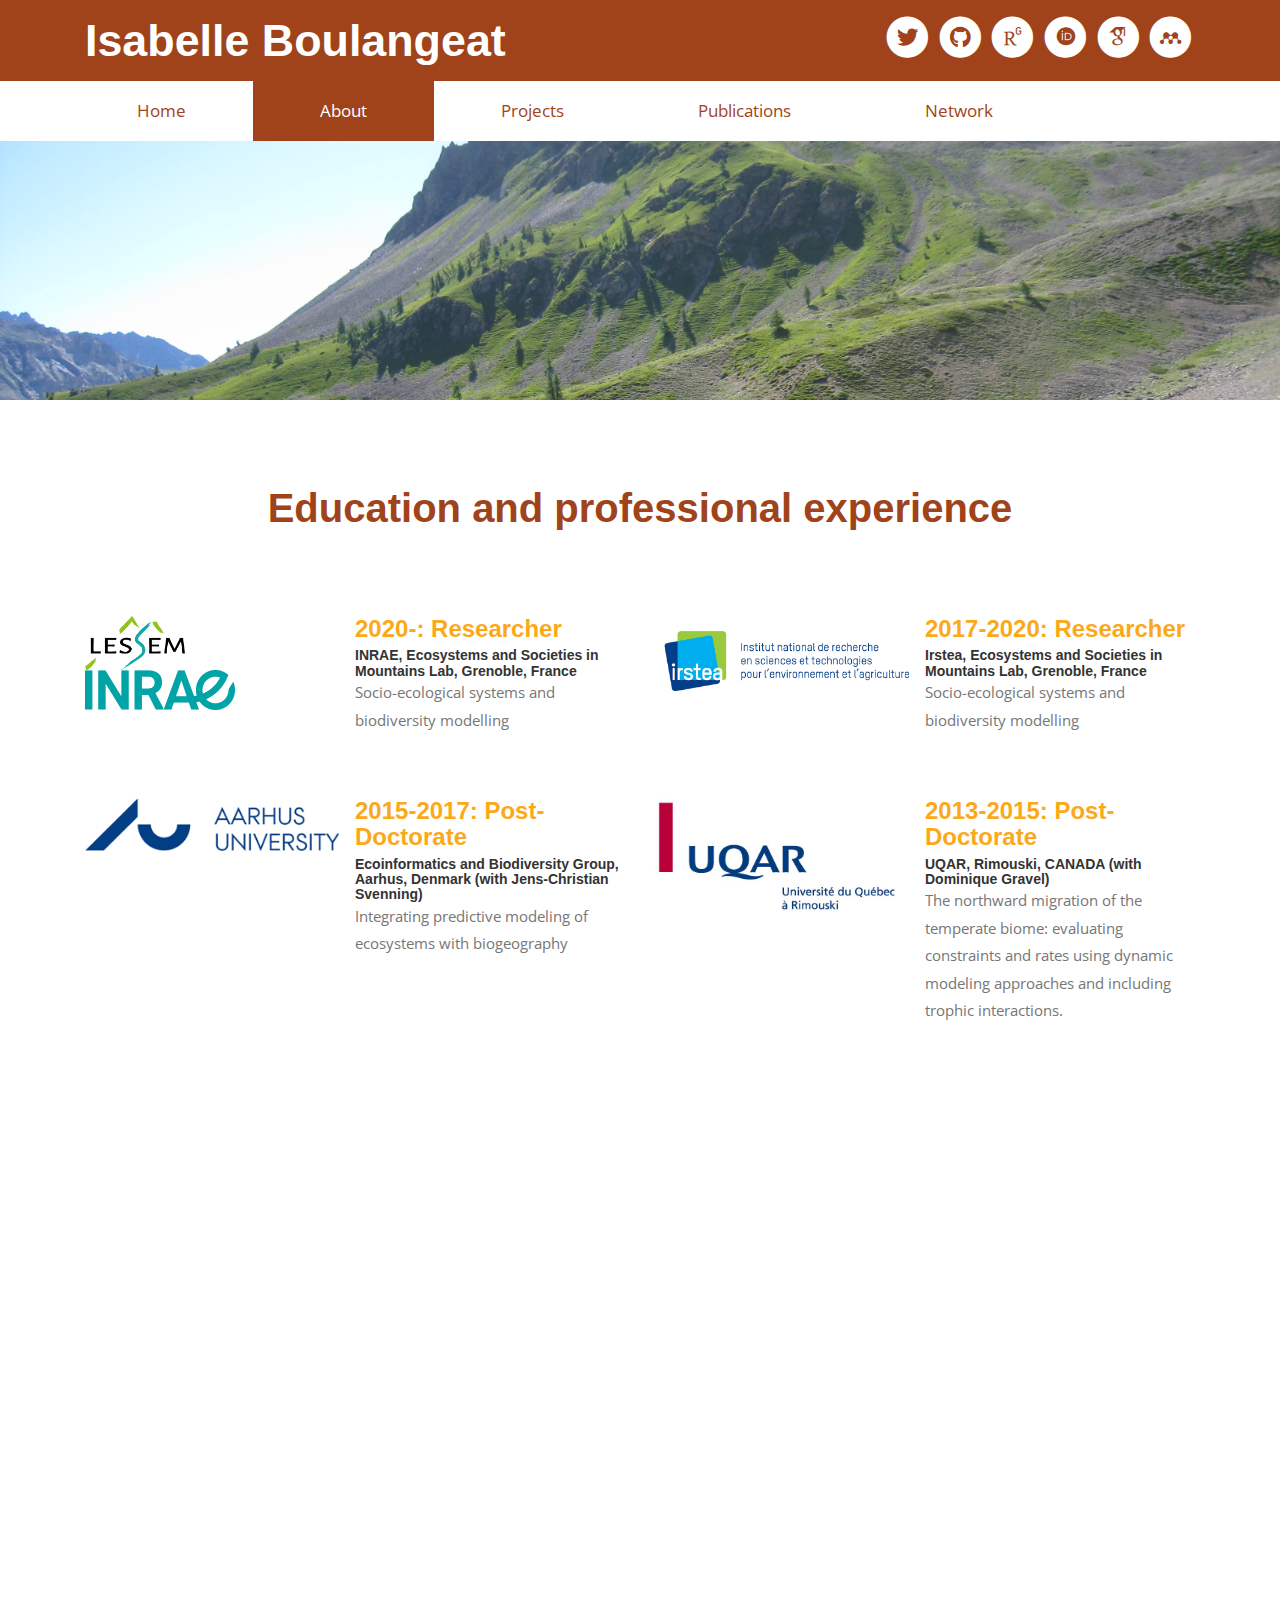
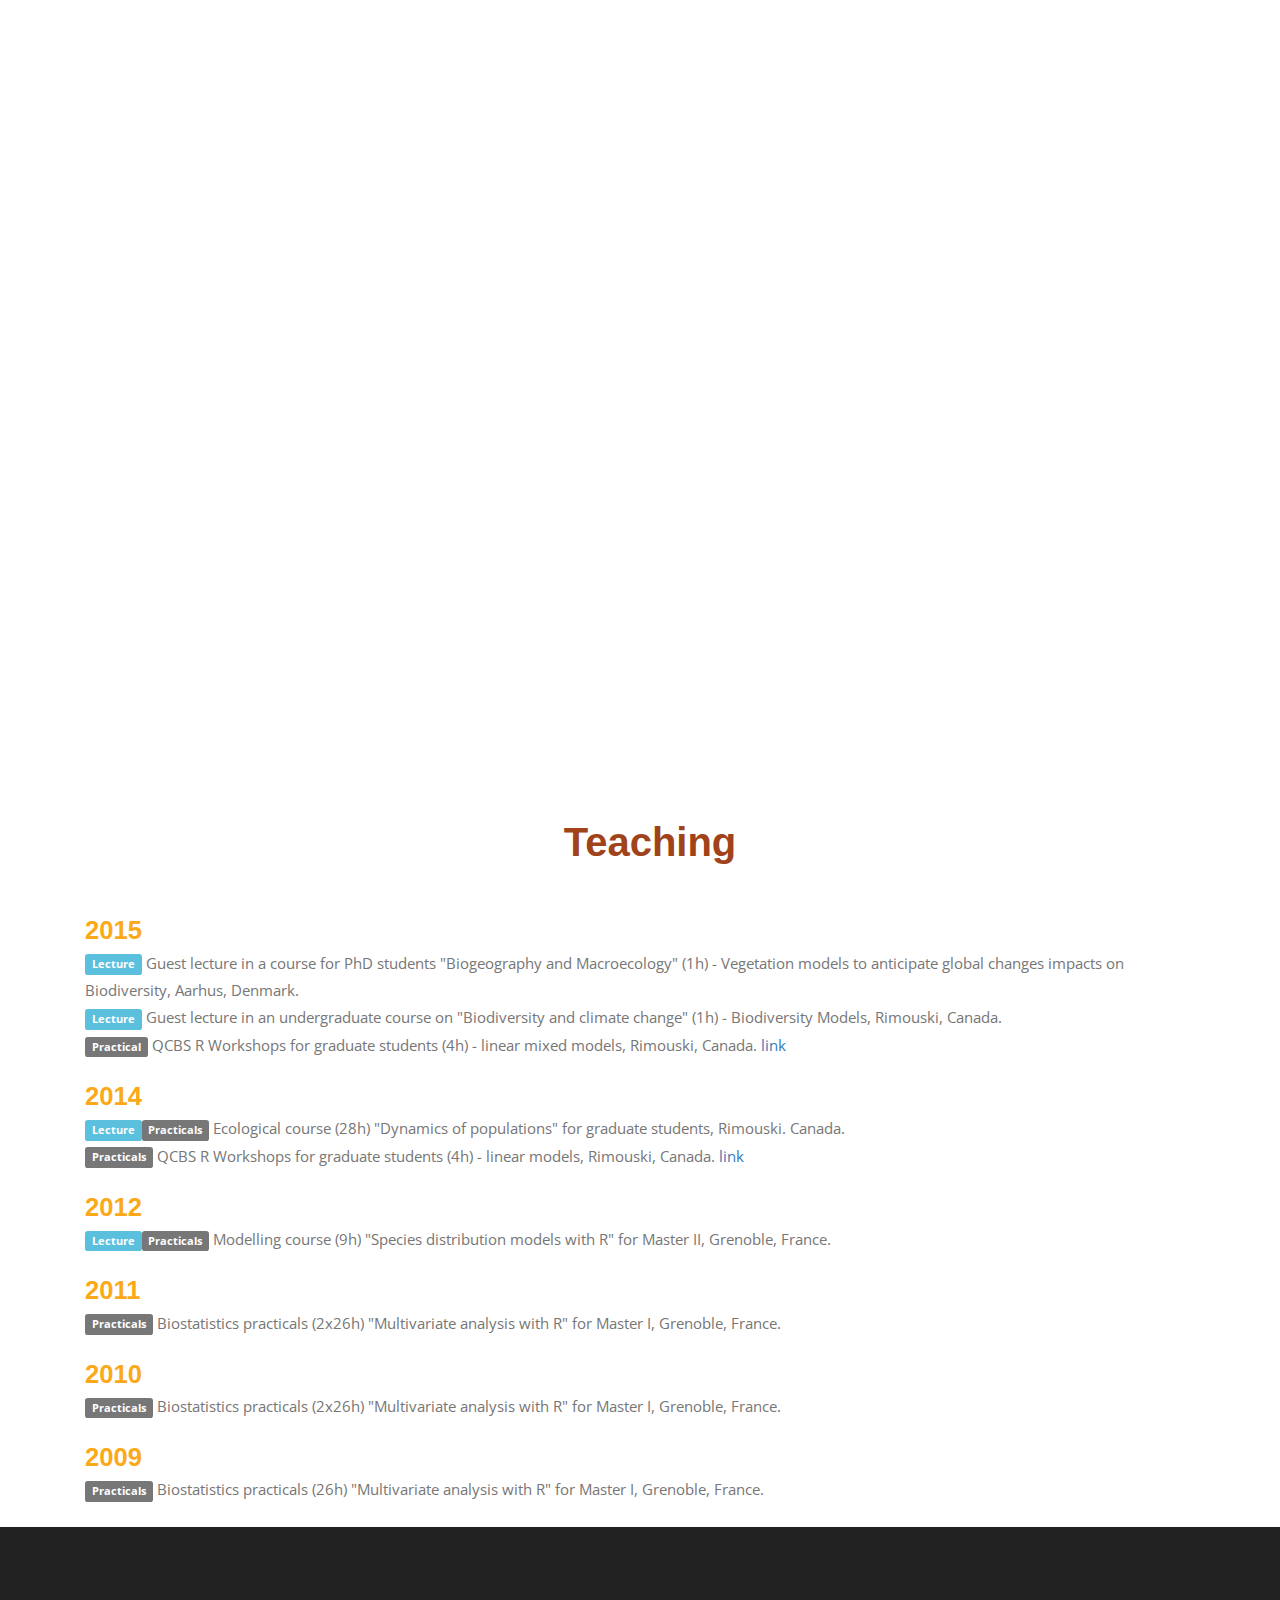
<file: about.html>
<!--Author: W3layouts
Author URL: http://w3layouts.com
License: Creative Commons Attribution 3.0 Unported
License URL: http://creativecommons.org/licenses/by/3.0/
-->
<!DOCTYPE HTML>
<html>
<head>
<title>Dr. Isabelle BOULANGEAT webpage</title>
<link href="css/bootstrap.css" rel="stylesheet" type="text/css" media="all">
<!-- font awsome -->
<link rel="stylesheet" href="academicons-1.8.6/css/academicons.min.css">
<link rel="stylesheet" href="fontawesome-5.1.0/css/all.css">
<!-- jQuery (necessary for Bootstrap's JavaScript plugins) -->
<script src="js/jquery-1.11.0.min.js"></script>
<!-- Custom Theme files -->
<link href="css/style.css" rel="stylesheet" type="text/css" media="all"/>
<!-- Custom Theme files -->
<meta name="viewport" content="width=device-width, initial-scale=1">
<meta http-equiv="Content-Type" content="text/html; charset=utf-8" />
<meta name="keywords" content="Isabelle, Boulangeat, Ecologie, Ecology, PhD, modélisation, Ecological modeling, Alps, Alpes, Plantes, Vegetation" />
<meta name="description" content="Page professionnelle d'Isabelle BOULANGEAT" />
<script type="application/x-javascript"> addEventListener("load", function() { setTimeout(hideURLbar, 0); }, false); function hideURLbar(){ window.scrollTo(0,1); } </script>
<!--Google Fonts-->
<link href='//fonts.googleapis.com/css?family=Nixie+One' rel='stylesheet' type='text/css'>
<link href='//fonts.googleapis.com/css?family=Open+Sans:400,300,300italic,400italic,600,600italic,700,700italic,800,800italic' rel='stylesheet' type='text/css'>
<script src="js/bootstrap.min.js"></script>
<!-- animation-effect -->
<link href="css/animate.min.css" rel="stylesheet">
<script src="js/wow.min.js"></script>
<script>
 new WOW().init();
</script>
<!-- //animation-effect -->

</head>
<body>
<!--header start here-->
<div class="banner1">
		<div class="header">
		<div class="container">
			<div class="col-md-7 logo wow fadeInLeft animated animated" data-wow-delay=".5s" style="visibility: visible; animation-delay: 0.5s; animation-name: fadeInLeft;">
				<a href="index.html"><h1>Isabelle Boulangeat</h1></a>
			</div>
			<div class="col-md-5 details wow fadeInRight animated animated" data-wow-delay=".5s" style="visibility: visible; animation-delay: 0.5s; animation-name: fadeInRight;">
				<div class="social">
				<ul>
					<!-- <li><a href="#" class="facebook"> </a></li> -->
<!-- 					<li><a href="https://twitter.com/DrIsaBou" data-show-count="false" class="facebook twitter"> </a></li> -->
					<li><a href="https://twitter.com/DrIsaBlg" class="facebook">
					<span class="fa-stack fa-lg social facebook">
  					<i class="fa fa-circle fa-stack-2x social-bg"></i>
  					<i class="fab fa-twitter fa-stack-1x"></i>
					</span></a>
					</li>
					<li><a href="https://github.com/iboulangeat" class="facebook">
					<span class="fa-stack fa-lg social facebook">
  					<i class="fa fa-circle fa-stack-2x social-bg"></i>
  					<i class="fab fa-github fa-stack-1x"></i>
					</span></a>
					</li>
          <li><a href="https://www.researchgate.net/profile/Isabelle_Boulangeat" class="facebook">
          <span class="fa-stack fa-lg social facebook">
            <i class="fa fa-circle fa-stack-2x social-bg"></i>
            <i class="ai ai-researchgate fa-stack-1x"></i>
          </span></a>
          </li>
          <li><a href="https://orcid.org/0000-0002-8463-7046" class="facebook">
          <span class="fa-stack fa-lg social facebook">
            <i class="fa fa-circle fa-stack-2x social-bg"></i>
            <i class="ai ai-orcid fa-stack-1x"></i>
          </span></a>
          </li>
          <li><a href="https://scholar.google.fr/citations?user=En-gmqsAAAAJ&hl=fr" class="facebook">
          <span class="fa-stack fa-lg social facebook">
            <i class="fa fa-circle fa-stack-2x social-bg"></i>
            <i class="ai ai-google-scholar fa-stack-1x"></i>
          </span></a>
          </li>
          <li><a href="https://www.mendeley.com/profiles/isabelle-boulangeat2/" class="facebook">
          <span class="fa-stack fa-lg social facebook">
            <i class="fa fa-circle fa-stack-2x social-bg"></i>
            <i class="ai ai-mendeley fa-stack-1x"></i>
          </span></a>
          </li>
				</ul>
			</div>
			</div>
		  <div class="clearfix"> </div>
		</div>
		</div>
		<div class="top-nav">
		<div class="container">
			<div class="navbar-header">
	   			 <button type="button" class="navbar-toggle collapsed" data-toggle="collapse" data-target="#navbar" aria-expanded="false" aria-controls="navbar">
	                <span class="sr-only">Toggle navigation</span>
	                <span class="icon-bar"></span>
	                <span class="icon-bar"></span>
	                <span class="icon-bar"></span>
                </button>
              </div>
	   			<div id="navbar" class="navbar-collapse collapse">
	              <ul class="nav navbar-nav wow fadeInRight animated animated" data-wow-delay=".5s" style="visibility: visible; animation-delay: 0.5s; animation-name: fadeInRight;">
	                  <li><a href="index.html">Home</a></li>
					  <li><a href="about.html" class="active">About</a></li>
					  <li><a href="projects.html">Projects</a></li>
					   <li><a href="publications.html">Publications</a></li>
					   <li><a href="network.html">Network</a></li>
					</div>
	              </ul>
	            </div>
			</div>
<!-- 	<div class="container">
		 <div class="banner-bottom wow fadeInLeft animated animated" data-wow-delay=".5s" style="visibility: visible; animation-delay: 0.5s; animation-name: fadeInLeft;">
		 	<div class="bann-para">
		 	<h2>Research interests</h2>
		 	<p>My research focusses on understanding species distributions and community dynamics in terrestrial ecosystems, from a theoretical viewpoint to conservation issues. I build models or analyse datasets to explore how abiotic factors, dispersal, biotic interactions and disturbances interact and affect various biodiversity facets of the landscape, with a particular interest in applications to artic or alpine ecosystems.</p>
		   </div>
		 </div>
	</div>  -->
</div>
<!--header strat here-->
<!--cv start here-->

<div class="welcome w3l">
	<div class="container">
		<div class="wel-main">
		  <div class="wel-top">
			<h3>Education and professional experience</h3>
	      </div>
	      <div class="wel-bottom">
		     <div class="col-md-6 wel-left wow fadeInLeft animated animated" data-wow-delay=".5s" style="visibility: visible; animation-delay: 0.5s; animation-name: fadeInLeft;">

           <div class="wel-block">

             <div class="wel-text">
              <h4>2020-: Researcher</h4>
              <h5>INRAE, Ecosystems and Societies in Mountains Lab, Grenoble, France </h5>
              <p>Socio-ecological systems and biodiversity modelling</p>
             </div>
        <div class="wel-img">
              <a href="http://www.lessem.fr"><img src="images/LESSEM_couleur.png" width="100" alt="" class="img-responsive"></a>
              <a href="http://www.inrae.fr"><img src="images/Logo-INRAE_Web.jpg" width="150" alt="" class="img-responsive"></a>
              <br>
             </div>
           <div class="clearfix"> </div>
          </div>
</div>

		     <div class="col-md-6 wel-right wow fadeInLeft animated animated" data-wow-delay=".5s" style="visibility: visible; animation-delay: 0.5s; animation-name: fadeInLeft;">

	      	  	 <div class="wel-block">

		      	  	 <div class="wel-text">
		      	  	 	<h4>2017-2020: Researcher</h4>
		      	  	 	<h5>Irstea, Ecosystems and Societies in Mountains Lab, Grenoble, France </h5>
		      	  	 	<p>Socio-ecological systems and biodiversity modelling</p>
		      	  	 </div>
					  <div class="wel-img">
		      	  	 	<a href="http://www.irstea.fr/accueil"><img src="images/irstea.png" alt="" class="img-responsive"></a>
		      	  	 	<br>
		      	  	 </div>
		      	   <div class="clearfix"> </div>
	      	    </div>
	      	 </div>

	      	  <div class="col-md-6 wel-left wow fadeInLeft animated animated" data-wow-delay=".5s" style="visibility: visible; animation-delay: 0.5s; animation-name: fadeInLeft;">

	      	  	 <div class="wel-block">

		      	  	 <div class="wel-text">
		      	  	 	<h4>2015-2017: Post-Doctorate</h4>
		      	  	 	<h5>Ecoinformatics and Biodiversity Group, Aarhus, Denmark (with Jens-Christian Svenning) </h5>
		      	  	 	<p>Integrating predictive modeling of ecosystems with biogeography</p>
		      	  	 </div>
					  <div class="wel-img">
		      	  	 	<a href="http://www.au.dk/en/"><img src="images/AU.png" alt="" class="img-responsive"></a>
		      	  	 </div>
		      	   <div class="clearfix"> </div>
	      	    </div>
	      	 </div>
	      	  	  <div class="col-md-6 wel-right wow fadeInRight animated animated" data-wow-delay=".5s" style="visibility: visible; animation-delay: 0.5s; animation-name: fadeInRight;">

	      	  	  <div class="wel-block">

		      	  	 <div class="wel-text">
		      	  	 	<h4>2013-2015: Post-Doctorate</h4>
		      	  	 	<h5>UQAR, Rimouski, CANADA (with Dominique Gravel)</h5>
		      	  	 	<p>The northward migration of the temperate biome: evaluating constraints and rates using dynamic modeling approaches and including trophic interactions.</p>
		      	  	 </div>
					  <div class="wel-img">
		      	  	 	<a href="http://www.uqar.ca/"><img src="images/uqar.jpg" alt="" class="img-responsive"></a>
		      	  	 </div>
		      	   <div class="clearfix"> </div>
	      	    </div>
	      	  </div>

	      	  <div class="col-md-6 wel-left wow fadeInLeft animated animated" data-wow-delay=".5s" style="visibility: visible; animation-delay: 0.5s; animation-name: fadeInLeft;">

	      	  	 <div class="wel-block">

		      	  	 <div class="wel-text">
		      	  	 	<h4>2012-2013: Post-Doctorate</h4>
		      	  	 	<h5>LECA, Grenoble, FRANCE (with Wilfried Thuiller)</h5>
		      	  	 	<p>Anticipating the consequences of climate and land use changes on biodiversity using a dynamic vegetation modelling approach.</p>
		      	  	 </div>
					  <div class="wel-img">
		      	  	 	<a href="http://www-leca.ujf-grenoble.fr/"><img src="images/logoLECA.jpg" alt="" class="img-responsive"></a>
		      	  	 	<a href="http://www.cnrs.fr/"><img src="images/LogoCNR1.jpg" width="90" alt="" class="img-responsive"></a>
		      	  	 	<a href="http://www-biologie.ujf-grenoble.fr/SiteBio/"><img src="images/logoujf.gif" alt="" class="img-responsive"></a>
		      	  	 </div>
		      	   <div class="clearfix"> </div>
	      	    </div>
	      	    </div>

	      	  	  <div class="col-md-6 wel-right wow fadeInRight animated animated" data-wow-delay=".5s" style="visibility: visible; animation-delay: 0.5s; animation-name: fadeInRight;">

	      	  	  <div class="wel-block">

		      	  	 <div class="wel-text">
		      	  	 	<h4>2008-2012: PhD student</h4>
		      	  	 	<h5>LECA, Grenoble, FRANCE (sup. Wilfried Thuiller and Sébastien Lavergne)</h5>
		      	  	 	<p>Vulnerability of mountainous ecosystems to global change - a spatially explicit modeling approach and conservation implications.
		      	  	 	<br><i>Vulnérabilité des écosystèmes montagnards aux changements globaux par une modélisation spatialement explicite - implications pour la conservation</i></p>
		      	  	 	<a href="phd_boulangeat.pdf">PDF</a>
		      	  	 </div>
					  <div class="wel-img">
		      	  	 	<a href="http://www-leca.ujf-grenoble.fr/"><img src="images/logoLECA.jpg" alt="" class="img-responsive"></a>
		      	  	 	<a href="http://www.cnrs.fr/"><img src="images/LogoCNR1.jpg" width="90" alt="" class="img-responsive"></a>
		      	  	 	<a href="http://www-biologie.ujf-grenoble.fr/SiteBio/"><img src="images/logoujf.gif" alt="" class="img-responsive"></a>
		      	  	 </div>
		      	   <div class="clearfix"> </div>
	      	    </div>
	      	  </div>

	      	  <div class="col-md-6 wel-left wow fadeInLeft animated animated" data-wow-delay=".5s" style="visibility: visible; animation-delay: 0.5s; animation-name: fadeInLeft;">
	      	  	 <div class="wel-block">

		      	  	 <div class="wel-text">
		      	  	 	<h4>2008: Master thesis</h4>
		      	  	 	<h5>"Biodiversity, Ecology, Environment", Grenoble, FRANCE (sup. Wilfried Thuiller)</h5>
		      	  	 	 <p>Plant community structure of the French Alps - specialist versus generalist species
       					 <br><i>Stratégies écologiques des plantes des Alpes Françaises : spécialistes et généralistes d'habitat</i></p>
      					  <a href="pdfs/rapportM2.pdf">PDF</a>
		      	  	 </div>
					  <div class="wel-img">
		      	  	 	<a href="http://www-leca.ujf-grenoble.fr/"><img src="images/logoLECA.jpg" alt="" class="img-responsive"></a>
		      	  	 	<a href="http://www.cnrs.fr/"><img src="images/LogoCNR1.jpg" width="90" alt="" class="img-responsive"></a>
		      	  	 	<a href="http://www-biologie.ujf-grenoble.fr/SiteBio/"><img src="images/logoujf.gif" alt="" class="img-responsive"></a>
		      	  	 </div>
		      	   <div class="clearfix"> </div>
	      	    </div>
	      	    </div>

	      	  	  <div class="col-md-6 wel-right wow fadeInRight animated animated" data-wow-delay=".5s" style="visibility: visible; animation-delay: 0.5s; animation-name: fadeInRight;">

	      	  	  <div class="wel-block">

		      	  	 <div class="wel-text">
		      	  	 	<h4>2005-2008: Engineer student</h4>
		      	  	 	<h5>"Biosciences, Bioinformatique et Modélisation", INSA, Lyon, FRANCE</h5>
		      	  	 </div>
					  <div class="wel-img">
		      	  	 	<a href="http://www.insa-lyon.fr/fr/formation/une-offre-de-formation-pluridisciplinaire-et-attractive"><img src="images/logoinsa.jpg" alt="" class="img-responsive"></a>
		      	  	 </div>
		      	   <div class="clearfix"> </div>
	      	    </div>
	      	  </div>

	      	<div class="clearfix"> </div>
	      </div>
		</div>
	</div>
</div>
<!--cv end here-->
<!--reviewers start here-->
<div class="testimo w3ls">
	<div class="container">
		<div class="testimo-main wow fadeInUp animated animated" data-wow-delay=".5s" style="visibility: visible; animation-delay: 0.5s; animation-name: fadeInUp;">
			<!-- <h3>Reviewer and editorial attributions</h3> -->
			<h3>Reviewer for</h3>
            <p>Agriculture, Ecosystems and Environement; Ecological Modelling; Alpine Botany; Diversity and Distributions; Ecography; Ecology Letters; Geoscientific model development; Global Change Biology; Global Ecology and Biogeography; Journal of Animal Ecology; Journal of Biogeography; Journal of Ecology; Journal of Vegetation Science; Methods in ecology and evolution; Proceedings of the Royal Society B;
        </p>
        <br>
        <h3>Associate editor for</h3>
           <p>Ecology And Evolution (2016)
           </p>
		</div>
	</div>
</div>
<!--reviewers end here-->

<!--course strat here-->
 <div class="container">
	 <div class="history">
	 	<div class="history-top">
	 	    <h3>Teaching</h3>
	    </div>
<div class="history-bottom">
<div class="col-md-12 history-grids">

	    <h4> 2015 </h4>
        <p><span class="label label-info">Lecture</span>
           Guest lecture in a course for PhD students "Biogeography and Macroecology" (1h) - Vegetation models to anticipate global changes impacts on Biodiversity, Aarhus, Denmark.
          </p>
        <p><span class="label label-info">Lecture</span>
			Guest lecture in an undergraduate course on "Biodiversity and climate change" (1h) - Biodiversity Models, Rimouski, Canada.
         </p>
         <p><span class="label label-default">Practical</span>
            QCBS R Workshops for graduate students (4h) - linear mixed models, Rimouski, Canada. <a href="http://qcbs.ca/wiki/r">link</a>
         </p><br>
</div>
 <div class="col-md-12 history-grids">
          <h4> 2014 </h4>
          <p><span class="label label-info">Lecture</span><span class="label label-default">Practicals</span>
           Ecological course (28h) "Dynamics of populations" for graduate students, Rimouski. Canada.
          </p>
          <p><span class="label label-default">Practicals</span>
           QCBS R Workshops for graduate students (4h) - linear models, Rimouski, Canada. <a href="http://qcbs.ca/wiki/r">link</a>
          </p><br>
</div>
 <div class="col-md-12 history-grids">
           <h4> 2012 </h4>
           <p><span class="label label-info">Lecture</span><span class="label label-default">Practicals</span>
           Modelling course (9h) "Species distribution models with R" for Master II, Grenoble, France.
           </p><br>
 </div>
 <div class="col-md-12 history-grids">

           <h4> 2011 </h4>
           <p><span class="label label-default">Practicals</span>
           Biostatistics practicals (2x26h) "Multivariate analysis with R" for Master I, Grenoble, France.
           </p><br>
  </div>
 <div class="col-md-12 history-grids">

           <h4> 2010 </h4>
           <p><span class="label label-default">Practicals</span>
           Biostatistics practicals (2x26h) "Multivariate analysis with R" for Master I, Grenoble, France.
           </p><br>
  </div>
 <div class="col-md-12 history-grids">

           <h4> 2009 </h4>
           <p><span class="label label-default">Practicals</span>
           Biostatistics practicals (26h) "Multivariate analysis with R" for Master I, Grenoble, France.
           </p><br>
</div>
</div>
</div>
</div>
</div>
<!--courses end here-->
<!--footer start here-->
<div class="footer agileits-f">
		<div class="container">
			<div class="col-md-4 footer-grid w3-f wow fadeInLeft animated animated" data-wow-delay=".5s" style="visibility: visible; animation-delay: 0.5s; animation-name: fadeInLeft;">

			</div>
<!-- 			<div class="col-md-4 footer-grid agileinfo-f wow fadeInUp animated animated" data-wow-delay=".5s" style="visibility: visible; animation-delay: 0.5s; animation-name: fadeInUp;">
				<h3>instagram posts</h3>
				<div class="footer-grid-left agile-f">
					<a href="#"><img src="images/g6.jpg" alt=" " class="img-responsive"></a>
				</div>
				<div class="footer-grid-left agile-f">
					<a href="#"><img src="images/g5.jpg" alt=" " class="img-responsive"></a>
				</div>
				<div class="footer-grid-left agile-f">
					<a href="#"><img src="images/g4.jpg" alt=" " class="img-responsive"></a>
				</div>
				<div class="footer-grid-left agile-f">
					<a href="#"><img src="images/g3.jpg" alt=" " class="img-responsive"></a>
				</div>
				<div class="footer-grid-left agile-f">
					<a href="#"><img src="images/g1.jpg" alt=" " class="img-responsive"></a>
				</div>
				<div class="footer-grid-left agile-f">
	 				<a href="#"><img src="images/g2.jpg" alt=" " class="img-responsive"></a>
				</div>
				<div class="clearfix"> </div>
			</div> -->
			<div class="col-md-4 footer-grid wthree-f wow fadeInRight animated animated" data-wow-delay=".5s" style="visibility: visible; animation-delay: 0.5s; animation-name: fadeInRight;">
				<h3>Current coordinates</h3>
				<ul class="footer-address">
          <li><span class="glyphicon glyphicon-home" aria-hidden="true"></span> Office 252 <br>UR LESSEM<br>INRAE<br>  2, rue de la papeterie<br> St-Martin-d'Hères, France</li>
					<li><span class="glyphicon glyphicon-envelope" aria-hidden="true"></span><a href="mailto:info@example.com">isabelle.boulangeat at inrae.fr</a></li>
					<!-- <li><span class="glyphicon glyphicon-earphone" aria-hidden="true"></span> +598 256 9850</li> -->
				</ul>
			</div>
			<div class="clearfix"> </div>
		</div>
	</div>
<!--footer end here-->
<!--copy right-->
<div class="footer-copy w3ls-c wow fadeInUp animated animated" data-wow-delay=".5s" style="visibility: visible; animation-delay: 0.5s; animation-name: fadeInUp;">
		<div class="container">
			<p><strong>last update: june-2025 </strong>CSS from © 2016 Indolence. All rights reserved | Design by <a href="http://w3layouts.com/">W3layouts</a></p>
		</div>
	</div>
<!--/copy rights--></body>
</html>
</file>
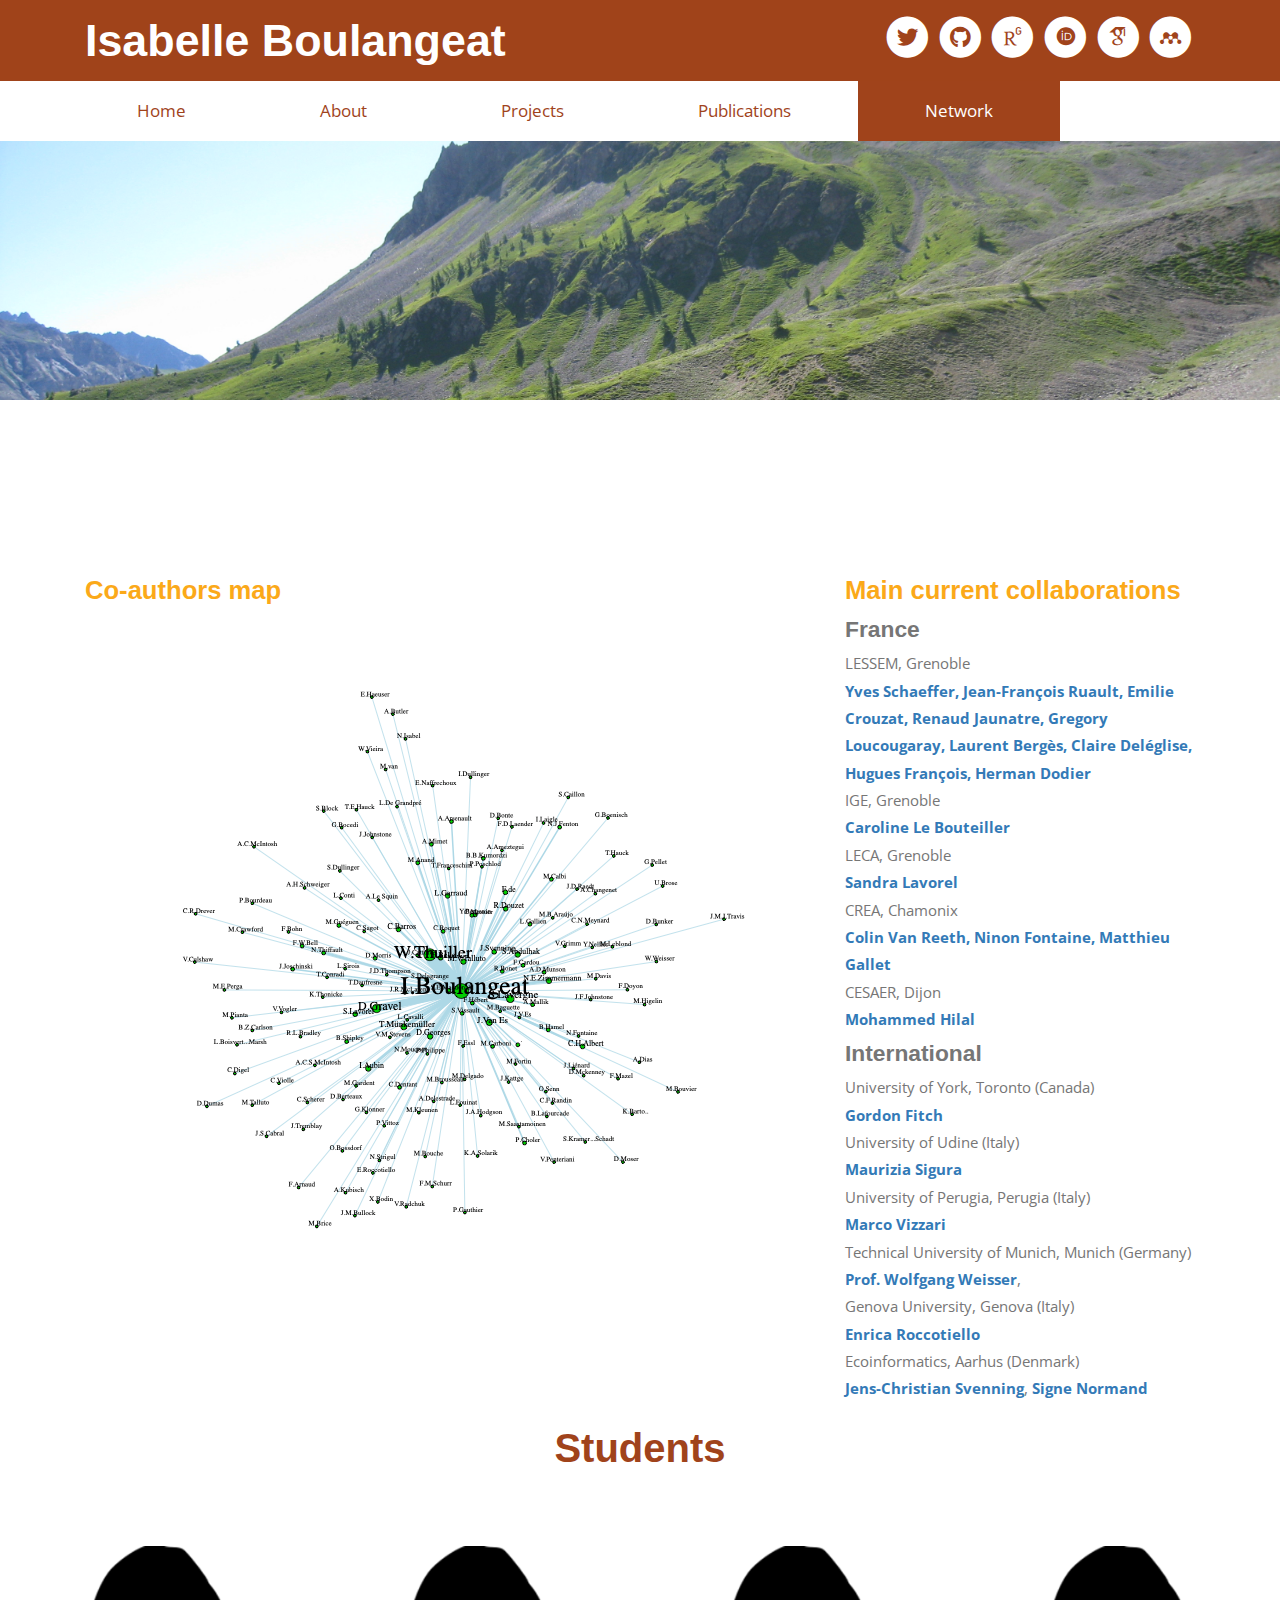
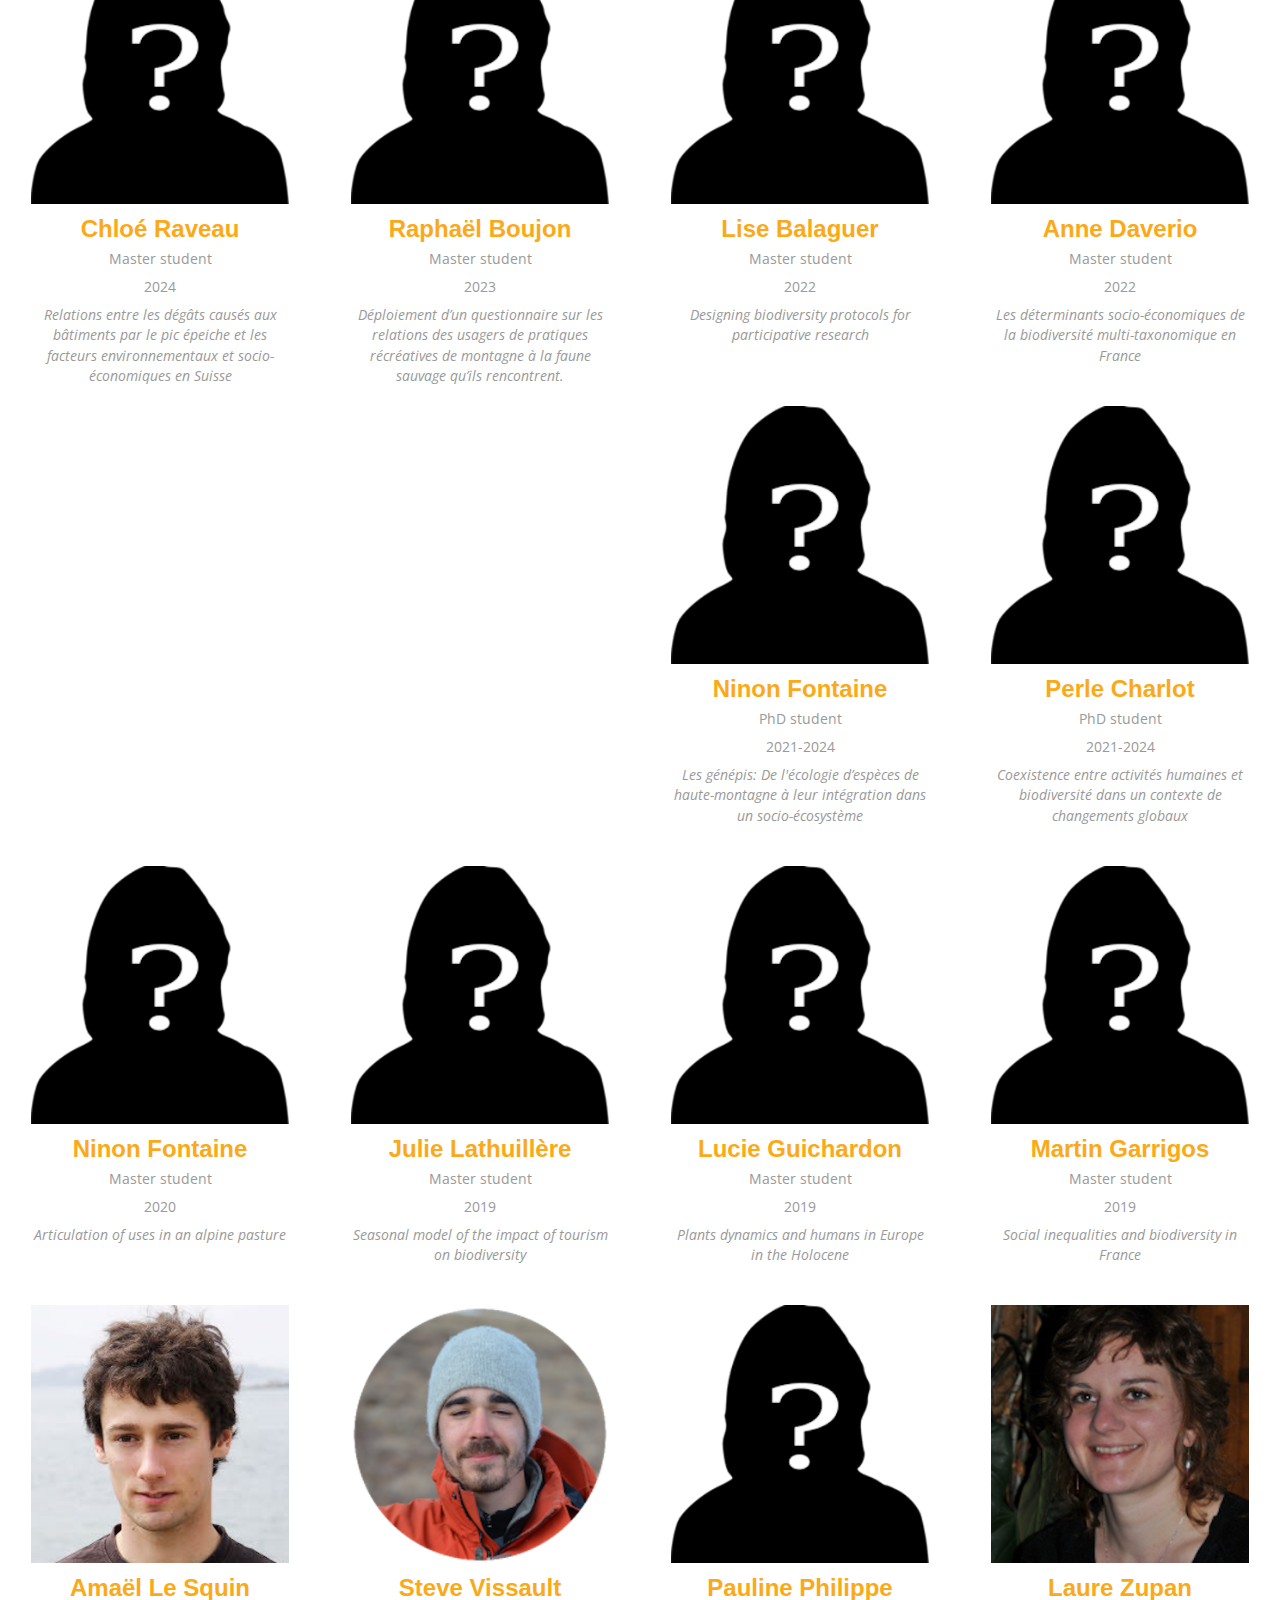
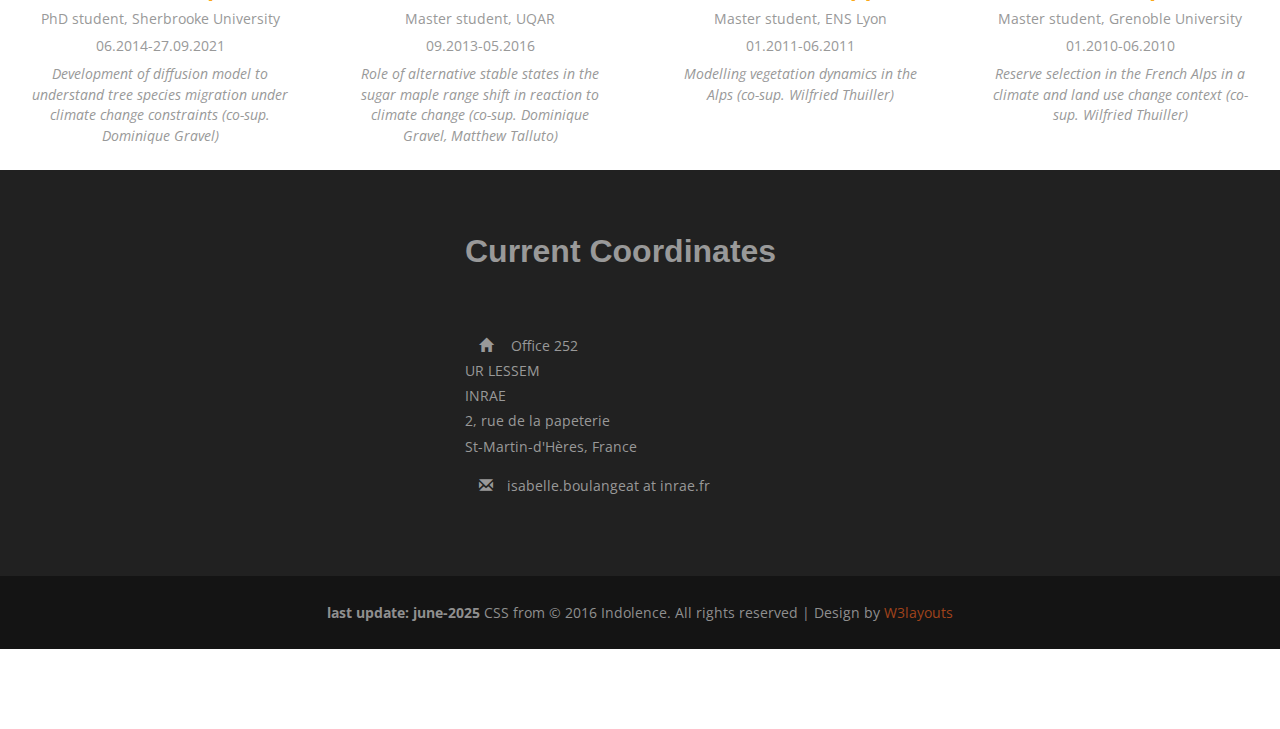
<file: network.html>
<!--Author: W3layouts
Author URL: http://w3layouts.com
License: Creative Commons Attribution 3.0 Unported
License URL: http://creativecommons.org/licenses/by/3.0/
-->
<!DOCTYPE HTML>
<html>
<head>
<title>Dr. Isabelle BOULANGEAT webpage</title>
<link href="css/bootstrap.css" rel="stylesheet" type="text/css" media="all">
<!-- font awsome -->
<link rel="stylesheet" href="academicons-1.8.6/css/academicons.min.css">
<link rel="stylesheet" href="fontawesome-5.1.0/css/all.css">
<!-- jQuery (necessary for Bootstrap's JavaScript plugins) -->
<script src="js/jquery-1.11.0.min.js"></script>
<!-- Custom Theme files -->
<link href="css/style.css" rel="stylesheet" type="text/css" media="all"/>
<!-- Custom Theme files -->
<meta name="viewport" content="width=device-width, initial-scale=1">
<meta http-equiv="Content-Type" content="text/html; charset=utf-8" />
<meta name="keywords" content="Isabelle, Boulangeat, Ecologie, Ecology, PhD, modélisation, Ecological modeling, Alps, Alpes, Plantes, Vegetation" />
<script type="application/x-javascript"> addEventListener("load", function() { setTimeout(hideURLbar, 0); }, false); function hideURLbar(){ window.scrollTo(0,1); } </script>
<!--Google Fonts-->
<link href='//fonts.googleapis.com/css?family=Nixie+One' rel='stylesheet' type='text/css'>
<link href='//fonts.googleapis.com/css?family=Open+Sans:400,300,300italic,400italic,600,600italic,700,700italic,800,800italic' rel='stylesheet' type='text/css'>
<script src="js/bootstrap.min.js"></script>
</head>
<body>
<!--header start here-->
<div class="banner1">
		<div class="header">
		<div class="container">
			<div class="col-md-7 logo wow fadeInLeft animated animated" data-wow-delay=".5s" style="visibility: visible; animation-delay: 0.5s; animation-name: fadeInLeft;">
				<a href="index.html"><h1>Isabelle Boulangeat</h1></a>
			</div>
			<div class="col-md-5 details wow fadeInRight animated animated" data-wow-delay=".5s" style="visibility: visible; animation-delay: 0.5s; animation-name: fadeInRight;">
				<div class="social">
				<ul>
					<!-- <li><a href="#" class="facebook"> </a></li> -->
<!-- 					<li><a href="https://twitter.com/DrIsaBou" data-show-count="false" class="facebook twitter"> </a></li> -->
					<li><a href="https://twitter.com/DrIsaBlg" class="facebook">
					<span class="fa-stack fa-lg social facebook">
  					<i class="fa fa-circle fa-stack-2x social-bg"></i>
  					<i class="fab fa-twitter fa-stack-1x"></i>
					</span></a>
					</li>
					<li><a href="https://github.com/iboulangeat" class="facebook">
					<span class="fa-stack fa-lg social facebook">
  					<i class="fa fa-circle fa-stack-2x social-bg"></i>
  					<i class="fab fa-github fa-stack-1x"></i>
					</span></a>
					</li>
          <li><a href="https://www.researchgate.net/profile/Isabelle_Boulangeat" class="facebook">
          <span class="fa-stack fa-lg social facebook">
            <i class="fa fa-circle fa-stack-2x social-bg"></i>
            <i class="ai ai-researchgate fa-stack-1x"></i>
          </span></a>
          </li>
          <li><a href="https://orcid.org/0000-0002-8463-7046" class="facebook">
          <span class="fa-stack fa-lg social facebook">
            <i class="fa fa-circle fa-stack-2x social-bg"></i>
            <i class="ai ai-orcid fa-stack-1x"></i>
          </span></a>
          </li>
          <li><a href="https://scholar.google.fr/citations?user=En-gmqsAAAAJ&hl=fr" class="facebook">
          <span class="fa-stack fa-lg social facebook">
            <i class="fa fa-circle fa-stack-2x social-bg"></i>
            <i class="ai ai-google-scholar fa-stack-1x"></i>
          </span></a>
          </li>
          <li><a href="https://www.mendeley.com/profiles/isabelle-boulangeat2/" class="facebook">
          <span class="fa-stack fa-lg social facebook">
            <i class="fa fa-circle fa-stack-2x social-bg"></i>
            <i class="ai ai-mendeley fa-stack-1x"></i>
          </span></a>
          </li>
				</ul>
			</div>
			</div>
		  <div class="clearfix"> </div>
		</div>
		</div>
		<div class="top-nav">
		<div class="container">
			<div class="navbar-header">
	   			 <button type="button" class="navbar-toggle collapsed" data-toggle="collapse" data-target="#navbar" aria-expanded="false" aria-controls="navbar">
	                <span class="sr-only">Toggle navigation</span>
	                <span class="icon-bar"></span>
	                <span class="icon-bar"></span>
	                <span class="icon-bar"></span>
                </button>
              </div>	   			<div id="navbar" class="navbar-collapse collapse">
	              <ul class="nav navbar-nav wow fadeInRight animated animated" data-wow-delay=".5s" style="visibility: visible; animation-delay: 0.5s; animation-name: fadeInRight;">
	                  <li><a href="index.html">Home</a></li>
					  <li><a href="about.html">About</a></li>
					  <li><a href="projects.html">Projects</a></li>
					   <li><a href="publications.html">Publications</a></li>
					   <li><a href="network.html" class="active">Network</a></li>
					</div>
			</div>
			</div>
</div>
<!--header strat here-->
<!--contact start here-->
<div class="welcome w3l">
<div class="container">

		<!-- <div class="map agileits-mp">
			<iframe width="500" height="300" scrolling="no" frameborder="no" src="https://fusiontables.google.com/embedviz?q=select+col2+from+13IG7H7e782hdOox9mwEyJ94O384MUgG6LoNex3c&amp;viz=MAP&amp;h=false&amp;lat=47.78206832645482&amp;lng=-28.526470850000017&amp;t=1&amp;z=4&amp;l=col2&amp;y=4&amp;tmplt=3&amp;hml=GEOCODABLE"></iframe>
	</div> -->

	 <div class="history">
<!-- 	 	<div class="history-top">
	 	    <h3>Conferences (as presenting author)</h3>
	    </div> -->
	    <div class="history-bottom">

	    	<div class="col-md-8 history-grids">
	    	<h4>Co-authors map</h4>
		      	  	 	<img src="images/coauthors map.png" alt="" class="img-responsive">
		     </div>

		     <div class="col-md-4 history-grids">
		      	<h4>Main current collaborations</h4>

<h3><p>France</h3>


		<p>LESSEM, Grenoble
		<br>
		<a href="https://www.lessem.fr"><strong>Yves Schaeffer, Jean-François Ruault, Emilie Crouzat, Renaud Jaunatre, Gregory Loucougaray, Laurent Bergès, Claire Deléglise, Hugues François, Herman Dodier</strong></a>
       </p>    
 
 		<p>IGE, Grenoble
		<br>
		<a href="https://www.ige-grenoble.fr/-Caroline-Le-Bouteiller-"><strong>Caroline Le Bouteiller</strong></a>
       </p>  
       
		<p>LECA, Grenoble
		<br>
		<a href="https://www.researchgate.net/profile/Sandra-Lavorel"><strong>Sandra Lavorel</strong></a>
       </p>    
 
 		<p>CREA, Chamonix
		<br>
		<a href="https://creamontblanc.org/fr/"><strong>Colin Van Reeth, Ninon Fontaine, Matthieu Gallet</strong></a>
       </p>    
 
  		<p>CESAER, Dijon
		<br>
		<a href="https://www2.dijon.inrae.fr/cesaer/membres/mohamed-hilal/"><strong>Mohammed Hilal</strong></a>
       </p>       
 <!--       <br><a href="http://www.will.chez-alice.fr/"><strong>Wilfried Thuiller</strong></a>,
		<a href="http://www.muenkemueller.de/"><strong>Tamara Münkemüller</strong></a>

		 <p>IMBE, Aix-en-Provence
		<br><a href="http://www.imbe.fr/cecile-albert.html"><strong>Dr. Cécile Albert</strong></a>
        </p>
 -->
 <!--        <p>SAJF, Lautaret
        <a href="#"><strong>Roland Douzet</strong></a>
        </p>
 -->
 <!--        <p>ISEM, Montpellier
		<br><a href="http://www.eec.univ-montp2.fr/people/nicolas-mouquet/"><strong>Dr. Nicolas Mouquet</strong></a>,
        <a href="http://vincent.devictor.free.fr/"><strong>Dr. Vincent Devictor</strong></a>
        </p>
 -->
        <!-- <p>INRA, Montpellier
		<br><a href="http://www.firf.fr/team/tanguy/"><strong>Tanguy Daufresne</strong></a> -->


<!--         <p>CBGP, Montpellier
		<br><a href="http://www.ensam.inra.fr/cbgp/?q=en/users/meynard-christine"><strong>Dr. Christine Meynard</strong></a>

		</p> -->
        <!-- <p>LBEE, Lyon <a href="#">Stéphane Dray, Thibaut Jombart<strong></strong></a></p> -->
		<!-- <p>Ecolag, Montpellier <a href="#"><strong></strong></a></p> -->


        </p>
		<h3><p>International</h3>
		
		<p>University of York, Toronto (Canada)
		<br>
		<a href="https://www.fitchecology.com/"><strong>Gordon Fitch</strong></a>
       </p>

		<p>University of Udine (Italy)
		<br>
		<a href="https://people.uniud.it/page/maurizia.sigura"><strong>Maurizia Sigura</strong></a>
       </p>

		<p>University of Perugia, Perugia (Italy)
		<br>
		<a href="https://www.unipg.it/personale/marco.vizzari"><strong>Marco Vizzari</strong></a>
       </p>
       
		<p>Technical University of Munich, Munich (Germany)
		<br>
		<a href="https://www.professoren.tum.de/en/weisser-wolfgang"><strong>Prof. Wolfgang Weisser</strong></a>,
       </p>
       
		<p>Genova University, Genova (Italy)
		<br>
		<a href="https://rubrica.unige.it/personale/UkNGXVlp"><strong>Enrica Roccotiello</strong></a>
       </p>

		<p>Ecoinformatics, Aarhus (Denmark)
		<br>
		<a href="https://pure.au.dk/portal/en/persons/svenning%40bio.au.dk"><strong>Jens-Christian Svenning</strong></a>,
		<a href="https://www.au.dk/en/signe.normand@bio.au.dk/"><strong>Signe Normand</strong></a>
       </p>

        <!-- <p>Sherbrooke University, Sherbrooke (Canada)
		<br><a href="https://www.usherbrooke.ca/biologie/personnel/professeurs/ecologie-terrestre/dominique-gravel/"><strong>Dominique Gravel</strong></a></a>
		</p> -->

 		<!-- <p>Université de Laval, Québec (Canada)
		<br><a href="http://www.cen.ulaval.ca/membre.aspx?id=2980110&membre=mleblond"><strong>Matthieu Leblond</strong></a>
		</p> -->

		<!-- <p>UQAR, Rimouski (Canada)
		<br><a href="http://www.cen.ulaval.ca/membre.aspx?id=3746424&membre=plegagneux"><strong>Pierre Legagneux</strong></a>, <a href="http://www.uqar.ca/specialistes/equipe/bety-joel/"><strong>Joël Bêty</strong></a>, <a href="http://www.uqar.ca/specialistes/equipe/st-laurent-martin-hugues/"><strong>Martin Hugues St Laurent</strong></a>

		</p> -->

		 <!-- <p>ZLS, London (UK)
		<br><a href="https://www.zsl.org/users/samuel-turvey"><strong>Samuel Turvey</strong></a>
 		-->

		</p>
<!-- 		<p>WSL, Zurich (Switzerland)
		<br>	 -->
<!-- 		<a href="http://www.wsl.ch/staff/niklaus.zimmermann/"><strong>Dr. Nicklaus Zimmermann</strong></a> -->
<!-- 		<a href="https://sites.google.com/site/lauregallien/home"><strong>Dr. Laure Gallien</strong></a> -->


<!--         <p>National Museum of Natural Sciences, Madrid (Spain)
        <br>
        <a href="http://www.maraujolab.com/"><strong>Pr. Miguel Araujo</strong></a>
        </p> -->
 <!--        <p>McGill University, Montréal (Canada)
		<br><a href="http://biology.mcgill.ca/grad/cecile/index.html"><strong>Dr. Cécile Albert</strong></a>
        </p> -->

<!--         <p>Czech Academy of Sciences - Institute of Botany
        <br><a href="http://www.butbn.cas.cz/francesco/Webpage/Home_-.html"><strong>Dr. Francesco de Bello</strong></a>
		</p>
         -->
<!--         <p>Metpopulation Research Group, Helsinki (Finland)
		<br><a href="http://gcc.it.helsinki.fi/people/"><strong>Dr. Mar Cabeza</strong></a></p> -->


	    <!-- <p>WSL, Switzerland <a href="#"><strong></strong></a></p> -->
		<!-- <p>UNIL, Switzerland <a href="#"><strong></strong></a></p> -->

<!-- 		</p><br><br>
		<h3><p>Conservation institutions</h3>
		<p><a href="http://www.cbn-alpin.org/"><strong>Conservatoire Botanique National Alpin (Jérémie Van Es, Luc Garraud, Sylvain Abdulhak)</strong></a>
		<br><a href="http://www.ecrins-parcnational.fr/"><strong>Parc National des Ecrins (Cédric Dendant, Richard Bonet)</strong></a>
        </p> -->

		      	  	 </div>

		      	   <!-- <div class="clearfix"> </div> -->

</div>




</div>
</div>
<!--contact end here-->

<!--students start here-->
<div class="team" id="team">
	<br>
			<h3>Students</h3>

			<div class="col-md-3 bottom-grid ">
        <div class="btm-right">
          <a href=""><img src="images/inconnu.png" class="img-responsive" alt=" "></a>
            <div class="captn">
                <h4>Chloé Raveau</h4>
                <p>Master student</p>
              <ul class="captn2">
              <p>2024</p>
              <p><i>Relations entre les dégâts causés aux bâtiments par le pic épeiche et les facteurs environnementaux et socio-économiques en Suisse</i></p>
              </ul>
            </div>
        </div>
      </div>
      
			<div class="col-md-3 bottom-grid ">
        <div class="btm-right">
          <a href=""><img src="images/inconnu.png" class="img-responsive" alt=" "></a>
            <div class="captn">
                <h4>Raphaël Boujon</h4>
                <p>Master student</p>
              <ul class="captn2">
              <p>2023</p>
              <p><i>Déploiement d’un questionnaire sur les relations des usagers de pratiques récréatives
de montagne à la faune sauvage qu’ils rencontrent.</i></p>
              </ul>
            </div>
        </div>
      </div>

			<div class="col-md-3 bottom-grid ">
        <div class="btm-right">
          <a href=""><img src="images/inconnu.png" class="img-responsive" alt=" "></a>
            <div class="captn">
                <h4>Lise Balaguer</h4>
                <p>Master student</p>
              <ul class="captn2">
              <p>2022</p>
              <p><i>Designing biodiversity protocols for participative research</i></p>
              </ul>
            </div>
        </div>
      </div>
						
			<div class="col-md-3 bottom-grid ">
        <div class="btm-right">
          <a href=""><img src="images/inconnu.png" class="img-responsive" alt=" "></a>
            <div class="captn">
                <h4>Anne Daverio</h4>
                <p>Master student</p>
              <ul class="captn2">
              <p>2022</p>
              <p><i>Les déterminants socio-économiques de la biodiversité multi-taxonomique en France</i></p>
              </ul>
            </div>
        </div>
      </div>
			
<div class="col-md-3 bottom-grid ">
        <div class="btm-right">
          <a href=""><img src="images/inconnu.png" class="img-responsive" alt=" "></a>
            <div class="captn">
                <h4>Ninon Fontaine</h4>
                <p>PhD student</p>
              <ul class="captn2">
              <p>2021-2024</p>
              <p><i>Les génépis: De l'écologie d’espèces de haute-montagne à leur intégration dans un socio-écosystème</i></p>
              </ul>
            </div>
        </div>
      </div>
			<div class="col-md-3 bottom-grid ">
        <div class="btm-right">
          <a href=""><img src="images/inconnu.png" class="img-responsive" alt=" "></a>
            <div class="captn">
                <h4>Perle Charlot</h4>
                <p>PhD student</p>
              <ul class="captn2">
              <p>2021-2024</p>
              <p><i>Coexistence entre activités humaines et biodiversité dans un contexte de changements globaux</i></p>
              </ul>
            </div>
        </div>
      </div>
	
			
<div class="col-md-3 bottom-grid ">
        <div class="btm-right">
          <a href=""><img src="images/inconnu.png" class="img-responsive" alt=" "></a>
            <div class="captn">
                <h4>Ninon Fontaine</h4>
                <p>Master student</p>
              <ul class="captn2">
              <p>2020</p>
              <p><i>Articulation of uses in an alpine pasture</i></p>
              </ul>
            </div>
        </div>
      </div>
	
		      <div class="col-md-3 bottom-grid ">
        <div class="btm-right">
          <a href=""><img src="images/inconnu.png" class="img-responsive" alt=" "></a>
            <div class="captn">
                <h4>Julie Lathuillère</h4>
                <p>Master student</p>
              <ul class="captn2">
              <p>2019</p>
              <p><i>Seasonal model of the impact of tourism on biodiversity</i></p>
              </ul>
            </div>
        </div>
      </div>
			
	      <div class="col-md-3 bottom-grid ">
        <div class="btm-right">
          <a href=""><img src="images/inconnu.png" class="img-responsive" alt=" "></a>
            <div class="captn">
                <h4>Lucie Guichardon</h4>
                <p>Master student</p>
              <ul class="captn2">
              <p>2019</p>
              <p><i>Plants dynamics and humans in Europe in the Holocene</i></p>
              </ul>
            </div>
        </div>
      </div>
      
      <div class="col-md-3 bottom-grid ">
        <div class="btm-right">
          <a href=""><img src="images/inconnu.png" class="img-responsive" alt=" "></a>
            <div class="captn">
                <h4>Martin Garrigos</h4>
                <p>Master student</p>
              <ul class="captn2">
              <p>2019</p>
              <p><i>Social inequalities and biodiversity in France</i></p>
              </ul>
            </div>
        </div>
      </div>
		<div class="col-md-3 bottom-grid ">
			<div class="btm-right">
				<a href="http://www.mcf.uqam.ca/students/students.asp?lang=fr"><img src="images/lesquin.png" class="img-responsive" alt=" "></a>
					<div class="captn">
							<h4>Amaël Le Squin</h4>
							<p>PhD student, Sherbrooke University</p>
						<ul class="captn2">
						<p>06.2014-27.09.2021</p>
						<p><i>Development of diffusion model to understand tree species migration under climate change constraints (co-sup. Dominique Gravel)</i></p>
						</ul>
					</div>
			</div>
		</div>
		<div class="col-md-3 bottom-grid ">
			<div class="btm-right">
				<a href="http://qcbs.ca/members/students/?stu_profile=1441"><img src="images/vissault.png" class="img-responsive" alt=" "></a>
					<div class="captn">
							<h4>Steve Vissault</h4>
							<p>Master student, UQAR</p>
						<ul class="captn2">
						<p>09.2013-05.2016</p>
						<p><i>Role of alternative stable states in the sugar maple range shift in reaction to climate change (co-sup. Dominique Gravel, Matthew Talluto)</i></p>
						</ul>
					</div>
			</div>
		</div>
		<div class="col-md-3 bottom-grid ">
			<div class="btm-right">
				<a href="#"><img src="images/inconnu.png" class="img-responsive" alt=" "></a>
					<div class="captn">
							<h4>Pauline Philippe</h4>
							<p>Master student, ENS Lyon</p>
						<ul class="captn2">
						<p>01.2011-06.2011</p>
						<p><i>Modelling vegetation dynamics in the Alps (co-sup. Wilfried Thuiller)</i></p>
						</ul>
					</div>
			</div>
		</div>
		<div class="col-md-3 bottom-grid ">
			<div class="btm-right">
				<a href="http://qcbs.ca/members/students/?stu_profile=1441"><img src="images/Laure_Zupan.jpeg" class="img-responsive" alt=" "></a>
					<div class="captn">
							<h4>Laure Zupan</h4>
							<p>Master student, Grenoble University</p>
						<ul class="captn2">
						<p>01.2010-06.2010</p>
						<p><i>Reserve selection in the French Alps in a climate and land use change context (co-sup. Wilfried Thuiller)</i></p>
						</ul>
					</div>
			</div>
		</div>
		<div class="clearfix"></div>

</div>
<!--students end here-->

<!--footer start here-->
<div class="footer agileits-f">
		<div class="container">
			<div class="col-md-4 footer-grid w3-f wow fadeInLeft animated animated" data-wow-delay=".5s" style="visibility: visible; animation-delay: 0.5s; animation-name: fadeInLeft;">
<!-- 				<h4><a href="index.html">Indolence</a></h4>
				<p>Duis aute irure dolor in reprehenderit in voluptate velit esse cillum dolore eu fugiat
					nulla pariatur.</p>

				<div class="newsletter w3agile-f">
					<form action="#" method="post">
						<input type="email" name="email" value="Email..." onfocus="this.value = '';" onblur="if (this.value == '') {this.value = 'Email...';}" required="">
						<input type="submit" value="Subscribe">
					</form>
				</div> -->
			</div>
<!-- 			<div class="col-md-4 footer-grid agileinfo-f wow fadeInUp animated animated" data-wow-delay=".5s" style="visibility: visible; animation-delay: 0.5s; animation-name: fadeInUp;">
				<h3>instagram posts</h3>
				<div class="footer-grid-left agile-f">
					<a href="#"><img src="images/g6.jpg" alt=" " class="img-responsive"></a>
				</div>
				<div class="footer-grid-left agile-f">
					<a href="#"><img src="images/g5.jpg" alt=" " class="img-responsive"></a>
				</div>
				<div class="footer-grid-left agile-f">
					<a href="#"><img src="images/g4.jpg" alt=" " class="img-responsive"></a>
				</div>
				<div class="footer-grid-left agile-f">
					<a href="#"><img src="images/g3.jpg" alt=" " class="img-responsive"></a>
				</div>
				<div class="footer-grid-left agile-f">
					<a href="#"><img src="images/g1.jpg" alt=" " class="img-responsive"></a>
				</div>
				<div class="footer-grid-left agile-f">
	 				<a href="#"><img src="images/g2.jpg" alt=" " class="img-responsive"></a>
				</div>
				<div class="clearfix"> </div>
			</div> -->
			<div class="col-md-4 footer-grid wthree-f wow fadeInRight animated animated" data-wow-delay=".5s" style="visibility: visible; animation-delay: 0.5s; animation-name: fadeInRight;">
				<h3>Current coordinates</h3>
				<ul class="footer-address">
					<li><span class="glyphicon glyphicon-home" aria-hidden="true"></span> Office 252 <br>UR LESSEM<br>INRAE<br>  2, rue de la papeterie<br> St-Martin-d'Hères, France</li>
					<li><span class="glyphicon glyphicon-envelope" aria-hidden="true"></span><a href="mailto:info@example.com">isabelle.boulangeat at inrae.fr</a></li>
					<!-- <li><span class="glyphicon glyphicon-earphone" aria-hidden="true"></span> +598 256 9850</li> -->
				</ul>
			</div>
			<div class="clearfix"> </div>
		</div>
	</div>
<!--footer end here-->
<!--copy right-->
<div class="footer-copy w3ls-c wow fadeInUp animated animated" data-wow-delay=".5s" style="visibility: visible; animation-delay: 0.5s; animation-name: fadeInUp;">
		<div class="container">
			<p><strong>last update: june-2025 </strong>CSS from © 2016 Indolence. All rights reserved | Design by <a href="http://w3layouts.com/">W3layouts</a></p>
		</div>
	</div>
<!--/copy rights-->
</body>
</html>
</file>
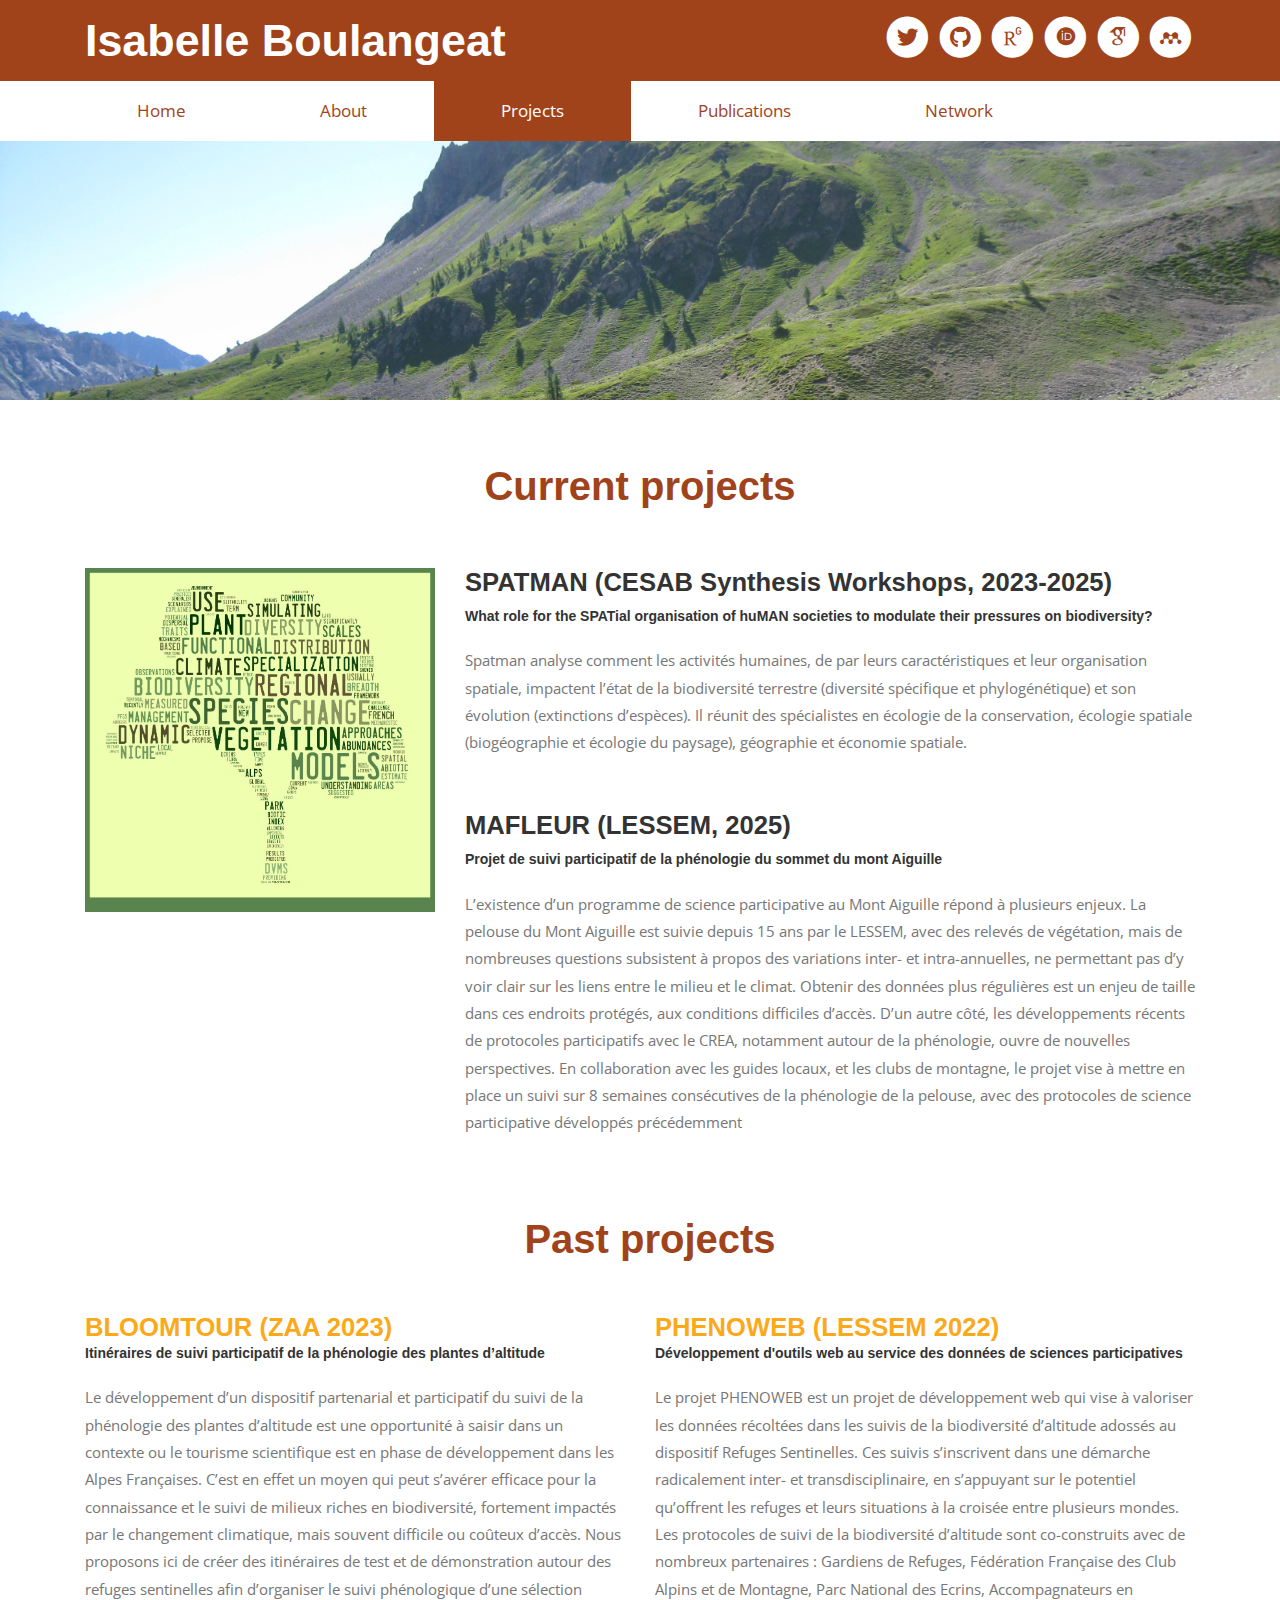
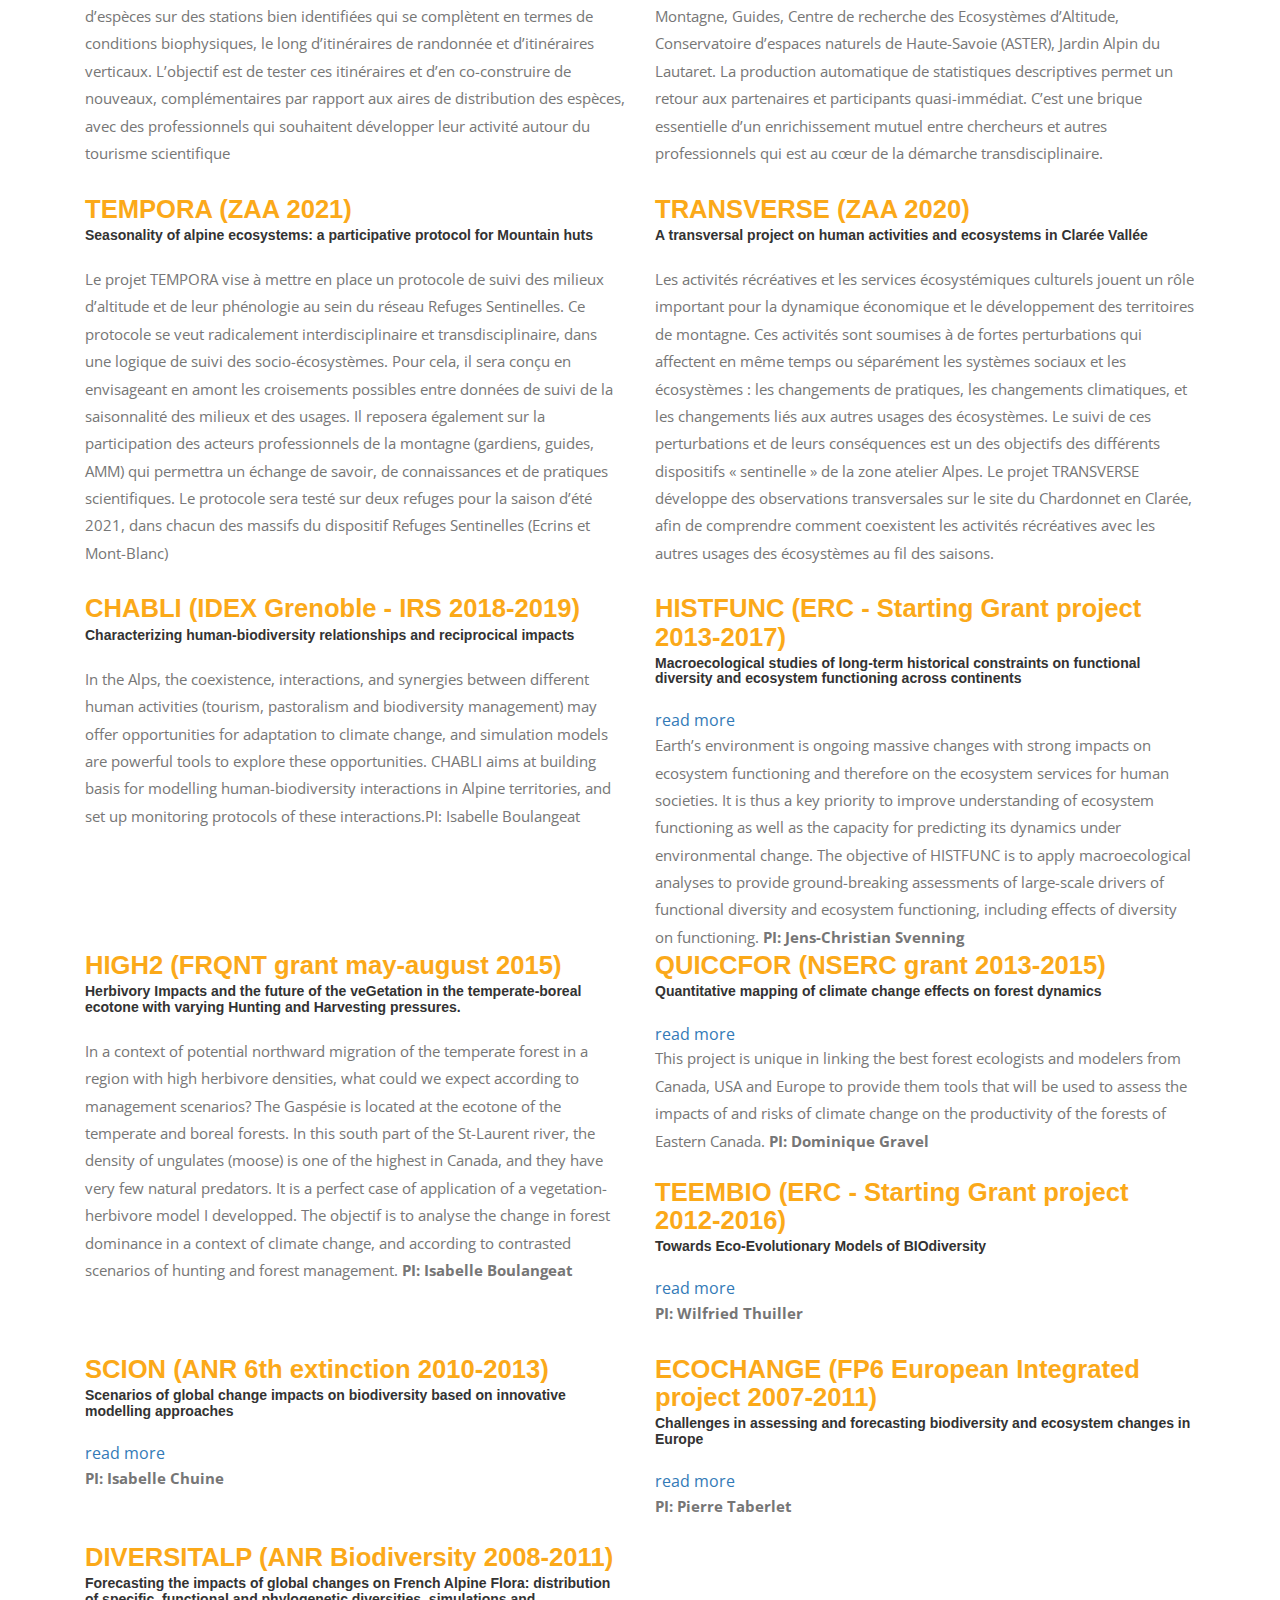
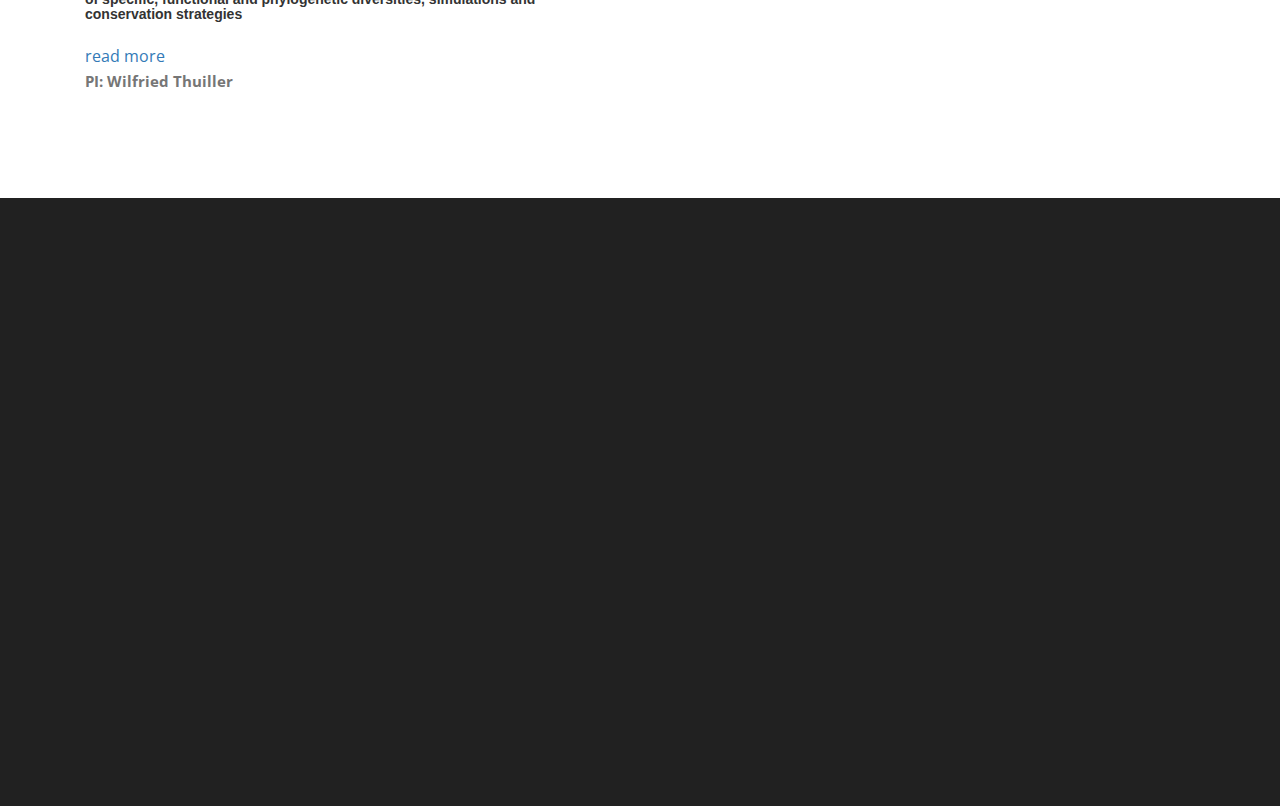
<file: projects.html>
<!--Author: W3layouts
Author URL: http://w3layouts.com
License: Creative Commons Attribution 3.0 Unported
License URL: http://creativecommons.org/licenses/by/3.0/
-->
<!DOCTYPE HTML>
<html>
<head>
<title>Dr. Isabelle BOULANGEAT webpage</title>
<link href="css/bootstrap.css" rel="stylesheet" type="text/css" media="all">
<!-- font awsome -->
<link rel="stylesheet" href="academicons-1.8.6/css/academicons.min.css">
<link rel="stylesheet" href="fontawesome-5.1.0/css/all.css">
<!-- jQuery (necessary for Bootstrap's JavaScript plugins) -->
<script src="js/jquery-1.11.0.min.js"></script>
<!-- Custom Theme files -->
<link href="css/style.css" rel="stylesheet" type="text/css" media="all"/>
<!-- Custom Theme files -->
<meta name="viewport" content="width=device-width, initial-scale=1">
<meta http-equiv="Content-Type" content="text/html; charset=utf-8" />
<meta name="keywords" content="Isabelle, Boulangeat, Ecologie, Ecology, PhD, modélisation, Ecological modeling, Alps, Alpes, Plantes, Vegetation" />
<meta name="description" content="Dr. Isabelle BOULANGEAT" />
<script type="application/x-javascript"> addEventListener("load", function() { setTimeout(hideURLbar, 0); }, false); function hideURLbar(){ window.scrollTo(0,1); } </script>
<!--Google Fonts-->
<link href='//fonts.googleapis.com/css?family=Nixie+One' rel='stylesheet' type='text/css'>
<link href='//fonts.googleapis.com/css?family=Open+Sans:400,300,300italic,400italic,600,600italic,700,700italic,800,800italic' rel='stylesheet' type='text/css'>
<script src="js/bootstrap.min.js"></script>
<!-- animation-effect -->
<link href="css/animate.min.css" rel="stylesheet">
<script src="js/wow.min.js"></script>
<script>
 new WOW().init();
</script>
<!-- //animation-effect -->
<script type="text/javascript">

function confirmSubmit() {
  var msg;
  msg= "These PDFs are provided here for convenience and each download is considered as a specific request to get the paper, these PDFs are for personal and scientific use only and NOT FOR COMMERCIAL PURPOSE. By downloading an article you agree with the present terms. For any other use please use the editor website.";
  var agree=confirm(msg);
  if (agree)
  return true ;
  else
  return false ;
}

</script>
</head>
<body>
  <!--header start here-->
  <div class="banner1">
  		<div class="header">
  		<div class="container">
  			<div class="col-md-7 logo wow fadeInLeft animated animated" data-wow-delay=".5s" style="visibility: visible; animation-delay: 0.5s; animation-name: fadeInLeft;">
  				<a href="index.html"><h1>Isabelle Boulangeat</h1></a>
  			</div>
  			<div class="col-md-5 details wow fadeInRight animated animated" data-wow-delay=".5s" style="visibility: visible; animation-delay: 0.5s; animation-name: fadeInRight;">
  				<div class="social">
  				<ul>
  					<!-- <li><a href="#" class="facebook"> </a></li> -->
  <!-- 					<li><a href="https://twitter.com/DrIsaBou" data-show-count="false" class="facebook twitter"> </a></li> -->
  					<li><a href="https://twitter.com/DrIsaBlg" class="facebook">
  					<span class="fa-stack fa-lg social facebook">
    					<i class="fa fa-circle fa-stack-2x social-bg"></i>
    					<i class="fab fa-twitter fa-stack-1x"></i>
  					</span></a>
  					</li>
  					<li><a href="https://github.com/iboulangeat" class="facebook">
  					<span class="fa-stack fa-lg social facebook">
    					<i class="fa fa-circle fa-stack-2x social-bg"></i>
    					<i class="fab fa-github fa-stack-1x"></i>
  					</span></a>
  					</li>
            <li><a href="https://www.researchgate.net/profile/Isabelle_Boulangeat" class="facebook">
            <span class="fa-stack fa-lg social facebook">
              <i class="fa fa-circle fa-stack-2x social-bg"></i>
              <i class="ai ai-researchgate fa-stack-1x"></i>
            </span></a>
            </li>
            <li><a href="https://orcid.org/0000-0002-8463-7046" class="facebook">
            <span class="fa-stack fa-lg social facebook">
              <i class="fa fa-circle fa-stack-2x social-bg"></i>
              <i class="ai ai-orcid fa-stack-1x"></i>
            </span></a>
            </li>
            <li><a href="https://scholar.google.fr/citations?user=En-gmqsAAAAJ&hl=fr" class="facebook">
            <span class="fa-stack fa-lg social facebook">
              <i class="fa fa-circle fa-stack-2x social-bg"></i>
              <i class="ai ai-google-scholar fa-stack-1x"></i>
            </span></a>
            </li>
            <li><a href="https://www.mendeley.com/profiles/isabelle-boulangeat2/" class="facebook">
            <span class="fa-stack fa-lg social facebook">
              <i class="fa fa-circle fa-stack-2x social-bg"></i>
              <i class="ai ai-mendeley fa-stack-1x"></i>
            </span></a>
            </li>
  				</ul>
  			</div>
  			</div>
  		  <div class="clearfix"> </div>
  		</div>
  		</div>
  		<div class="top-nav">
  		<div class="container">
  			<div class="navbar-header">
  	   			 <button type="button" class="navbar-toggle collapsed" data-toggle="collapse" data-target="#navbar" aria-expanded="false" aria-controls="navbar">
  	                <span class="sr-only">Toggle navigation</span>
  	                <span class="icon-bar"></span>
  	                <span class="icon-bar"></span>
  	                <span class="icon-bar"></span>
                  </button>
                </div>        <div id="navbar" class="navbar-collapse collapse">
          <ul class="nav navbar-nav wow fadeInRight animated animated" data-wow-delay=".5s" style="visibility: visible; animation-delay: 0.5s; animation-name: fadeInRight;">
            <li><a href="index.html">Home</a></li>
            <li><a href="about.html">About</a></li>
            <li><a href="projects.html" class="active">Projects</a></li>
            <li><a href="publications.html">Publications</a></li>
            <li><a href="network.html">Network</a></li>
          </div>
        </ul>
      </div>
    </div>
  </div>
  <!--header strat here-->
  <!--about start here-->
  <div class="about agileinfo">
    <div class="container">
      <div class="about-main w3l-a">
        <div class="about-top">
          <h2>Current projects</h2>
          <div class="col-md-4 abouttop-left">
              <a href="#"><img src="images/wordCloud.jpg" alt="" class="img-responsive"></a>
          </div>
          <div class="col-md-8 abouttop-right">
            <h4>SPATMAN (CESAB Synthesis Workshops, 2023-2025)</h4>
            <h5>What role for the SPATial organisation of huMAN societies to modulate their pressures on biodiversity?</h5><br>
            <!-- <a href="#">read more</a> -->
            <p>Spatman analyse comment les activités humaines, de par leurs caractéristiques et leur organisation spatiale, impactent l’état de la biodiversité terrestre (diversité spécifique et phylogénétique) et son évolution (extinctions d’espèces). Il réunit des spécialistes en écologie de la conservation, écologie spatiale (biogéographie et écologie du paysage), géographie et économie spatiale.<p/>
            
            <br><br>
            </div>
            
                   <div class="col-md-8 abouttop-right">
            <h4>MAFLEUR (LESSEM, 2025)</h4>
            <h5>Projet de suivi participatif de la phénologie du sommet du mont Aiguille</h5><br>
            <!-- <a href="#">read more</a> -->
            <p>L’existence d’un programme de science participative au Mont Aiguille répond à plusieurs enjeux. La pelouse du Mont Aiguille est suivie depuis 15 ans par le LESSEM, avec des relevés de végétation, mais de nombreuses questions subsistent à propos des variations inter- et intra-annuelles, ne permettant pas d’y voir clair sur les liens entre le milieu et le climat. Obtenir des données plus régulières est un enjeu de taille dans ces endroits protégés, aux conditions difficiles d’accès. D’un autre côté, les développements récents de protocoles participatifs avec le CREA, notamment autour de la phénologie, ouvre de nouvelles perspectives. En collaboration avec les guides locaux, et les clubs de montagne, le projet vise à mettre en place un suivi sur 8 semaines consécutives de la phénologie de la pelouse, avec des protocoles de science participative développés précédemment<p/>
            </div>

            <div class="clearfix"> </div>
          </div>
        </div>

        <div class="history">
          <div class="history-top">
            <h3>Past projects</h3>
          </div>
          <div class="history-bottom">

        <div class="col-md-6 history-grids">
            <h4>BLOOMTOUR (ZAA 2023)</h4>
            <h5>Itinéraires de suivi participatif de la phénologie des plantes d’altitude</h5><br>
            <!-- <a href="#">read more</a> -->
            <p>Le développement d’un dispositif partenarial et participatif du suivi de la phénologie des plantes d’altitude est une opportunité à saisir dans un contexte ou le tourisme scientifique est en phase de développement dans les Alpes Françaises. C’est en effet un moyen qui peut s’avérer efficace pour la connaissance et le suivi de milieux riches en biodiversité, fortement impactés par le changement climatique, mais souvent difficile ou coûteux d’accès. Nous proposons ici de créer des itinéraires de test et de démonstration autour des refuges sentinelles afin d’organiser le suivi phénologique d’une sélection d’espèces sur des stations bien identifiées qui se complètent en termes de conditions biophysiques, le long d’itinéraires de randonnée et d’itinéraires verticaux. L’objectif est de tester ces itinéraires et d’en co-construire de nouveaux, complémentaires par rapport aux aires de distribution des espèces, avec des professionnels qui souhaitent développer leur activité autour du tourisme scientifique<p/>
            <br></div>
            
                    <div class="col-md-6 history-grids">
            <h4>PHENOWEB (LESSEM 2022)</h4>
            <h5>Développement d'outils web au service des données de sciences participatives</h5><br>
            <!-- <a href="#">read more</a> -->
            <p>Le projet PHENOWEB est un projet de développement web qui vise à valoriser les données récoltées dans les suivis de la biodiversité d’altitude adossés au dispositif Refuges Sentinelles. Ces suivis s’inscrivent dans une démarche radicalement inter- et transdisciplinaire, en s’appuyant sur le potentiel qu’offrent les refuges et leurs situations à la croisée entre plusieurs mondes. Les protocoles de suivi de la biodiversité d’altitude sont co-construits avec de nombreux partenaires : Gardiens de Refuges, Fédération Française des Club Alpins et de Montagne, Parc National des Ecrins, Accompagnateurs en Montagne, Guides, Centre de recherche des Ecosystèmes d’Altitude, Conservatoire d’espaces naturels de Haute-Savoie (ASTER), Jardin Alpin du Lautaret. La production automatique de statistiques descriptives permet un retour aux partenaires et participants quasi-immédiat. C’est une brique essentielle d’un enrichissement mutuel entre chercheurs et autres professionnels qui est au cœur de la démarche transdisciplinaire.
            <br> <br></div>
   
          <div class="col-md-6 history-grids">
            <h4>TEMPORA (ZAA 2021)</h4>
            <h5>Seasonality of alpine ecosystems: a participative protocol for Mountain huts</h5><br>
            <!-- <a href="#">read more</a> -->
            <p>Le projet TEMPORA vise à mettre en place un protocole de suivi des milieux d’altitude et de leur
phénologie au sein du réseau Refuges Sentinelles. Ce protocole se veut radicalement interdisciplinaire et
transdisciplinaire, dans une logique de suivi des socio-écosystèmes. Pour cela, il sera conçu en envisageant
en amont les croisements possibles entre données de suivi de la saisonnalité des milieux et des usages. Il
reposera également sur la participation des acteurs professionnels de la montagne (gardiens, guides, AMM)
qui permettra un échange de savoir, de connaissances et de pratiques scientifiques. Le protocole sera testé
sur deux refuges pour la saison d’été 2021, dans chacun des massifs du dispositif Refuges Sentinelles
(Ecrins et Mont-Blanc)<p/><br>
            </div>

          <div class="col-md-6 history-grids">
            <h4>TRANSVERSE (ZAA 2020)</h4>
            <h5>A transversal project on human activities and ecosystems in Clarée Vallée</h5><br>
            <!-- <a href="#">read more</a> -->
            <p>Les activités récréatives et les services écosystémiques culturels jouent un rôle important pour la dynamique économique et le développement des territoires de montagne. Ces activités sont soumises à de fortes perturbations qui affectent en même temps ou séparément les systèmes sociaux et les écosystèmes : les changements de pratiques, les changements climatiques, et les changements liés aux autres usages des écosystèmes. Le suivi de ces perturbations et de leurs conséquences est un des objectifs des différents dispositifs « sentinelle » de la zone atelier Alpes. Le projet TRANSVERSE développe des observations transversales sur le site du Chardonnet en Clarée, afin de comprendre comment coexistent les activités récréatives avec les autres usages des écosystèmes au fil des saisons.</b>
            <p/><br>
            </div>
            
            <div class="col-md-6 history-grids">
              <h4>CHABLI (IDEX Grenoble - IRS 2018-2019)</h4>
              <h5>Characterizing human-biodiversity relationships and reciprocical impacts</h5><br>
              <!-- <a href="#">read more</a> -->
              <p>In the Alps, the coexistence, interactions, and synergies between different human activities (tourism,  pastoralism and biodiversity management) may offer opportunities for adaptation to climate change, and simulation models are powerful tools to explore these opportunities. CHABLI aims at building basis for modelling human-biodiversity interactions in Alpine territories, and set up monitoring protocols of these interactions.</b>PI: Isabelle Boulangeat
              <p/>
              </div>
            <div class="col-md-6 history-grids">

              <h4>HISTFUNC (ERC - Starting Grant project 2013-2017)</h4>
              <h5>Macroecological studies of long-term historical constraints on functional diversity and ecosystem functioning across continents</h5><br>
              <a href="http://projects.au.dk/histfunc/">read more</a>
              <p>Earth’s environment is ongoing massive changes with strong impacts on ecosystem functioning and therefore on the ecosystem services for human societies. It is thus a key priority to improve understanding of ecosystem functioning as well as the capacity for predicting its dynamics under environmental change. The objective of HISTFUNC is to apply macroecological analyses to provide ground-breaking assessments of large-scale drivers of functional diversity and ecosystem functioning, including effects of diversity on functioning. <b>PI: Jens-Christian Svenning</b>
               <br> <p/>
            </div>
            <!-- <div class="clearfix"> </div> -->
            <div class="col-md-6 history-grids">
              <h4>HIGH2 (FRQNT grant may-august 2015)</h4>
              <h5> Herbivory Impacts and the future of the veGetation in the temperate-boreal ecotone with varying Hunting and Harvesting pressures.</h5><br>
              <p> In a context of potential northward migration of the temperate forest in a region with high herbivore densities, what could we expect according to management scenarios? The Gaspésie is located at the ecotone of the temperate and boreal forests. In this south part of the St-Laurent river, the density of ungulates (moose) is one of the highest in Canada, and they have very few natural predators. It is a perfect case of application of a vegetation-herbivore model I developped. The objectif is to analyse the change in forest dominance in a context of climate change, and according to contrasted scenarios of hunting and forest management. <b>PI: Isabelle Boulangeat</b>
              </p><br>
            </div>
            <div class="col-md-6 history-grids">
              <h4>QUICCFOR (NSERC grant 2013-2015)</h4>
              <h5>Quantitative mapping of climate change effects on forest dynamics</h5><br>
              <a href="">read more</a>
              <p>This project is unique in linking the best forest ecologists and modelers from Canada, USA and Europe to provide them tools that will be used to assess the impacts of and risks of climate change on the productivity of the forests of Eastern Canada. <b>PI: Dominique Gravel</b>
              </p><br>
            </div>
            <!-- <div class="clearfix"> </div> -->
            <!-- 	    </div>
            <div class="history-bottom"> -->
            <div class="col-md-6 history-grids">
              <h4>TEEMBIO (ERC - Starting Grant project 2012-2016)</h4>
              <h5>Towards Eco-Evolutionary Models of BIOdiversity</h5><br>

              <a href="http://www.will.chez-alice.fr/Research.html">read more</a>
              <p><b>PI: Wilfried Thuiller </b>
                <p/><br>
              </div>
              <div class="col-md-6 history-grids">
                <h4>SCION (ANR 6th extinction 2010-2013)</h4>
                <h5>Scenarios of global change impacts on biodiversity based on innovative modelling approaches </h5><br>
                <a href="http://www.will.chez-alice.fr/Scion.html">read more</a>
                <p><b>PI: Isabelle Chuine</b></p><br>
              </div>
              <div class="col-md-6 history-grids">
                <h4>ECOCHANGE (FP6 European Integrated project 2007-2011)</h4>
                <h5>Challenges in assessing and forecasting biodiversity and ecosystem changes in Europe </h5><br>
                <a href="http://www.will.chez-alice.fr/Ecochange.html">read more</a>
                <p><b>PI: Pierre Taberlet</b></p><br>
              </div>
              <div class="col-md-6 history-grids">
                <h4>DIVERSITALP (ANR Biodiversity 2008-2011)</h4>
                <h5>Forecasting the impacts of global changes on French Alpine Flora: distribution of specific, functional and phylogenetic diversities, simulations and conservation strategies</h5><br>
                <a href="http://www.will.chez-alice.fr/Diversitalp.html">read more</a>
                <p><b>PI: Wilfried Thuiller</b></p><br>
              </div>
              <!-- <div class="clearfix"> </div> -->
            </div>
          </div>
        </div>
      </div>
      <!--projects end here-->


      <!--footer start here-->
      <div class="footer agileits-f">
        <div class="container">
          <div class="col-md-4 footer-grid w3-f wow fadeInLeft animated animated" data-wow-delay=".5s" style="visibility: visible; animation-delay: 0.5s; animation-name: fadeInLeft;">
            <!-- 				<h4><a href="index.html">Indolence</a></h4>
            <p>Duis aute irure dolor in reprehenderit in voluptate velit esse cillum dolore eu fugiat
            nulla pariatur.</p>

<!--footer start here-->
<div class="footer agileits-f">
		<div class="container">
			<div class="col-md-4 footer-grid w3-f wow fadeInLeft animated animated" data-wow-delay=".5s" style="visibility: visible; animation-delay: 0.5s; animation-name: fadeInLeft;">
<!-- 				<h4><a href="index.html">Indolence</a></h4>
				<p>Duis aute irure dolor in reprehenderit in voluptate velit esse cillum dolore eu fugiat
					nulla pariatur.</p>

				<div class="newsletter w3agile-f">
					<form action="#" method="post">
						<input type="email" name="email" value="Email..." onfocus="this.value = '';" onblur="if (this.value == '') {this.value = 'Email...';}" required="">
						<input type="submit" value="Subscribe">
					</form>
				</div> -->
			</div>
<!-- 			<div class="col-md-4 footer-grid agileinfo-f wow fadeInUp animated animated" data-wow-delay=".5s" style="visibility: visible; animation-delay: 0.5s; animation-name: fadeInUp;">
				<h3>instagram posts</h3>
				<div class="footer-grid-left agile-f">
					<a href="#"><img src="images/g6.jpg" alt=" " class="img-responsive"></a>
				</div>
				<div class="footer-grid-left agile-f">
					<a href="#"><img src="images/g5.jpg" alt=" " class="img-responsive"></a>
				</div>
				<div class="footer-grid-left agile-f">
					<a href="#"><img src="images/g4.jpg" alt=" " class="img-responsive"></a>
				</div>
				<div class="footer-grid-left agile-f">
					<a href="#"><img src="images/g3.jpg" alt=" " class="img-responsive"></a>
				</div>
				<div class="footer-grid-left agile-f">
					<a href="#"><img src="images/g1.jpg" alt=" " class="img-responsive"></a>
				</div>
				<div class="footer-grid-left agile-f">
	 				<a href="#"><img src="images/g2.jpg" alt=" " class="img-responsive"></a>
				</div>
				<div class="clearfix"> </div>
			</div> -->
			<div class="col-md-4 footer-grid wthree-f wow fadeInRight animated animated" data-wow-delay=".5s" style="visibility: visible; animation-delay: 0.5s; animation-name: fadeInRight;">
				<h3>Current coordinates</h3>
				<ul class="footer-address">
          <li><span class="glyphicon glyphicon-home" aria-hidden="true"></span> Office 252 <br>UR LESSEM<br>INRAE <br>  2, rue de la papeterie<br> St-Martin-d'Hères, France</li>
					<li><span class="glyphicon glyphicon-envelope" aria-hidden="true"></span><a href="mailto:isabelle.boulangeat@irstea.fr">isabelle.boulangeat at inrae.fr</a></li>
					<!-- <li><span class="glyphicon glyphicon-earphone" aria-hidden="true"></span> +598 256 9850</li> -->
				</ul>
			</div>
			<div class="clearfix"> </div>
		</div>
	</div>
<!--footer end here-->
<!--copy right-->
<div class="footer-copy w3ls-c wow fadeInUp animated animated" data-wow-delay=".5s" style="visibility: visible; animation-delay: 0.5s; animation-name: fadeInUp;">
  <div class="container">
    <p><strong>last update: june 2025 </strong>CSS from © 2016 Indolence. All rights reserved | Design by <a href="http://w3layouts.com/">W3layouts</a></p>
  </div>
</div>
<!--/copy rights-->
</body>
</html>
</file>
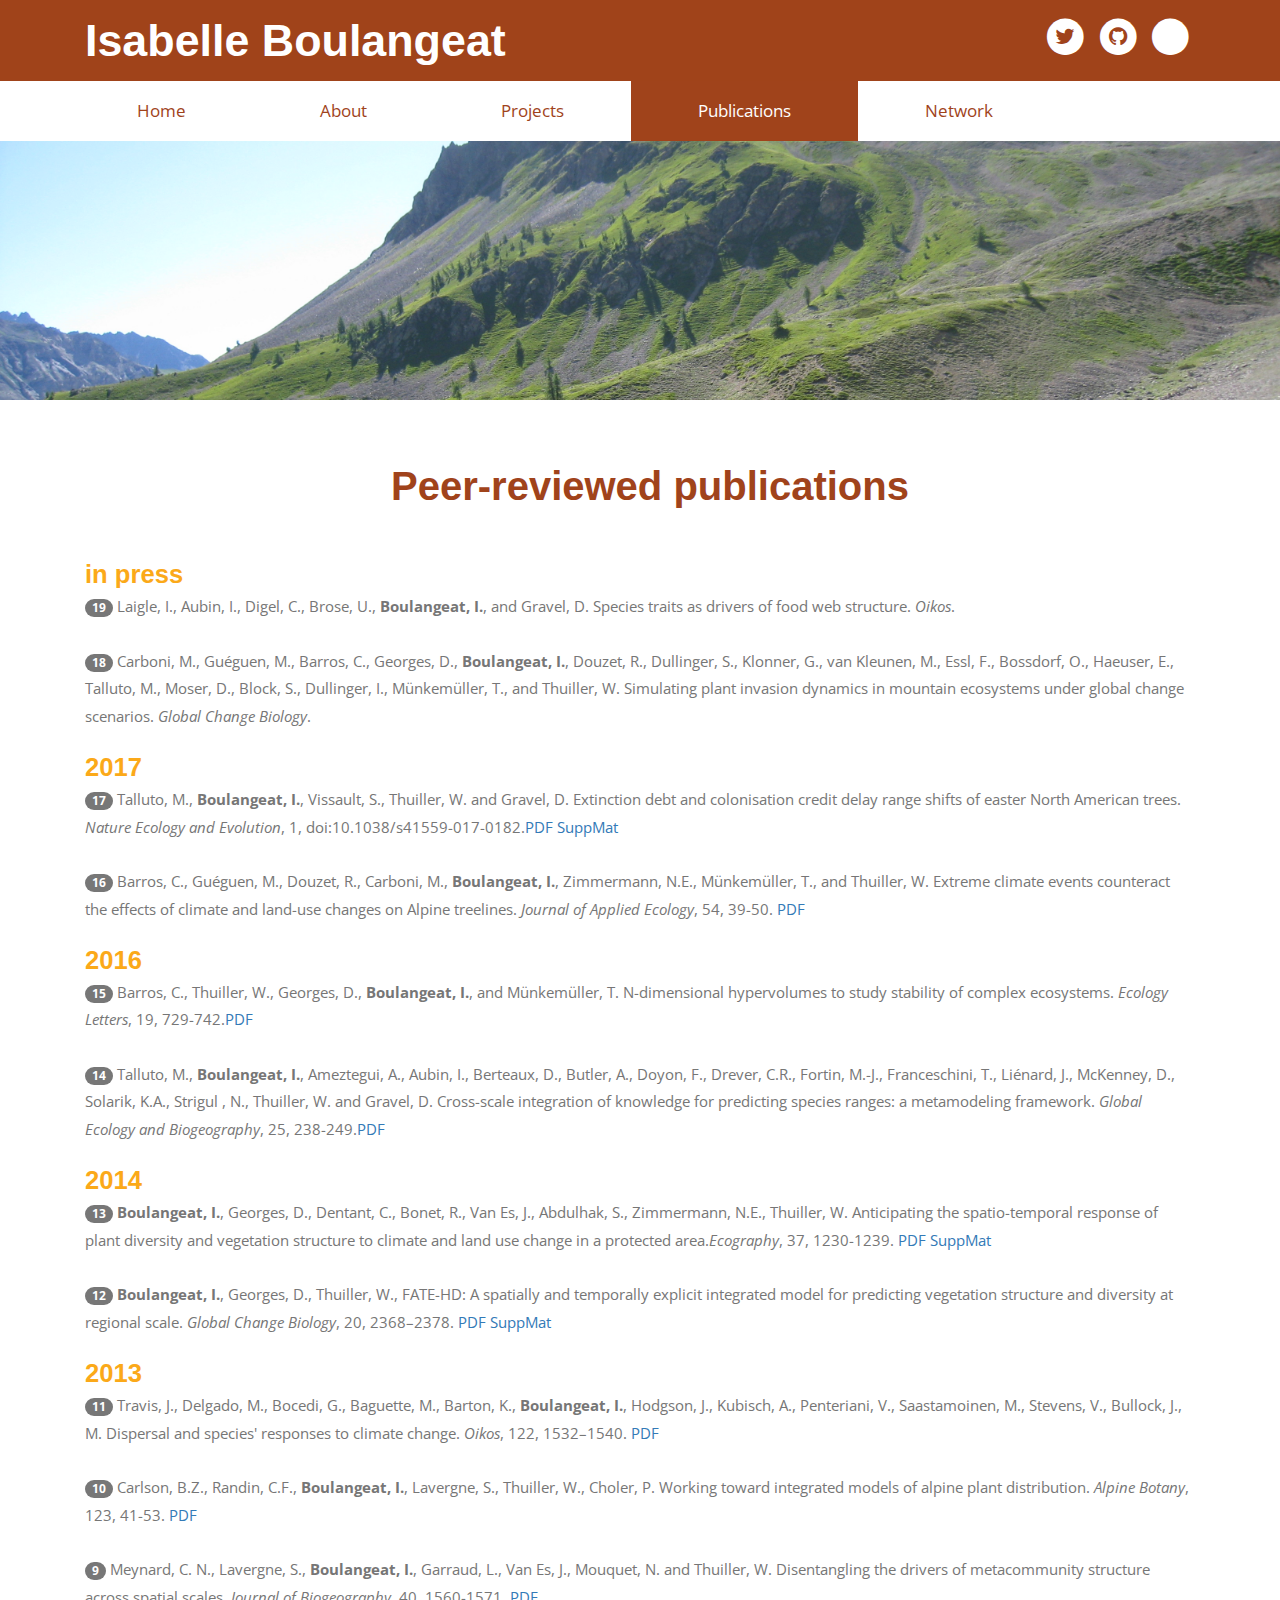
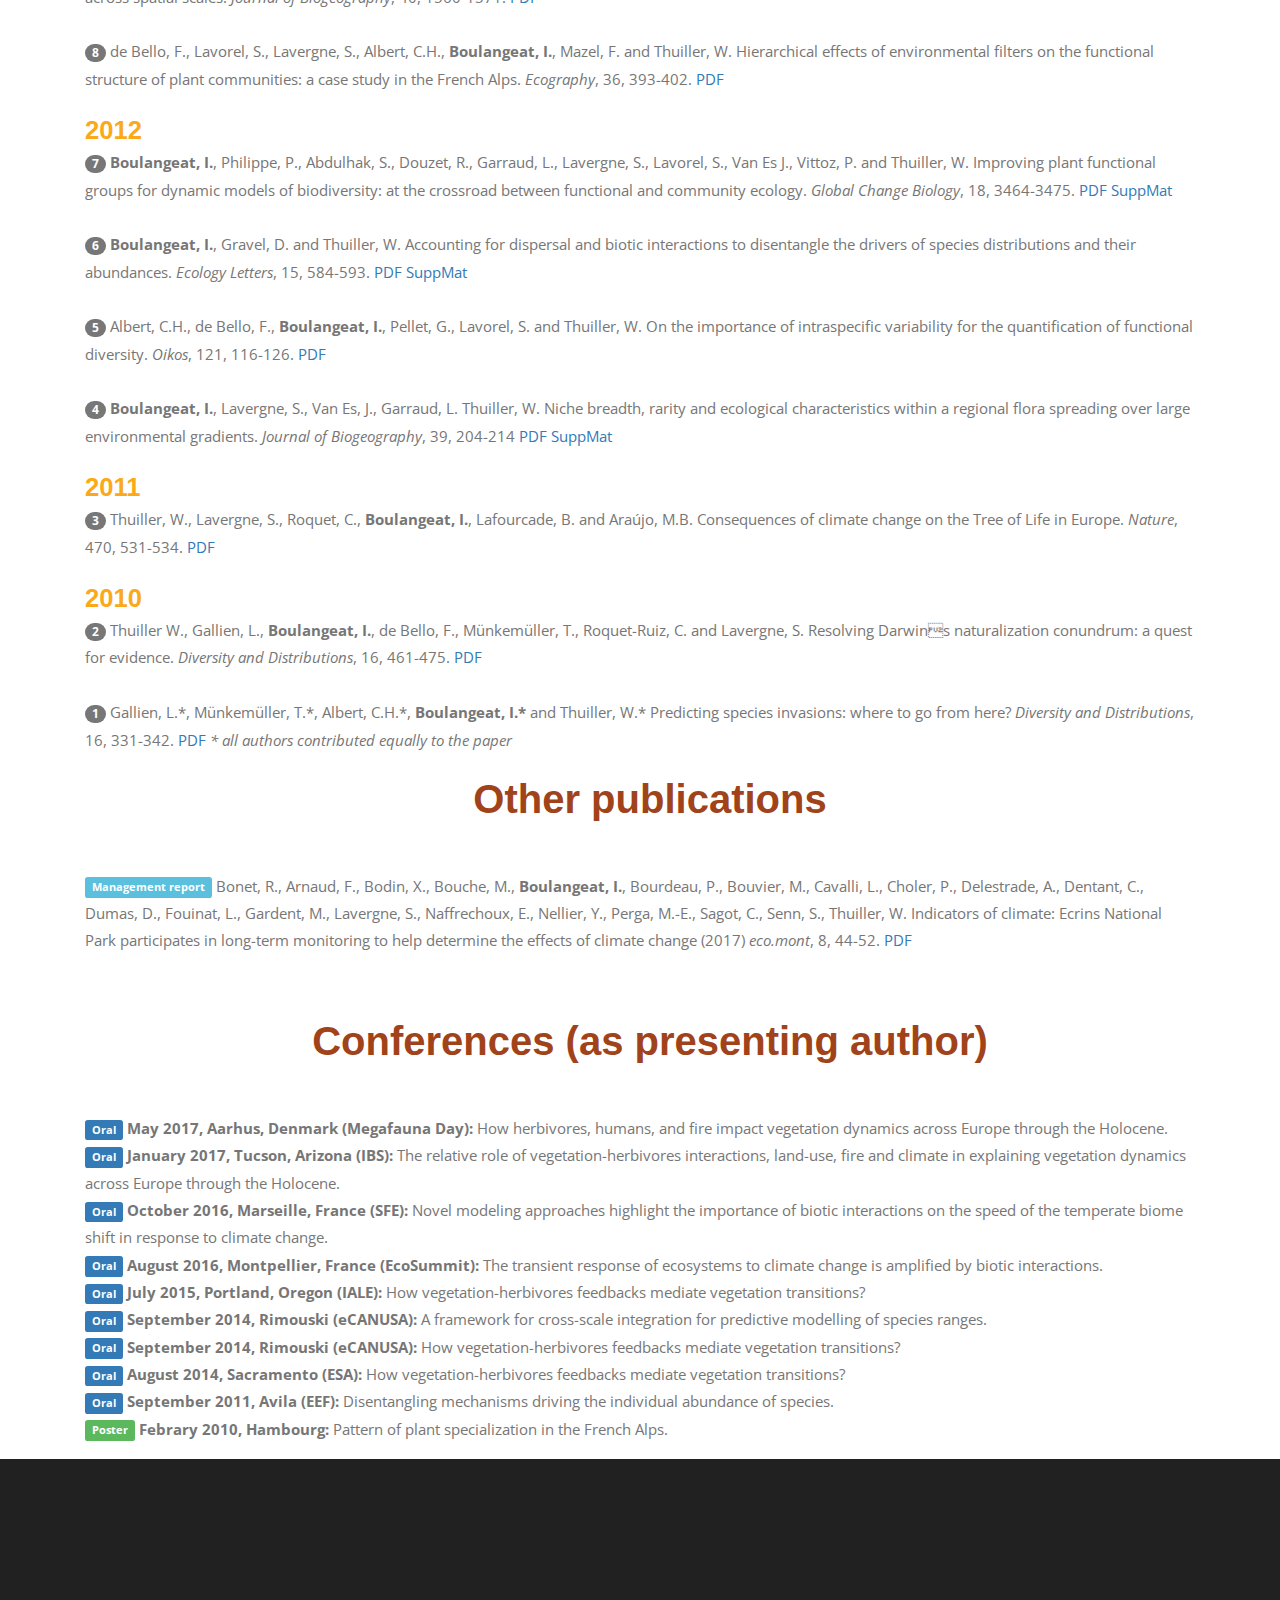
<file: publications.html>
<!--Author: W3layouts
Author URL: http://w3layouts.com
License: Creative Commons Attribution 3.0 Unported
License URL: http://creativecommons.org/licenses/by/3.0/
-->
<!DOCTYPE HTML>
<html>
<head>
<title>Dr. Isabelle BOULANGEAT webpage</title>
<link href="css/bootstrap.css" rel="stylesheet" type="text/css" media="all">
<!-- font awsome -->
<link rel="stylesheet" href="font-awesome-4.7.0/css/font-awesome.min.css">
<!-- jQuery (necessary for Bootstrap's JavaScript plugins) -->
<script src="js/jquery-1.11.0.min.js"></script>
<!-- Custom Theme files -->
<link href="css/style.css" rel="stylesheet" type="text/css" media="all"/>
<!-- Custom Theme files -->
<meta name="viewport" content="width=device-width, initial-scale=1">
<meta http-equiv="Content-Type" content="text/html; charset=utf-8" />
<meta name="keywords" content="Isabelle, Boulangeat, Ecologie, Ecology, PhD, modélisation, Ecological modeling, Alps, Alpes, Plantes, Vegetation" />
<meta name="description" content="Page professionnelle d'Isabelle BOULANGEAT" />
<script type="application/x-javascript"> addEventListener("load", function() { setTimeout(hideURLbar, 0); }, false); function hideURLbar(){ window.scrollTo(0,1); } </script>
<!--Google Fonts-->
<link href='//fonts.googleapis.com/css?family=Nixie+One' rel='stylesheet' type='text/css'>
<link href='//fonts.googleapis.com/css?family=Open+Sans:400,300,300italic,400italic,600,600italic,700,700italic,800,800italic' rel='stylesheet' type='text/css'>
<script src="js/bootstrap.min.js"></script>
<!-- animation-effect -->
<link href="css/animate.min.css" rel="stylesheet">
<script src="js/wow.min.js"></script>
<script>
 new WOW().init();
</script>
<!-- //animation-effect -->
    <script type="text/javascript">

        function confirmSubmit() {
            var msg;
            msg= "These PDFs are provided here for convenience and each download is considered as a specific request to get the paper, these PDFs are for personal and scientific use only and NOT FOR COMMERCIAL PURPOSE. By downloading an article you agree with the present terms. For any other use please use the editor website.";
            var agree=confirm(msg);
            if (agree)
            return true ;
            else
            return false ;
        }

        </script>
</head>
<body>
<!--header start here-->
<div class="banner1">
		<div class="header">
		<div class="container">
			<div class="col-md-7 logo">
				<a href="index.html"><h1>Isabelle Boulangeat</h1></a>
			</div>
			<div class="col-md-5 details">
				<div class="social">
				<ul>
					<!-- <li><a href="#" class="facebook"> </a></li> -->
<!-- 					<li><a href="https://twitter.com/DrIsaBou" data-show-count="false" class="facebook twitter"> </a></li> -->
					<li><a href="https://twitter.com/DrIsaBou" class="facebook">
					<span class="fa-stack fa-lg social facebook">
  					<i class="fa fa-circle fa-stack-2x social-bg"></i>
  					<i class="fa fa-twitter fa-stack-1x"></i>
					</span></a>
					</li>
					<li><a href="https://github.com/iboulangeat" class="facebook">
					<span class="fa-stack fa-lg social facebook">
  					<i class="fa fa-circle fa-stack-2x social-bg"></i>
  					<i class="fa fa-github fa-stack-1x"></i>
					</span></a>
					</li>
          <li><a href="https://www.researchgate.net/profile/Isabelle_Boulangeat" class="facebook">
          <span class="fa-stack fa-lg social facebook">
            <i class="fa fa-circle fa-stack-2x social-bg"></i>
            <i class="fab fa-researchgate fa-stack-1x"></i>
          </span></a>
          </li>

				</ul>
			</div>
			</div>
		  <div class="clearfix"> </div>
		</div>
		</div>
		<div class="top-nav">
		<div class="container">
			<div class="navbar-header">
	   			 <button type="button" class="navbar-toggle collapsed" data-toggle="collapse" data-target="#navbar" aria-expanded="false" aria-controls="navbar">
	                <span class="sr-only">Toggle navigation</span>
	                <span class="icon-bar"></span>
	                <span class="icon-bar"></span>
	                <span class="icon-bar"></span>
                </button>
              </div>
	   			<div id="navbar" class="navbar-collapse collapse">
	              <ul class="nav navbar-nav wow fadeInRight animated animated" data-wow-delay=".5s" style="visibility: visible; animation-delay: 0.5s; animation-name: fadeInRight;">
	                  <li><a href="index.html">Home</a></li>
					  <li><a href="about.html">About</a></li>
					  <li><a href="projects.html">Projects</a></li>
					   <li><a href="publications.html" class="active">Publications</a></li>
					   <li><a href="network.html">Network</a></li>
					</div>
	              </ul>
	            </div>
			</div>
			</div>
<!--header strat here-->
<!--publis start here-->
<!-- <div class="about agileinfo"> -->
  <div class="container">
	 <div class="history">
	 	<div class="history-top">
	 	    <h3>Peer-reviewed publications</h3>
	    </div>
	    <div class="history-bottom">
<!-- 	    	<div class="col-md-4 history-grids">
	    		<h4>2019</h4>
	    		<p>Integer rutrum ante eu lacuestibulum libero nisl porta vel scelerisque eget malesuada at neque Vivamus eget nibh. Etiamursus leo vel metus. Nulla facilisi.</p>
	    	</div> -->
	    	<div class="col-md-12 history-grids">
	    		<h4>in press</h4>
	    		<p>
	    			<span class="badge">19</span> Laigle, I., Aubin, I., Digel, C., Brose, U., <strong>Boulangeat, I.</strong>, and Gravel, D. Species traits as drivers of food web structure. <em>Oikos</em>.
	    	<br><br>

	    			<span class="badge">18</span> Carboni, M., Guéguen, M., Barros, C., Georges, D., <strong>Boulangeat, I.</strong>, Douzet, R., Dullinger, S., Klonner, G., van Kleunen, M., Essl, F., Bossdorf, O., Haeuser, E., Talluto, M., Moser, D., Block, S., Dullinger, I., Münkemüller, T., and Thuiller, W. Simulating plant invasion dynamics in mountain ecosystems under global change scenarios. <em>Global Change Biology</em>.

	    		</p><br>
	    	</div>
	    	<div class="col-md-12 history-grids">
	    		<h4>2017</h4>

        <p>
        <span class="badge">17</span> Talluto, M., <strong>Boulangeat, I.</strong>, Vissault, S., Thuiller, W. and Gravel, D. Extinction debt and colonisation credit delay range shifts of easter North American trees. <em>Nature Ecology and Evolution</em>, 1, doi:10.1038/s41559-017-0182.<a onclick="return confirmSubmit()" oncontextmenu="return false;" href="pdfs/Talluto2017_NEE.pdf">PDF</a> <a href="pdfs/Talluto2017_NEE.pdf">SuppMat</a>


	    		<br><br>

        <span class="badge">16</span> Barros, C., Guéguen, M., Douzet, R., Carboni, M., <strong>Boulangeat, I.</strong>, Zimmermann, N.E., Münkemüller, T., and Thuiller, W. Extreme climate events counteract the effects of climate and land-use changes on Alpine treelines. <em>Journal of Applied Ecology</em>, 54, 39-50.
        <a onclick="return confirmSubmit()" oncontextmenu="return false;" href="pdfs/Barros2016_JAE.pdf">PDF</a>

	    		</p><br>
	    	</div>
	    	<!-- <div class="clearfix"> </div> -->

	    	<div class="col-md-12 history-grids">
	    		<h4>2016</h4>
	    		<p>

        <span class="badge">15</span> Barros, C., Thuiller, W., Georges, D., <strong>Boulangeat, I.</strong>, and Münkemüller, T. N-dimensional hypervolumes to study stability of complex ecosystems. <em>Ecology Letters</em>, 19, 729-742.<a onclick="return confirmSubmit()" oncontextmenu="return false;" href="pdfs/Barros2016_EcoLet.pdf">PDF</a>

        <br><br>

        <span class="badge">14</span> Talluto, M., <strong>Boulangeat, I.</strong>, Ameztegui, A., Aubin, I., Berteaux, D., Butler, A., Doyon, F., Drever, C.R., Fortin, M.-J., Franceschini, T.,  Liénard, J., McKenney, D., Solarik, K.A., Strigul , N., Thuiller, W. and Gravel, D. Cross-scale integration of knowledge for predicting species ranges: a metamodeling framework. <em>Global Ecology and Biogeography</em>, 25, 238-249.<a onclick="return confirmSubmit()" oncontextmenu="return false;" href="pdfs/Talluto2016_GEB.pdf">PDF</a>


	    		</p><br>
	    	</div>
	    	<div class="col-md-12 history-grids">
	    		<h4>2014</h4>
	    		<p>
		<span class="badge">13</span> <strong>Boulangeat, I.</strong>, Georges, D., Dentant, C., Bonet, R., Van Es, J., Abdulhak, S., Zimmermann, N.E., Thuiller, W. Anticipating the spatio-temporal response of plant diversity and vegetation structure to climate and land use change in a protected area.<em>Ecography</em>, 37, 1230-1239.
        <a onclick="return confirmSubmit()" oncontextmenu="return false;" href="pdfs/Boulangeat2014_Ecography.pdf">PDF</a> <a href="pdfs/Boulangeat2014Ecography_appendix.pdf">SuppMat</a>

           <br><br>

		<span class="badge">12</span> <strong>Boulangeat, I.</strong>, Georges, D., Thuiller, W., FATE-HD: A spatially and temporally explicit integrated model for predicting vegetation structure and diversity at regional scale. <em>Global Change Biology</em>, 20, 2368–2378.
        <a onclick="return confirmSubmit()" oncontextmenu="return false;" href="pdfs/Boulangeat2014_GlobalChangeBiology.pdf">PDF</a> <a href="pdfs/Boulangeat2014_GCB_SuppMatS1_5.pdf">SuppMat</a>
	    		</p><br>
	    	</div>
	    	<div class="col-md-12 history-grids">
	    		<h4>2013</h4>
	    		<p>
        <span class="badge">11</span> Travis, J., Delgado, M., Bocedi, G., Baguette, M., Barton, K., <strong>Boulangeat, I.</strong>, Hodgson, J., Kubisch, A., Penteriani, V., Saastamoinen, M., Stevens, V., Bullock, J., M. Dispersal and species' responses to climate change. <em>Oikos</em>, 122, 1532–1540.
        <a onclick="return confirmSubmit()" oncontextmenu="return false;" href="pdfs/Travis2013_Oikos.pdf">PDF</a>

        <br><br>


        <span class="badge">10</span> Carlson, B.Z., Randin, C.F., <strong>Boulangeat, I.</strong>, Lavergne, S., Thuiller, W., Choler, P. Working toward integrated models of alpine plant distribution. <em>Alpine Botany</em>, 123, 41-53.
        <a onclick="return confirmSubmit()" oncontextmenu="return false;" href="pdfs/Carlson2013_AlpBot.pdf">PDF</a>

        <br><br>

		<span class="badge">9</span> Meynard, C. N., Lavergne, S., <strong>Boulangeat, I.</strong>, Garraud, L., Van Es, J., Mouquet, N. and Thuiller,
        W. Disentangling the drivers of metacommunity structure across spatial scales. <em>Journal of Biogeography</em>, 40, 1560-1571.
        <a onclick="return confirmSubmit()" oncontextmenu="return false;" href="pdfs/Meynard_et_al_JBiog2013.pdf">PDF</a>


        <br><br>

        <span class="badge">8</span> de Bello, F., Lavorel, S., Lavergne, S., Albert, C.H., <strong>Boulangeat, I.</strong>, Mazel, F. and Thuiller,
        W. Hierarchical effects of environmental filters on the
        functional structure of plant communities: a case study in the
        French Alps. <em>Ecography</em>, 36, 393-402.
        <a onclick="return confirmSubmit()" oncontextmenu="return false;" href="pdfs/deBello2012_Ecography.pdf">PDF</a>
	    		</p><br>
	    	</div>
	    	<!-- <div class="clearfix"> </div> -->

	    	<div class="col-md-12 history-grids">
	    		<h4>2012</h4>
	    		<p>
        <span class="badge">7</span> <strong>Boulangeat, I.</strong>, Philippe, P., Abdulhak, S., Douzet, R., Garraud, L., Lavergne, S., Lavorel, S., Van Es J., Vittoz, P. and Thuiller, W. Improving plant functional groups for dynamic models of biodiversity: at the crossroad between functional and community ecology. <em>Global Change Biology</em>, 18, 3464-3475. <a onclick="return confirmSubmit()" oncontextmenu="return false;" href="pdfs/Boulangeat2012_GCB_published.pdf">PDF</a>
        <a href="pdfs/Boulangeat2012_GCB_supportingInformation.pdf">SuppMat</a>
        <br><br>

        <span class="badge">6</span> <strong>Boulangeat, I.</strong>, Gravel, D. and Thuiller, W. Accounting for dispersal and biotic interactions to disentangle the drivers of species distributions and their abundances. <em>Ecology Letters</em>, 15, 584-593.
        <a onclick="return confirmSubmit()" oncontextmenu="return false;" href="pdfs/Boulangeat2012_EcolLet_published.pdf">PDF</a> <a href="pdfs/Boulangeat2012_EcolLet_SupportingInformation.pdf">SuppMat</a>
        <br><br>

        <span class="badge">5</span> Albert, C.H., de Bello, F., <strong>Boulangeat, I.</strong>, Pellet, G., Lavorel, S. and Thuiller, W. On the importance of intraspecific variability for the quantification of functional diversity. <em>Oikos</em>, 121, 116-126.
		<a onclick="return confirmSubmit()" oncontextmenu="return false;" href="pdfs/Albert2011Oikos.pdf">PDF</a>
		<br><br>

		<span class="badge">4</span> <strong>Boulangeat, I.</strong>, Lavergne, S., Van Es, J., Garraud, L. Thuiller, W. Niche breadth, rarity and ecological characteristics within a regional flora spreading over large environmental gradients. <em>Journal of Biogeography</em>, 39, 204-214
		<a onclick="return confirmSubmit()" oncontextmenu="return false;" href="pdfs/Boulangeat2012_JBI_published.pdf">PDF</a> <a href="pdfs/Boulangeat2012_JBI_AppendixS1-3.pdf">SuppMat</a>
	    		</p><br>
	    	</div>
	    	<div class="col-md-12 history-grids">
	    		<h4>2011</h4>
	    		<p>
		<span class="badge">3</span> Thuiller, W., Lavergne, S., Roquet, C., <strong>Boulangeat, I.</strong>, Lafourcade, B. and Araújo, M.B. Consequences of climate change on the Tree of Life in Europe. <em>Nature</em>, 470, 531-534.
        <a onclick="return confirmSubmit()" oncontextmenu="return false;" href="pdfs/Thuiller2011_Nature.pdf">PDF</a>
	    		</p><br>
	    	</div>
	    	<div class="col-md-12 history-grids">
	    		<h4>2010</h4>
	    		<p>
		<span class="badge">2</span> Thuiller W., Gallien, L., <strong>Boulangeat, I.</strong>, de Bello, F., Münkemüller, T., Roquet-Ruiz, C. and Lavergne, S. Resolving Darwins naturalization conundrum: a quest for evidence. <em>Diversity and Distributions</em>, 16, 461-475.
		<a onclick="return confirmSubmit()" oncontextmenu="return false;" href="pdfs/ThuillerDDI2010.pdf">PDF</a>
		<br><br>

		<span class="badge">1</span> Gallien, L.*, Münkemüller, T.*, Albert, C.H.*, <strong>Boulangeat, I.*</strong> and Thuiller, W.* Predicting species invasions: where to go from here? <em>Diversity and Distributions</em>, 16, 331-342.
		<a onclick="return confirmSubmit()" oncontextmenu="return false;" href="pdfs/GallienDDI2010.pdf">PDF</a> <em>* all authors contributed equally to the paper</em>
				</p><br>
	    	</div>
	      <!-- <div class="clearfix"> </div> -->
	    </div>


<!--publis end here-->

	 	<div class="history-top">
	 	    <h3>Other publications</h3>
	    </div>
	    <div class="history-bottom">
	    <div class="col-md-12 history-grids">
    <p>
        <span class="label label-info">Management report</span> Bonet, R., Arnaud, F., Bodin, X., Bouche, M., <strong>Boulangeat, I.</strong>, Bourdeau, P., Bouvier, M., Cavalli, L., Choler, P., Delestrade, A., Dentant, C., Dumas, D., Fouinat, L., Gardent, M., Lavergne, S., Naffrechoux, E., Nellier, Y., Perga, M.-E., Sagot, C., Senn, S., Thuiller, W. Indicators of climate: Ecrins National Park participates in long-term monitoring to help determine the effects of climate change (2017) <em>eco.mont</em>, 8, 44-52. <a href="pdfs/Bonet2016_ecomont.pdf">PDF</a>
    </p>
        </div>
    </div>

	 </div>
	</div>

<!--confs start here-->
  <div class="container">
	 <div class="history">
	 	<div class="history-top">
	 	    <h3>Conferences (as presenting author)</h3>
	    </div>
	    <div class="history-bottom">
	    	<div class="col-md-12 history-grids">

		<p><span class="label label-primary">Oral</span>
        <B>May 2017, Aarhus, Denmark (Megafauna Day):</B> How herbivores, humans, and fire impact vegetation dynamics across Europe through the Holocene.
		</p>

	    <p><span class="label label-primary">Oral</span>
	    <B>January 2017, Tucson, Arizona (IBS):</B> The relative role of vegetation-herbivores interactions, land-use, fire and climate in explaining vegetation dynamics across Europe through the Holocene.
        </p>

        <p><span class="label label-primary">Oral</span>
        <B>October 2016, Marseille, France (SFE):</B> Novel modeling approaches highlight the importance of biotic interactions on the speed of the temperate biome shift in response to climate change.
        </p>

	    <p><span class="label label-primary">Oral</span>
	    <B>August 2016, Montpellier, France (EcoSummit):</B> The transient response of ecosystems to climate change is amplified by biotic interactions.
        </p>

        <p><span class="label label-primary">Oral</span>
        <B>July 2015, Portland, Oregon (IALE):</B> How vegetation-herbivores feedbacks mediate vegetation transitions?
		</p>

		<p><span class="label label-primary">Oral</span>
        <B>September 2014, Rimouski (eCANUSA):</B> A framework for cross-scale integration for predictive modelling of species ranges.
		</p>

		<p><span class="label label-primary">Oral</span>
        <B>September 2014, Rimouski (eCANUSA):</B> How vegetation-herbivores feedbacks mediate vegetation transitions?
		</p>

		<p><span class="label label-primary">Oral</span>
        <B>August 2014, Sacramento (ESA):</B> How vegetation-herbivores feedbacks mediate vegetation transitions?
		</p>

		<p><span class="label label-primary">Oral</span>
        <B>September 2011, Avila (EEF):</B> Disentangling mechanisms driving the individual abundance of species.
		</p>

		<p><a href="images/posterA0_web.png"><span class="label label-success">Poster</span></a>
        <B>Febrary 2010, Hambourg:</B> Pattern of plant specialization in the French Alps.
		</p>



	    	</div>
	   <div class="clearfix"> </div>

	    </div>

	</div>
</div>


<!--confs end here-->


<!--footer start here-->
<div class="footer agileits-f">
		<div class="container">
			<div class="col-md-4 footer-grid w3-f wow fadeInLeft animated animated" data-wow-delay=".5s" style="visibility: visible; animation-delay: 0.5s; animation-name: fadeInLeft;">
<!-- 				<h4><a href="index.html">Indolence</a></h4>
				<p>Duis aute irure dolor in reprehenderit in voluptate velit esse cillum dolore eu fugiat
					nulla pariatur.</p>

				<div class="newsletter w3agile-f">
					<form action="#" method="post">
						<input type="email" name="email" value="Email..." onfocus="this.value = '';" onblur="if (this.value == '') {this.value = 'Email...';}" required="">
						<input type="submit" value="Subscribe">
					</form>
				</div> -->
			</div>
<!-- 			<div class="col-md-4 footer-grid agileinfo-f wow fadeInUp animated animated" data-wow-delay=".5s" style="visibility: visible; animation-delay: 0.5s; animation-name: fadeInUp;">
				<h3>instagram posts</h3>
				<div class="footer-grid-left agile-f">
					<a href="#"><img src="images/g6.jpg" alt=" " class="img-responsive"></a>
				</div>
				<div class="footer-grid-left agile-f">
					<a href="#"><img src="images/g5.jpg" alt=" " class="img-responsive"></a>
				</div>
				<div class="footer-grid-left agile-f">
					<a href="#"><img src="images/g4.jpg" alt=" " class="img-responsive"></a>
				</div>
				<div class="footer-grid-left agile-f">
					<a href="#"><img src="images/g3.jpg" alt=" " class="img-responsive"></a>
				</div>
				<div class="footer-grid-left agile-f">
					<a href="#"><img src="images/g1.jpg" alt=" " class="img-responsive"></a>
				</div>
				<div class="footer-grid-left agile-f">
	 				<a href="#"><img src="images/g2.jpg" alt=" " class="img-responsive"></a>
				</div>
				<div class="clearfix"> </div>
			</div> -->
      <div class="col-md-4 footer-grid wthree-f wow fadeInRight animated animated" data-wow-delay=".5s" style="visibility: visible; animation-delay: 0.5s; animation-name: fadeInRight;">
        <h3>Current coordinates</h3>
        <ul class="footer-address">
          <li><span class="glyphicon glyphicon-home" aria-hidden="true"></span> Office 252 <br>IRSTEA GRENOBLE <br> UR LESSEM<br> Aarhus University<br> 2, rue de la papeterie<br> St-Martin-d'Hères, France</li>
          <li><span class="glyphicon glyphicon-envelope" aria-hidden="true"></span><a href="mailto:info@example.com">isabelle.boulangeat at irstea.fr</a></li>
          <!-- <li><span class="glyphicon glyphicon-earphone" aria-hidden="true"></span> +598 256 9850</li> -->
        </ul>
      </div>
      <div class="clearfix"> </div>
    </div>
  </div>
<!--footer end here-->
<!--copy right-->
<div class="footer-copy w3ls-c wow fadeInUp animated animated" data-wow-delay=".5s" style="visibility: visible; animation-delay: 0.5s; animation-name: fadeInUp;">
		<div class="container">
			<p><strong>last update: 01-08-2017 </strong>CSS from © 2016 Indolence. All rights reserved | Design by <a href="http://w3layouts.com/">W3layouts</a></p>
		</div>
	</div>
<!--/copy rights-->
</body>
</html>
</file>
<file: css/style.css>
/*--
Author: W3layouts
Author URL: http://w3layouts.com
License: Creative Commons Attribution 3.0 Unported
License URL: http://creativecommons.org/licenses/by/3.0/
--*/
h4, h5, h6,
h1, h2, h3 {margin: 0;font-family: 'Delius', sans-serif; font-weight: 700;}
ul, ol {margin: 0;}
p {margin: 0;}
html, body{
	font-family: 'Open Sans', sans-serif;
   font-size: 100%;
   background:#fff; 
}
a {
  text-decoration: none;
}
a:hover {
  transition: 0.5s all;
  -webkit-transition: 0.5s all;
  -moz-transition: 0.5s all;
  -o-transition: 0.5s all;
  text-decoration: none;
}
/*--header start here--*/
.banner {
    background: url(../images/banner.jpg)no-repeat center fixed;
    background-size: cover;
    min-height: 800px;
}
.banner1 {
    background: url(../images/banner.jpg)no-repeat center fixed;
    background-size: cover;
    min-height:400px;
}
.header {
    padding: 1em 0;
    background: #a0431a;
}
.logo h1 {
    font-size: 2.8em;
    color: #fff;
}
/*--social--*/
.social-bg {
    color: #fff;
}
.social {
    float: right;
    /*padding: 0.8em 0 0;*/
    display: inline-block;
    /*margin: 0 3px;*/
    color: #A0431B;
}
.social ul{
	padding:0;
	margin:0;
}
.social ul li {
    display: inline-block;
    margin: 0 3px;
}
.social ul li a.facebook{
/*    background: url(../images/social.png) no-repeat 0px 0px; 
    width: 32px;
    height: 32px;
    display: block;*/
}
/*.social ul li a.twitter{
    background: url(../images/social.png) no-repeat -34px 0px ;
}*/

/*.social ul li a.chrome{
    background: url(../images/social.png) no-repeat -68px 0px ;
}
.social ul li a.in{
    background: url(../images/social.png) no-repeat -102px 0px ;
}*/
.social ul li a.facebook:hover{
	opacity:.5;
}
/*--social--*/
.top-nav {
    background: #fff;
}
.navbar-nav {
    float:none !important; 
    margin: 0;
}
.navbar-nav > li {
    text-align: center;
}
div#navbar {
    padding: 0px !important;
}
ul.nav.navbar-nav li a {
    font-size: 1.05em;
    color: #A0431B;
	padding: 20px 67px;
}
.nav > li > a:hover, .nav > li > a:focus {
    background-color:#A0431B;
	color:#fff ! important;
}
ul.nav.navbar-nav li a.active {
   background-color:#A0431B;
	color:#fff ! important;
}
.banner-bottom {
    margin-top: 15em;
    width: 40%;
}
.banner-bottom h2 {
    font-size: 1.5em;
    color: #fff;
    line-height: 1.3em;
}
.bann-para {
    margin-top: 3em;
    padding: 1.5em;
    background: rgba(160, 67, 26, 0.71);
}
.bann-para p {
    font-size: 1em;
    color: #ec9d7a;
    line-height: 1.8em;
}
.banner-bottom a {
    font-size: 0.95em;
    color: #fff;
    padding: 0.65em 1em;
    background:#A0431B;
    display: block;
    width:25%;
    text-align: center;
    border-bottom:3px solid #4E2412;
}
.banner-bottom a:hover{
	 background:#fba919;
	 text-decoration:none;
	 border-bottom:3px solid #BA7C10;
}
/*--header end here--*/
/*--welcome  grid start here--*/
.welcome {
    padding:5em 0em;
}
.wel-top h3 {
    font-size: 2.5em;
    color:#A0431B;
    text-align: center;
	line-height: 1.4em;
}
.wel-top {
    margin-bottom:1em;
}
.wel-img {
    float: left;
    width: 47%;
}
.wel-text {
    float: right;
    width: 50%;
}
.wel-block {
    margin-top: 4em;
}
.wel-text h4 {
    font-size: 1.5em;
    color: #fba919;
    margin-bottom: 0.25em;
}
.wel-text p {
    font-size: 0.95em;
    color: #767676;
    width: 100%;
    margin: 0 auto;
    line-height: 1.8em;
}
/*--welcome grid end here--*/
/*--testimonial strat here--*/
.testimo {
    background: url(../images/aulnaie.jpg)no-repeat center fixed;
    background-size: cover;
    min-height:500px;
}
.testimo-main {
    margin-top: 7em;
        text-align: center;
}
.testimo-main h3 {
    font-size: 2.5em;
    color:#fba919;
    margin-bottom: 0.3em;
	line-height: 1.4em;
}
.testimo-main p {
    font-size: 0.95em;
    color: #fff;
    width: 55%;
    margin: 0 auto;
    line-height: 1.8em;
}
/*--testimonial end here--*/
/*--admission strat here--*/
/*-- w3layouts --*/
.admission {
    padding: 5em 0em;
    background: #F7F7F7;
}
.admission-top h3 {
    font-size: 2.5em;
    color:#A0431B;
    text-align: center;
	line-height:1.4em;
}
span.quot1 {
    background: url(../images/quot1.png)no-repeat;
    width: 12%;
    height: 50px;
    display: inline-block;
    float: left;
}
.quot-text {
    float: right;
    width: 86%;
}
.quot-text p {
    font-size: 0.95em;
    color: #767676;
    line-height: 1.8em;
    width: 100%;
}
.quot-text h4 {
    font-size: 1.1em;
    margin-top: 1em;
    color: #fba919;
    text-align: right;
}
.admission-top {
    margin-bottom: 5em;
}
/*--admission end here--*/
/*--course strat here--*/
.course-left {
    background: url(../images/h2.jpg)no-repeat;
    background-size: cover;
    min-height: 500px;
}
.course-right {
    margin-top: 7em;
    padding: 0em 0em 0em 6em;
}
.course-right h6 {
    font-size: 1em;
    color: #999;
}
/*-- agileits --*/
.course-right h3 {
    font-size: 2.5em;
    color: #A0431B;
    margin: 0.2em 0em;
}
.course-right p {
    font-size: 0.95em;
    color: #767676;
    line-height: 1.8em;
    width: 81%;
    margin: 1em 0;
}
.course-right a {
    font-size: 1em;
    color: #fff;
    background: #A0431B;
    padding: 0.6em 1em;
    display: block;
    width: 16%;
    text-align: center;
    border-radius: 3px;
    margin-top: 1.2em;
}
.course-right a:hover{
	background: #FBA919;
}
/*--course end here--*/
/*--footer start here--*/
/*-- footer --*/
.footer{
	padding:4em 0;
	background:#212121;
}
.footer-grid h4 a{
	font-size:3em;
	color:#5C5C5C;
	text-decoration:none;
}
.footer-grid p {
    font-size: 0.95em;
    color: #999;
    line-height: 1.8em;
    margin: 3em 0 2em;
}
.footer-grid ul{
	padding: 0;
}
.newsletter{
	margin:2em 0 0;
}
/*-- w3layouts --*/
.newsletter input[type="email"]{
	outline: none;
    padding: 10px;
    background: #686868;
    border: 1px solid #838181;
    font-size: 14px;
    width: 70%;
    float: left;
    color: #fff;
}
.newsletter input[type="submit"]{
	outline: none;
    padding: 10px 0;
    background: #fba919;
    border: none;
    font-size: 1em;
    width: 30%;
    color: #fff;
}
.newsletter input[type="submit"]:hover{
	background:#a0431a;
}
.footer-grid h3 {
    font-size: 2em;
    color: #999;
    margin: 0 0 2em;
    text-transform: capitalize;
}
.footer-grid-left{
	float:left;
	width:33.33%;
}
.footer-grid-left img{
	border:1px solid #A6A6A6;
}
.footer-grid ul.footer-address li {
    list-style-type: none;
    margin-bottom: 1em;
    font-size: 14px;
    line-height: 1.8em;
    color: #999;
}
.footer-grid ul.footer-address li span {
    left: -1em;
    padding-left: 2em;
}
/*-- agileits --*/
.footer-grid ul.footer-address li a {
    color: #999;
}
.footer-grid ul.footer-address li a:hover {
    color: #fff;
}
.footer-copy {
    padding: 1.5em 0;
    background: #141414;
    text-align: center;
}
.footer-copy p {
    font-size: 14px;
    color: #8F8F8F;
    margin: 0;
    line-height: 1.8em;
}
.footer-copy p a {
    color: #A0431B;
    text-decoration: none;
}
.footer-copy p a:hover {
    color: #8F8F8F;
}
/*-- //footer --*/
/*--about start here--*/
.about {
  padding: 0em 0em 5em 0em;
}
.about {
  padding: 4em 0em 5em 0em;
}
.about-main {
  background: #fff;
  margin: 0em 0em 5em 0em;
}
.abouttop-right h4 {
  font-size: 1.6em;
  margin: 0em 0em 0.5em 0em;
}
.abouttop-right h4 a{
	color:#FBA919;
}
.abouttop-right h4 a:hover{
	color:#A0431B;
	text-decoration:none;
}
.abouttop-right p {
    font-size: 0.95em;
    color: #767676;
    line-height: 1.8em;
}
.about-top h2 {
    font-size: 2.5em;
    color: #A0431B;
    margin: 0em 0em 1.5em 0em;
    text-align: center;
}
/*-- team --*/
.team h3 {
    font-size: 2.5em;
    color: #A0431B;
    margin: 0em 0em 1.5em 0em;
    text-align: center;
}
.btm-right {
    text-align: center;
	padding: 1em;
}
.captn h4 {
    font-size: 1.5em;
    color: #FBA919;
    margin: 0.5em 0 0.3em;
}
.captn  p{
    font-size: 0.9em;
    color: #999;
	/*font-style:italic;*/
    margin: 0em 0 0.5em;
}
.captn2 li a{
    width: 30px;
    height: 30px;
    display: inline-block;
    border: 1px solid #fff;
    margin: 0 3px;
}
.captn2 a:hover {
    transform: rotateY(360deg);	
	border-radius:100px;
}
.captn2 li{
	display:inline-block;
}
.captn2 li a.icon1{
	background:url(../images/img-sprite.png) no-repeat -3px -1px;	
}
.captn2 li a.icon2{
	background:url(../images/img-sprite.png) no-repeat -80px 0px;	
}
.captn2 li a.icon3{
	background:url(../images/img-sprite.png) no-repeat -150px 0px;	
}
.captn2 li a.icon1:hover{
	background:url(../images/img-sprite.png) no-repeat -3px -48px;	
}
.captn2 li a.icon2:hover{
	background:url(../images/img-sprite.png) no-repeat -80px -48px;	
}
.captn2 li a.icon3:hover{
	background:url(../images/img-sprite.png) no-repeat -150px -48px;	
}
.btm-right:hover {
	background:#A0431B;
	padding:1em;
	transition: 0.5s all;
    -webkit-transition: 0.5s all;
    -o-transition: 0.5s all;
    -moz-transition: 0.5s all;
    -ms-transition: 0.5s all;
}
.btm-right:hover .captn  p{
    color: #000;
	transition: 0.5s all;
    -webkit-transition: 0.5s all;
    -o-transition: 0.5s all;
    -moz-transition: 0.5s all;
    -ms-transition: 0.5s all;
}
.btm-right:hover .captn2 li a.icon1{
	background:url(../images/img-sprite.png) no-repeat -3px -48px;	
}
.btm-right:hover .captn2 li a.icon2{
	background:url(../images/img-sprite.png) no-repeat -80px -48px;	
}
.btm-right:hover .captn2 li a.icon3{
	background:url(../images/img-sprite.png) no-repeat -150px -48px;	
}
.btm-right:hover .captn2 a {
    border-radius:100px;
}
ul.captn2 {
    padding: 0;
}
/*-- //team --*/
.history {
  margin: 4em 0em 0em 0em;
}
.history {
  margin: 4em 0em 0em 0em;
  background: #fff;
  border-radius: 4px;
}
.history-top h3 {
  font-size: 2.5em;
  color:#A0431B;
  padding: 0em 0em 0.5em 0.5em;
  margin: 0em 0em 0em 0em;
  text-align: center;
}
.history-grids h4 {
  font-size:1.6em;
  color:#FBA919;
  margin: 0em 0em 0.2em 0em;
}
.history-bottom {
  padding: 2em 0em 1em 0em;
}
.history-grids p {
  font-size: 0.95em;
  color: #767676;
  line-height: 1.8em;
}
/*--about end here--*/
/*--short codes--*/
.page-header h3 {
    font-size: 2em;
    color: #fba919;
}
.table > thead > tr > th, .table > tbody > tr > th, .table > tfoot > tr > th, .table > thead > tr > td, .table > tbody > tr > td, .table > tfoot > tr > td {
  padding: 8px;
  line-height: 1.42857143;
  vertical-align: top;
  border-top: none;
}
.grid1 {
  margin: 1.5em 0 0;
}
ul.nav.nav-pills {
  margin: 1.5em 0 0;
}
.grid2{
	margin: 1em 0 0;
}
.bs-example {
  padding: 2em 0 0;
}
.form-horizontal .control-label {
  text-align: left;
}
h3.typo1 {
  text-align: center;
  font-size: 2.5em;
  color:#A0431B;
}
.page {
  padding: 4em 0em 4em 0em;
}
/*--//short codes--*/
/*--galler start here--*/
.gallery {
  padding: 4em 0em;
}
.gallery-top h2 {
  font-size: 2.5em;
  color:#A0431B;
  margin: 0em;
}
.gallery-grid {
  margin: 0em 0em 2em 0em;
}
.gallery-top {
  padding: 0em 0em 4em 0em;
  text-align: center;
}
/*----*/
.col1 figure {
	position: relative;
	float: left;
	overflow: hidden;
	text-align: center;
	cursor: pointer;
	width:100%;
}
.col1 figure img {
	position: relative;
	display: block;
}

.features-grids figure figcaption {
	padding: 2em;
	color: #fff;
	font-size: 1.25em;
	-webkit-backface-visibility: hidden;
	-moz-backface-visibility: hidden;
	-o-backface-visibility: hidden;
	-ms-backface-visibility: hidden;
	backface-visibility: hidden;
}
.col1 figure figcaption::before,
.fcol1 figure figcaption::after {
	pointer-events: none;
}
.col1 figure figcaption{
	position: absolute;
	top: 0;
	left: 0;
	width: 100%;
	height: 100%;
}
figure.effect-bubba {
	background:#a0431a;
}
figure.effect-bubba:hover img {
	opacity: 0.3;
}

figure.effect-bubba figcaption::before,
figure.effect-bubba figcaption::after {
	position: absolute;
	top: 30px;
	right: 30px;
	bottom: 30px;
	left: 30px;
	content: '';
	opacity: 0;
	-webkit-transition: opacity 0.35s,-webkit-transform 0.35s;	
	-moz-transition: opacity 0.35s, -moz-transform 0.35s;
	-o-transition: opacity 0.35s, -o-transform 0.35s;
	-ms-transition: opacity 0.35s, -ms-transform 0.35s;
	transition: opacity 0.35s, transform 0.35s;
}

figure.effect-bubba figcaption::before {
	border-top: 1px solid #fff;
	border-bottom: 1px solid #fff;
	-webkit-transform: scale(0,1);
	-moz-transform: scale(0,1); 
	-o-transform: scale(0,1);
	-ms-transform: scale(0,1);
	transform: scale(0,1);
}

figure.effect-bubba figcaption::after {
	border-right: 1px solid #fff;
	border-left: 1px solid #fff;
	-webkit-transform: scale(1,0);
	-moz-transform: scale(1,0);
	-o-transform: scale(1,0);
	-ms-transform: scale(1,0);
	transform: scale(1,0);
}
figure.effect-bubba h4 {
	padding-top: 21%;
	-webkit-transition: transform 0.35s;
	-moz-transition: transform 0.35s;
	-o-transition: -o-transform 0.35s;
	-ms-transition: -ms-transform 0.35s;
	transition: transform 0.35s;
	-webkit-transform: translate3d(0,-20px,0);
	-moz-transform: translate3d(0,-20px,0);
	-o-transform: translate3d(0,-20px,0);
	-ms-transform: translate3d(0,-20px,0);
	transform: translate3d(0,-20px,0);
	opacity:0;
	color:#fff;
	font-size: 1.5em;
}
figure.effect-bubba h4.gal {
	padding-top: 25%;
}
figure.effect-bubba p {
	padding: 0.5em 2.5em;
	opacity: 0;
	-webkit-transition: opacity 0.35s, -webkit-transform 0.35s;
	-moz-transition: opacity 0.35s, -moz-transform 0.35s;
	-o-transition: opacity 0.35s, -o-transform 0.35s;
	-ms-transition: opacity 0.35s, -ms-transform 0.35s;
	transition: opacity 0.35s, transform 0.35s;
	-webkit-transform: translate3d(0,20px,0);
	-moz-transform: translate3d(0,20px,0);
	-o-transform: translate3d(0,20px,0);
	-ms-transform: translate3d(0,20px,0);
	transform: translate3d(0,20px,0);
	color:#fff;
	line-height: 1.5em;
	font-size: 0.9em;
}

figure.effect-bubba:hover figcaption::before,
figure.effect-bubba:hover figcaption::after {
	opacity: 1;
	-webkit-transform: scale(1);
	-moz-transform: scale(1);
	-o-transform: scale(1);
	-ms-transform: scale(1);
	transform: scale(1);
}

figure.effect-bubba:hover h4,
figure.effect-bubba:hover p {
	opacity: 1;
	-webkit-transform: translate3d(0,0,0);
	-moz-transform: translate3d(0,0,0);
	-o-transform: translate3d(0,0,0);
	-ms-transform: translate3d(0,0,0);
	transform: translate3d(0,0,0);
}
/*--//welcome--*/
/*--gallery end here--*/
/*--services--*/
.ser-top {
    margin-bottom: 3em;
    text-align: center;
}
.ser-top h3 {
    margin-bottom: 0.4em;
    font-size: 3em;
    font-weight: bold;
	color:#000;
}
.ser-top p {
    font-size: 0.95em;
    color: #767676;
    line-height: 1.8em;
    margin: 0em auto;
    width: 52%;
}
.ser-t {
    text-align: center;
    margin: 0 auto;
    width: 20%;
    position: relative;
}
.ser-t b{	
	width: 100%;
    height: 2px;
    display: block;
    background: #D5D5D5;
    margin-bottom: 3px;
}
.ser-t b.line{
    margin: 0 auto;
    height: 5px;
    background: #F05E6B;
}
.service {
    padding: 5em 0;
}
.ser-head h5{
	font-size: 1.2em;
    text-transform: uppercase;
    line-height: 1.7em;
    color: #F05E6B;
    font-weight: 900;
	margin-bottom: 1em;
}
.ser-head p{
	font-size: 0.9em;
    color: #999;
    line-height: 2em;
    margin: 1em 0;
}
.ser-head ul li{
	display: block;
    font-size: 0.9em;
    color: #999;
    line-height: 2.3em;
    list-style: none;
}
.ser-head ul li i{
	color:#02C7DA;
    margin-right: 2%;
}
/*----*/
.hi-icon {
	display: inline-block;
	font-size: 0px;
	cursor: pointer;
	width: 70px;
	height: 70px;
	border-radius: 50%;
	text-align: center;
	position: relative;
	z-index: 1;
	color: #fba919;
}

.hi-icon:after {
	pointer-events: none;
	position: absolute;
	width: 100%;
	height: 100%;
	border-radius: 50%;
	content: '';
	-webkit-box-sizing: content-box; 
	-moz-box-sizing: content-box; 
	box-sizing: content-box;
}

.hi-icon:before {	
	speak: none;
	font-size: 30px;
	line-height: 71px;
	font-style: normal;
	font-weight: normal;
	font-variant: normal;
	text-transform: none;
	display: block;
	-webkit-font-smoothing: antialiased;
}
/* Effect 7 */
.hi-icon-effect-7 .hi-icon {
	box-shadow: 0 0 0 4px #A0431B;
	-webkit-transition: background 0.2s, color 0.2s;
	-moz-transition: background 0.2s, color 0.2s;
	transition: background 0.2s, color 0.2s;	
}

.hi-icon-effect-7 .hi-icon:hover {
	color: #A0431B;
}

.hi-icon-effect-7 .hi-icon:after {
	top: -8px;
	left: -8px;
	padding: 8px;
	z-index: -1;
	opacity: 0;
}

/* Effect 7a */
.hi-icon-effect-7a .hi-icon:after {
	box-shadow: 0 0 0 #A0431B;
	-webkit-transition: opacity 0.2s, box-shadow 0.2s;
	-moz-transition: opacity 0.2s, box-shadow 0.2s;
	transition: opacity 0.2s, box-shadow 0.2s;
}

.hi-icon-effect-7a .hi-icon:hover:after {
	opacity: 1;
	box-shadow: 3px 3px 0 #A0431B;
}

.hi-icon-effect-7a .hi-icon:before {
	-webkit-transform: scale(0.8);
	-moz-transform: scale(0.8);
	-ms-transform: scale(0.8);
	transform: scale(0.8);
	opacity: 0.7;
	-webkit-transition: -webkit-transform 0.2s, opacity 0.2s;
	-moz-transition: -moz-transform 0.2s, opacity 0.2s;
	transition: transform 0.2s, opacity 0.2s;
}

.hi-icon-effect-7a .hi-icon:hover:before {
	-webkit-transform: scale(1);
	-moz-transform: scale(1);
	-ms-transform: scale(1);
	transform: scale(1);
	opacity: 1;
}

/*----*/
.service h2 {
    font-size: 2.5em;
    color: #A0431B;
    margin: 0em 0em 1.5em 0em;
    text-align: center;
}
.ser-grid h3{
	font-size:1.5em;
	color:#fba919;
	margin: 1em 0 0.5em;
}
.ser-grid p {
    font-size: 0.95em;
    color: #767676;
    line-height: 1.8em;
}
.ser-grid:nth-child(1){
    border-bottom:1px dashed #000;
}
.ser-grid:nth-child(2){
    border-left: 1px dashed #000;
    border-bottom:1px dashed #000;
}
.ser-grid:nth-child(3){
    border-left: 1px dashed #000;
    border-bottom:1px dashed #000;
}
.ser-grid:nth-child(5){
    border-left: 1px dashed #000;
}
.ser-grid:nth-child(6){
    border-left: 1px dashed #000;
}
.ser-grid {
    padding: 1.5em;
    text-align: center;
}
.ser-head1 {
    margin-bottom: 6em;
}
/*--//service--*/
/*--contact strat here--*/
.contact {
    padding: 5em 0em;
}
.contact-top h2 {
    font-size: 2.5em;
    color: #A0431B;
}
.contact-top h3 {
    font-size: 2.5em;
    color: #A0431B;
}
.contact-top p {
    font-size: 0.95em;
    color: #767676;
    line-height: 1.8em;
    margin: 1em 0;
}
.contact-top {
    margin-bottom: 3em;
}
.conta-1 {
    padding: 2em 0em;
    border-top: 1px solid #ccc;
    border-bottom: 1px solid #ccc;
}
span.con-ph {
    background: url(../images/phone.png)no-repeat;
    width: 35px;
    height: 30px;
    display: inline-block;
}
span.con-location {
    background: url(../images/location.png)no-repeat;
    width: 35px;
    height: 30px;
    display: inline-block;
}
.conta-2 {
    padding: 2em 0em;
    border-bottom: 1px solid #ccc;
}
.con-para {
    display: inline-block;
}
.con-para h6 {
    font-size: 1.1em;
    color: #A0431B;
    margin-bottom: 0.2em;
}
.con-para p {
    font-size: 0.95em;
    color: #767676;
}
input.shart {
    font-size: 1em;
    color: #777;
    padding: 0.5em;
    border: 1px solid #999;
    border-radius: 2px;
    width: 49.5%;
    outline: none;
}
input.long {
    font-size: 1em;
    color: #777;
    padding: 0.5em;
    width: 100%;
    margin: 0.8em 0em;
    outline: none;
    border: 1px solid #999;
    border-radius: 2px;
}
textarea {
    font-size: 1em;
    color: #777;
    border: 1px solid #999;
    border-radius: 2px;
    width: 100%;
    height: 8em;
    padding: 0.5em;
    outline: none;
    resize:none;
}
.contact-right input[type="submit"] {
    font-size: 1em;
    color: #fff;
    border: none;
    background:#FBA919;
    padding: 0.5em 1em;
    outline: none;
    margin: 0.8em 0em;
    border-bottom: 3px solid #C3820F;
}
.contact-right input[type="submit"]:hover{
    background:#A0431B;
    border-bottom: 3px solid #752C0D;
    transition: 0.5s all;
  -webkit-transition: 0.5s all;
  -moz-transition: 0.5s all;
  -o-transition: 0.5s all;
}
.map{
	margin-top:3em;
}
.map iframe {
    width: 100%;
    height: 400px;
    border: none;
}
/*--contact end here--*/
/*--responsive design--*/
@media(max-width:1440px){
.course-right a {
    width: 19%;	
}
}
/*--responsive design--*/
@media(max-width:1366px){
.course-right a {
    width: 22%;
}
.course-right {
    margin-top: 7em;	
}
}
/*--responsive design--*/
@media(max-width:1280px){
	
}
/*--responsive design--*/
@media(max-width:1024px){
.abouttop-right h4 {
    font-size: 1.3em;
    margin: 0em 0em 0.2em 0em;
}	
.abouttop-right p {
    font-size: 0.91em;
}
.navbar-toggle {
    background-color: rgb(160, 67, 27);
}
.navbar-toggle {
    float: none;
}
.navbar-header {
    text-align: center;
     margin-right:0px; 
}
.addre p {
    font-size: 0.75em;
}
.banner-bottom a {
    width: 28%;
}
.about-top h2 {
    margin: 0em 0em 1em 0em;
}
.wel-block {
    margin-top: 2em;
}
.wel-top h3 {
    font-size: 2em;
}
.testimo-main p {
    width: 60%;
}
.course-right {
    margin-top: 6em;
    padding: 0em 0em 0em 3em;
}
.course-right p {
    width: 90%;
	font-size:0.875em;
}
.course-right a {
    width: 25%;
}
.banner {
    min-height: 600px;
}
.banner-bottom {
    margin-top: 6em;
}
ul.nav.navbar-nav li a {
    padding: 18px 51px;
}
.welcome {
    padding: 3em 0em;
}
.wel-text h4 {
    font-size: 1.3em;
}
.wel-text p {
    font-size: 0.875em;
}
.testimo-main h3 {
    font-size: 2em;
}
.testimo-main p {
    font-size: 0.875em;
}
.admission {
    padding: 3em 0em;
}
.admission-top {
    margin-bottom: 3em;
}
.quot-text p {
    font-size: 0.875em;
}
.admission-top h3 {
    font-size: 2em;
}
.quot-text h4 {
    font-size: 1em;
}
.course-right h3 {
    font-size: 2em;
}
.footer-grid h4 a {
    font-size: 2.5em;
}
.footer-grid p {
    font-size: 0.875em;
	margin: 2em 0 2em;
}
.footer-grid h3 {
    font-size: 1.8em;
}
.footer-grid ul.footer-address li {
    font-size: 13px;
}
.service h2 {
    margin: 0em 0em 1em 0em;
}
.banner1 {
    min-height: 350px;
}
}
/*--responsive design--*/
@media(max-width:991px){
.logo {
    float: left;
    width: 40%;
}
.details {
    float: right;
    width: 60%;
}	
.banner-bottom {
    width: 50%;
}
.wel-img {
    width: 44%;
}
.course-right {
    margin: 4em 0em;
}
.footer-main p {
    width: 60%;
}
.admission-top {
    margin-bottom: 2em;
}
.abouttop-left {
    width: 65%;
    margin: 0 auto 1em;
}
.team-grid {
    float: left;
    width: 50%;
    margin-bottom: 2em;
}
.history-bottom {
    padding: 0em;
}
.history-grids {
    margin-bottom: 1em;
}
.history {
    margin: 2em 0em 0em 0em;
}
.about-main {
    margin: 0em 0em 2em 0em;
}
.col1.gallery-grid {
    float: left;
    width: 50%;
}
.contact-right {
    margin-top: 2em;
}
ul.nav.navbar-nav li a {
    padding: 17px 33px;
}
.wel-top h3 {
    font-size: 1.9em;
}
.testimo-main h3 {
    font-size: 1.9em;
}
.admission-top h3 {
    font-size: 1.8em;
}
.course-right h3 {
    font-size: 1.9em;
}
.footer-grid {
    margin-bottom: 2em;
}
.footer-grid h3 {
    font-size: 1.7em;
    margin: 0 0 1em;
}
.footer {
    padding: 2em 0;
}
.quot-text {
    width: 92%;
}
span.quot1 {
    width: 5%;
}
.admission-left {
    margin-bottom: 1em;
}
.bottom-grid {
    float: left;
    width: 50%;
}
.ser-grid {
    float: left;
    width: 33.33%;
}
.ser-grid h3 {
    font-size: 1.2em;
}
.wel-block-1 {
    margin-bottom: 1.5em;
}
.ser-top p {
    width: 100%;
}
.service {
    padding: 3em 0;
}
.banner1 {
    min-height: 320px;
}
}
/*--responsive design--*/
@media(max-width:768px){
.wel-img {
    float: left;
    width: 43%;	
}
.banner-bottom {
    width: 50%;
}
.banner {
    min-height:430px;
}
.banner-bottom {
    margin-top: 0em;
    width: 60%;
}
.testimo-main p {
    width: 75%;
}
.testimo {
    min-height: 250px;
}
.testimo-main {
    margin-top: 4em;
}
.welcome {
    padding: 3em 0em;
}
.wel-block {
    margin-top: 3em;
}
.admission {
    padding: 3em 0em;
}
.admission-top {
    margin-bottom: 2em;
}
.course-left {
    min-height: 450px;
}
.course-right {
    margin: 3em 0em;
    padding: 0em 0em 0em 2em;
}
.footer-main p {
    width: 85%;
}
.footer-main input[type="text"] {
    width: 35%;
}
.about {
    padding: 3em 0em 3em 0em;
}
.about-main {
    margin: 0em 0em 3em 0em;
}
.team-grid {
    float: left;
    width: 50%;
    margin-bottom: 2em;
}
.history {
    margin: 2em 0em 0em 0em;
}
.history-bottom {
    padding: 0em;
}
.history-grids {
    padding-bottom: 1em;
}
.page {
    padding: 3em 0em 3em 0em;
}
h3.typo1 {
    font-size: 2.5em;
}
.gallery {
    padding: 3em 0em;
}
.gallery-top {
    padding: 0em 0em 2em 0em;
}
.gallery-top h2 {
    font-size: 2.5em;
}
.col1.gallery-grid {
    float: left;
    width: 50%;
}
.contact {
    padding: 3em 0em;
}
.contact-left {
    margin-bottom: 2em;
}
.map {
    margin-top: 2em;
}
.logo {
    float: left;
    width: 45%;
}
.details {
    float: right;
    width: 55%;
}
/*--typo--*/
.page {
  margin: 2em 0;
}
h3.typo1 {
  font-size: 2em;
}
h1.grid2 {
  font-size: 2.3em;
}	
.testimonal-main a.testimo-btn {
  font-size: 0.81em;
}	
h3.typo1 {
  font-size: 2.5em;
}
}
/*--responsive design--*/
@media(max-width:736px){
.wel-top h3 {
    font-size: 1.8em;
}
.testimo-main h3 {
    font-size: 1.8em;
}
.course-right h3 {
    font-size: 1.8em;
}
.navbar-toggle .icon-bar {
    background: #fff;
}
}
/*--responsive design--*/
@media(max-width:640px){
.navbar-nav > li {
    width: 100%;	
}
.navbar-toggle .icon-bar {
    background: #fff;
}
.banner1 {
    min-height: 300px;
}
.banner-bottom h2 {
    font-size: 1.3em;
}
.bann-para {
    margin-top: 3em;
}
.banner-bottom {
    width: 70%;
}
.footer-main p {
    width: 100%;
    font-size: 0.9em;
}
.course-left {
    min-height: 370px;
}
.footer-main input[type="text"] {
    width: 50%;
}
.map iframe {
    height: 225px;
}
.logo h1 {
    font-size: 2.4em;
}
.logo {
    width: 40%;
}
.details {
    width: 60%;
}
.navbar-toggle {
    margin-right:0px
}
/*--typo--*/
button.btn.btn-lg {
  font-size: 1.1em;
}
h1.grid2 {
  font-size: 2em;
}
h2.grid2 {
  font-size: 1.9em;
}
h3.typo1 {
  font-size: 2.5em;
}
.page {
  margin: 2em 0;
}
figure.effect-bubba h4 {
    font-size: 1.3em;
}
}
/*--responsive design--*/
@media(max-width:480px){
.banner-bottom {
    width: 90%;
}
.wel-top h3 {
    font-size: 1.5em;
}
.wel-img {
    width: 41%;
}
.wel-text {
    width: 56%;
    margin-top: 0em;
}
.quot-text {
    width: 89%;
}
.testimo-main h3 {
    font-size: 1.5em;
}
.testimo-main p {
    font-size: 0.9em;
    width: 94%;
}
.wel-text h4 {
    font-size: 1.1em;
}
.banner-bottom h2 {
    font-size: 1.1em;
}
.wel-text p {
    font-size: 0.85em;
}
.admission-top h3 {
    font-size: 1.5em;
}
span.quot1 {
    width: 7%;
}
.quot-text p {
    font-size: 0.9em;
}
.about-top h2 {
    margin: 0em 0em 0.5em 0em;
    font-size: 2em;
}
.abouttop-left img {
    width: 100%;
    margin: 0em auto 1em;
}
.about {
    padding: 2em 0em 2em 0em;
}
.course-right a {
    font-size: 0.9em;
    padding: 0.6em 0.5em;
}
.course-right h3 {
    font-size: 1.5em;
}
.course-right p {
    width: 80%;
    font-size: 0.9em;
}
.footer-main h3 {
    font-size: 1.5em;
}
.col1.gallery-grid {
    width: 100%;
    margin: 0em 0em 1em 0em;
}
.gallery-top h2 {
    font-size: 2em;
}
.contact-top h2 {
	font-size: 2em;
}
.contact-top h3 {
    font-size: 2em;
}
.map iframe {
    height: 170px;
}
input.shart {
    font-size: 1em;
    width: 100%;
    margin-bottom: 1em;
}
input.long {
    margin: 0em 0em 1em 0em;
}
.contact-top {
    margin-bottom: 2em;
}
.bann-para {
    margin-top: 2em;
}
/*--typo--*/
.page-header h3 {
  font-size: 2em; 
}
button.btn.btn-lg {
  font-size: 1em;
  padding: 7px;
}
button.btn.btn-1 {
  font-size: 0.9em;
  padding: 8px;
}
button.btn.btn-sm {
  font-size: 0.8em;
  padding: 9px;
}
h1#h1-bootstrap-heading {
  font-size: 2.2em;
}
h2#h2-bootstrap-heading {
  font-size: 2em;
}
h1.grid2 {
  font-size: 1.45em;
}
h2.grid2 {
  font-size: 1.35em;
}
h3.grid2 {
  font-size: 1.3em;
}
h4.grid2 {
  font-size: 1.2em;
}
h3.typo1 {
  font-size: 2em;
}
.wel-block {
    margin-top: 2em;
}
.bann-para p {
    font-size: 0.875em;
}
.team h3 {
    font-size: 2em;
}
.service h2 {
    font-size: 2em;
}
.ser-grid {
    float: left;
    width: 100%;
}
.ser-grid:nth-child(2) {
    border-left: none;
    border-bottom: none;
}
.ser-grid:nth-child(3) {
      border-left: none;
    border-bottom: none;
}
.ser-grid:nth-child(5) {
    border-left: none;
}
.ser-grid:nth-child(6) {
      border-left: none;
}
.ser-grid:nth-child(1) {
     border-bottom: none;
}
.ser-head1 {
    margin-bottom: 1.5em;
}
.banner1 {
    min-height: 270px;
}
.contact-top h2 {
    font-size: 2em;
}
.contact-top h3 {
    font-size: 2em;
}
}
/*--responsive design--*/
@media(max-width:414px){
.logo {
    width: 100%;
    text-align: center;
}
.details {
    width: 100%;
}
.social {
    float: none;
    padding: 1em 0 0;
    text-align: center;
}
.bann-para p {
    font-size: 0.85em;
}
.wel-top h3 {
    font-size: 1.3em;
}
.wel-img {
    width: 100%;
}
.wel-img img {
    width: 100%;
}
.wel-text {
    width: 100%;
	margin-bottom:1em;
}
.testimo-main {
    margin-top: 2em;
}
.testimo-main h3 {
    font-size: 1.3em;
}
.testimo-main p {
    font-size: 0.85em;
    width: 100%;
}
.testimo {
    min-height: 185px;
}
.admission-top h3 {
    font-size: 1.3em;
}
.quot-text p {
    font-size: 0.85em;
}
span.quot1 {
    width: 9%;
}
.welcome {
    padding: 2em 0em;
}
.admission {
    padding: 2em 0em;
}
.course-left {
    min-height: 242px;
}
.course-right h3 {
    font-size: 1.3em;
}
.course-right {
    margin: 1em 0em;
    padding: 0em 1em 0em 1em;
}
.course-right p {
    width: 100%;
    font-size: 0.85em;
}
.footer-grid h4 a {
    font-size: 2em;
}
.footer-grid p {
    font-size: 0.85em;
    margin: 1em 0 0em;
}
.footer-grid h3 {
    font-size: 1.3em;
    margin: 0 0 1em;
}
.bottom-grid {
    width: 100%;
}
}
/*--responsive design--*/
@media(max-width:320px){
.logo h1 {
    font-size: 2em;
}
.navbar-toggle {
    padding: 6px 6px;
}
.navbar-toggle .icon-bar {
    width: 18px;
}
.banner-bottom {
    width: 100%;
}
.bann-para p {
    font-size: 0.8em;
}
.banner-bottom a {
    width: 34%;
    font-size: 0.8em;
    padding: 0.4em 1em;
}
.bann-para {
    margin-top: 1em;
}
.welcome {
    padding: 2em 0em;
}
.wel-top h3 {
    font-size: 1.2em;
}
.wel-block {
    margin-top: 0em;
}
.wel-img {
    width: 100%;
    float: none;
}
.wel-text {
    width: 100%;
    margin-top: 1em;
}
.wel-left {
    padding: 0px;
}
.wel-right {
    padding: 0px;
}
.testimo-main h3 {
    font-size: 1.1em;
}
.testimo-main p {
    font-size: 0.8em;
    width: 100%;
}
.testimo {
    min-height: 180px;
}
.testimo-main {
    margin-top: 2.5em;
}
.quot-text p {
    font-size: 0.85em;
    width: 100%;
}
.admission-top h3 {
    font-size: 1.3em;
}
.admission {
    padding: 2em 0em;
}
.admission-left {
    padding: 0px;
}
span.quot1 {
    background-size: 100%;
}
.admission-top {
    margin-bottom: 1em;
}
.quot-text h4 {
    font-size: 0.9em;
    margin-top: 0.5em;
}
.admission-left {
    margin-bottom: 1em;
}
.course-left {
    min-height: 150px;
    padding: 0px;
}
.course-right {
    margin: 2em 0em;
    padding: 0em 0em 0em 1em;
}
.course-right p {
    width: 100%;
    font-size: 0.85em;
}
.course-right a {
    width: 32%;
    margin-top: 1em;
}
.footer {
    padding: 1.7em 0em;
}
.footer-main p {
    font-size: 0.8em;
}
.footer-main input[type="text"] {
    width: 70%;
}
.footer-main input[type="submit"] {
    font-size: 1em;
}
.copy-rights-main p {
    font-size: 0.9em;
}
ul.nav.navbar-nav li a {
    font-size: 0.85em;
    padding: 0.5em 0em;
}
.about-top h2 {
    font-size: 1.5em;
}
.abouttop-left {
    padding: 0px;
}
.abouttop-right {
    padding: 0px;
}
.abouttop-right h4 {
    font-size: 1.05em;
}
.abouttop-right p {
    font-size: 0.9em;
}
.about-main {
    margin: 0em 0em 1em 0em;
}
.team h3 {
    font-size: 1.5em;
    margin: 0em 0em 0.4em 0em;
}
.team-grid {
    margin-bottom: 0.5em;
    padding: 0em 0.5em 0em 0em;
}
.history {
    margin: 1em 0em 0em 0em;
}
.history-top h3 {
    font-size: 1.5em;
    padding: 0em 0em 0.5em 0em;
}
.history-grids {
    padding: 0em 0em 1em 0em;
}
.history-grids h4 {
    font-size: 1.1em;
}
.history-grids p {
    font-size: 0.85em;
}
.banner1 {
    min-height: 260px;
}
.gallery {
    padding: 1.5em 0em;
}
.gallery-top h2 {
    font-size: 1.5em;
}
.col1.gallery-grid {
    padding: 0px;
}
.contact {
    padding: 1.7em 0em;
}
.contact-top h2 {
    font-size: 1.5em;
}
.contact-top h3 {
    font-size: 1.5em;
}
.contact-left {
    padding: 0px;
}
.contact-top p {
    font-size: 0.85em;
}
.contact-top {
    margin-bottom: 1em;
}
.conta-1 {
    padding: 1em 0em;
}
.con-para h6 {
    font-size: 1em;
}
.conta-2 {
    padding: 1em 0em;
}
.contact-left {
    margin-bottom: 1.5em;
}
.contact-right {
    padding: 0px;
}
input.shart {
    font-size: 0.8em;
    margin-bottom: 0.8em;
}
input.long {
    font-size: 0.8em;
}
textarea {
    font-size: 0.8em;
}
.contact-right input[type="submit"] {
    font-size: 0.9em;
}
.map {
    margin-top: 0.5em;
}
.addre.ad-para {
    width: 50%;
}
.addre {
    width: 25%;
}
.addre.addres-mes {
    width: 25%;
}
.banner {
    min-height: 400px;
}
/*--typo--*/
h1#h1-bootstrap-heading {
  font-size: 1.6em;
}
h2#h2-bootstrap-heading {
  font-size: 1.5em;
}
h3#h3-bootstrap-heading {
  font-size: 1.4em;
}
button.btn.btn-lg {
  font-size: 0.9em;
  margin: 0 0 0.5em 0px;
  padding: 9px;
}
.grid1 {
  margin: 0.7em 0 0;
}
button.btn.btn-1 {
  font-size: 0.8em;
  margin: 0 0 0.5em;
}
button.btn.btn-sm {
  font-size: 0.7em;
  padding: 5px;
  margin: 0 0 0.5em;
}
button.btn.btn-xs {
  font-size: 0.7em;
}
ul.nav.nav-pills a{
	padding: 0.5em;
  font-size: 0.9em;
}
span.label {
  margin: 0 0 0.5em;
  display: inline-block;
}
.page {
  padding: 0 0 1em;
}
.page-header {
  margin: 16px 0 9px;
}
.grid2 {
  margin: 0.4em 0 0;
}
.bs-example {
  padding: 1em 0 0;
}
h3.typo1 {

  font-size: 1.8em;
}	
figure.effect-bubba h4.gal {
    padding-top: 20%;
}
.footer-grid {
    padding: 0;
}
.newsletter input[type="submit"] {
    width: 35%;
}
.newsletter input[type="email"] {
    width: 65%;
}
.bottom-grid {
    padding: 0;
}
.service {
    padding: 2em 0;
}
.service h2 {
    font-size: 1.5em;
	margin: 0em 0em 0.5em 0em;
}
.ser-top p {
    font-size: 0.9em;
}
.ser-top {
    margin-bottom: 1em;
}
.ser-grid {
    padding: 0;
	margin-top: 1.5em;
}
.ser-grid p {
    font-size: 0.9em;
}
.wel-block-1 {
    padding: 0;
}
.contact-left {
    padding: 0;
}
.contact-right {
    padding: 0;
}
.page-header h3 {
    font-size: 1.7em;
}
}
</file>
<file: academicons-1.8.6/css/academicons.min.css>
.ai-ul,.fa-ul{list-style-type:none}.ai-li,.fa-li{top:.14285714em;text-align:center}.ai-fw,.ai-li,.fa-fw,.fa-li{text-align:center}.ai.fa-pull-left,.fa.fa-pull-left{margin-right:.3em}@font-face{font-family:Academicons;src:url(../fonts/academicons.eot?v=1.8.6);src:url(../fonts/academicons.eot?v=1.8.6) format('embedded-opentype'),url(../fonts/academicons.ttf?v=1.8.6) format('truetype'),url(../fonts/academicons.woff?v=1.8.6) format('woff'),url(../fonts/academicons.svg?v=1.8.6#academicons) format('svg');font-weight:400;font-style:normal}.ai{display:inline-block;font:normal normal normal 14px/1 Academicons;font-size:inherit;text-rendering:auto;-webkit-font-smoothing:antialiased;-moz-osx-font-smoothing:grayscale}.ai-lg,.fa-lg{line-height:.75em;vertical-align:-15%}.ai-academia:before{content:"\e9af"}.ai-academia-square:before{content:"\e93d"}.ai-acclaim:before{content:"\e92e"}.ai-acclaim-square:before{content:"\e93a"}.ai-acm:before{content:"\e93c"}.ai-acm-square:before{content:"\e95d"}.ai-acmdl:before{content:"\e96a"}.ai-acmdl-square:before{content:"\e9d3"}.ai-ads:before{content:"\e9cb"}.ai-ads-square:before{content:"\e94a"}.ai-arxiv:before{content:"\e974"}.ai-arxiv-square:before{content:"\e9a6"}.ai-biorxiv:before{content:"\e9a2"}.ai-biorxiv-square:before{content:"\e98b"}.ai-ceur:before{content:"\e96d"}.ai-ceur-square:before{content:"\e92f"}.ai-coursera:before{content:"\e95f"}.ai-coursera-square:before{content:"\e97f"}.ai-cv:before{content:"\e9a5"}.ai-cv-square:before{content:"\e90a"}.ai-dataverse:before{content:"\e9f7"}.ai-dataverse-square:before{content:"\e9e4"}.ai-dblp:before{content:"\e94f"}.ai-dblp-square:before{content:"\e93f"}.ai-depsy:before{content:"\e97a"}.ai-depsy-square:before{content:"\e94b"}.ai-doi:before{content:"\e97e"}.ai-doi-square:before{content:"\e98f"}.ai-dryad:before{content:"\e97c"}.ai-dryad-square:before{content:"\e98c"}.ai-figshare:before{content:"\e981"}.ai-figshare-square:before{content:"\e9e7"}.ai-google-scholar:before{content:"\e9d4"}.ai-google-scholar-square:before{content:"\e9f9"}.ai-ideas-repec:before{content:"\e9ed"}.ai-ideas-repec-square:before{content:"\e9f8"}.ai-ieee:before{content:"\e929"}.ai-ieee-square:before{content:"\e9b9"}.ai-impactstory:before{content:"\e9cf"}.ai-impactstory-square:before{content:"\e9aa"}.ai-inspire:before{content:"\e9e9"}.ai-inspire-square:before{content:"\e9fe"}.ai-lattes:before{content:"\e9b3"}.ai-lattes-square:before{content:"\e99c"}.ai-mathoverflow:before{content:"\e9f6"}.ai-mathoverflow-square:before{content:"\e97b"}.ai-mendeley:before{content:"\e9f0"}.ai-mendeley-square:before{content:"\e9f3"}.ai-open-access:before{content:"\e939"}.ai-open-access-square:before{content:"\e9f4"}.ai-orcid:before{content:"\e9d9"}.ai-orcid-square:before{content:"\e9c3"}.ai-osf:before{content:"\e9ef"}.ai-osf-square:before{content:"\e931"}.ai-overleaf:before{content:"\e914"}.ai-overleaf-square:before{content:"\e98d"}.ai-philpapers:before{content:"\e98a"}.ai-philpapers-square:before{content:"\e96f"}.ai-piazza:before{content:"\e99a"}.ai-piazza-square:before{content:"\e90c"}.ai-publons:before{content:"\e937"}.ai-publons-square:before{content:"\e94e"}.ai-pubmed:before{content:"\e99f"}.ai-pubmed-square:before{content:"\e97d"}.ai-researcherid:before{content:"\e91a"}.ai-researcherid-square:before{content:"\e95c"}.ai-researchgate:before{content:"\e95e"}.ai-researchgate-square:before{content:"\e99e"}.ai-scirate:before{content:"\e98e"}.ai-scirate-square:before{content:"\e99d"}.ai-semantic-scholar:before{content:"\e96e"}.ai-semantic-scholar-square:before{content:"\e96c"}.ai-springer:before{content:"\e928"}.ai-springer-square:before{content:"\e99b"}.ai-zotero:before{content:"\e962"}.ai-zotero-square:before{content:"\e932"}.ai-lg{font-size:1.33333333em}.ai-2x{font-size:2em}.ai-3x{font-size:3em}.ai-4x{font-size:4em}.ai-5x{font-size:5em}.ai-fw{width:1.28571429em}.ai-ul{padding-left:0;margin-left:2.14285714em}.ai-ul>li{position:relative}.ai-li{position:absolute;left:-2.14285714em;width:2.14285714em}.ai-li.fa-lg{left:-1.85714286em}.ai-border{padding:.2em .25em .15em;border:.08em solid #eee;border-radius:.1em}.ai-pull-left{float:left}.ai-pull-right{float:right}.ai.fa-pull-right{margin-left:.3em}.fa-lg{font-size:1.33333333em}.fa-2x{font-size:2em}.fa-3x{font-size:3em}.fa-4x{font-size:4em}.fa-5x{font-size:5em}.fa-fw{width:1.28571429em}.fa-ul{padding-left:0;margin-left:2.14285714em}.fa-ul>li{position:relative}.fa-li{position:absolute;left:-2.14285714em;width:2.14285714em}.fa-li.fa-lg{left:-1.85714286em}.fa-border{padding:.2em .25em .15em;border:.08em solid #eee;border-radius:.1em}.fa-pull-left{float:left}.fa-pull-right{float:right}.fa.fa-pull-right{margin-left:.3em}
</file>
<file: fontawesome-5.1.0/css/all.css>
/*!
 * Font Awesome Free 5.1.0 by @fontawesome - https://fontawesome.com
 * License - https://fontawesome.com/license (Icons: CC BY 4.0, Fonts: SIL OFL 1.1, Code: MIT License)
 */
.fa,.fab,.fal,.far,.fas{-moz-osx-font-smoothing:grayscale;-webkit-font-smoothing:antialiased;display:inline-block;font-style:normal;font-variant:normal;text-rendering:auto;line-height:1}.fa-lg{font-size:1.33333em;line-height:.75em;vertical-align:-.0667em}.fa-xs{font-size:.75em}.fa-sm{font-size:.875em}.fa-1x{font-size:1em}.fa-2x{font-size:2em}.fa-3x{font-size:3em}.fa-4x{font-size:4em}.fa-5x{font-size:5em}.fa-6x{font-size:6em}.fa-7x{font-size:7em}.fa-8x{font-size:8em}.fa-9x{font-size:9em}.fa-10x{font-size:10em}.fa-fw{text-align:center;width:1.25em}.fa-ul{list-style-type:none;margin-left:2.5em;padding-left:0}.fa-ul>li{position:relative}.fa-li{left:-2em;position:absolute;text-align:center;width:2em;line-height:inherit}.fa-border{border:.08em solid #eee;border-radius:.1em;padding:.2em .25em .15em}.fa-pull-left{float:left}.fa-pull-right{float:right}.fa.fa-pull-left,.fab.fa-pull-left,.fal.fa-pull-left,.far.fa-pull-left,.fas.fa-pull-left{margin-right:.3em}.fa.fa-pull-right,.fab.fa-pull-right,.fal.fa-pull-right,.far.fa-pull-right,.fas.fa-pull-right{margin-left:.3em}.fa-spin{animation:a 2s infinite linear}.fa-pulse{animation:a 1s infinite steps(8)}@keyframes a{0%{transform:rotate(0deg)}to{transform:rotate(1turn)}}.fa-rotate-90{-ms-filter:"progid:DXImageTransform.Microsoft.BasicImage(rotation=1)";transform:rotate(90deg)}.fa-rotate-180{-ms-filter:"progid:DXImageTransform.Microsoft.BasicImage(rotation=2)";transform:rotate(180deg)}.fa-rotate-270{-ms-filter:"progid:DXImageTransform.Microsoft.BasicImage(rotation=3)";transform:rotate(270deg)}.fa-flip-horizontal{-ms-filter:"progid:DXImageTransform.Microsoft.BasicImage(rotation=0, mirror=1)";transform:scaleX(-1)}.fa-flip-vertical{transform:scaleY(-1)}.fa-flip-horizontal.fa-flip-vertical,.fa-flip-vertical{-ms-filter:"progid:DXImageTransform.Microsoft.BasicImage(rotation=2, mirror=1)"}.fa-flip-horizontal.fa-flip-vertical{transform:scale(-1)}:root .fa-flip-horizontal,:root .fa-flip-vertical,:root .fa-rotate-90,:root .fa-rotate-180,:root .fa-rotate-270{-webkit-filter:none;filter:none}.fa-stack{display:inline-block;height:2em;line-height:2em;position:relative;vertical-align:middle;width:2em}.fa-stack-1x,.fa-stack-2x{left:0;position:absolute;text-align:center;width:100%}.fa-stack-1x{line-height:inherit}.fa-stack-2x{font-size:2em}.fa-inverse{color:#fff}.fa-500px:before{content:"\f26e"}.fa-accessible-icon:before{content:"\f368"}.fa-accusoft:before{content:"\f369"}.fa-address-book:before{content:"\f2b9"}.fa-address-card:before{content:"\f2bb"}.fa-adjust:before{content:"\f042"}.fa-adn:before{content:"\f170"}.fa-adversal:before{content:"\f36a"}.fa-affiliatetheme:before{content:"\f36b"}.fa-algolia:before{content:"\f36c"}.fa-align-center:before{content:"\f037"}.fa-align-justify:before{content:"\f039"}.fa-align-left:before{content:"\f036"}.fa-align-right:before{content:"\f038"}.fa-allergies:before{content:"\f461"}.fa-amazon:before{content:"\f270"}.fa-amazon-pay:before{content:"\f42c"}.fa-ambulance:before{content:"\f0f9"}.fa-american-sign-language-interpreting:before{content:"\f2a3"}.fa-amilia:before{content:"\f36d"}.fa-anchor:before{content:"\f13d"}.fa-android:before{content:"\f17b"}.fa-angellist:before{content:"\f209"}.fa-angle-double-down:before{content:"\f103"}.fa-angle-double-left:before{content:"\f100"}.fa-angle-double-right:before{content:"\f101"}.fa-angle-double-up:before{content:"\f102"}.fa-angle-down:before{content:"\f107"}.fa-angle-left:before{content:"\f104"}.fa-angle-right:before{content:"\f105"}.fa-angle-up:before{content:"\f106"}.fa-angry:before{content:"\f556"}.fa-angrycreative:before{content:"\f36e"}.fa-angular:before{content:"\f420"}.fa-app-store:before{content:"\f36f"}.fa-app-store-ios:before{content:"\f370"}.fa-apper:before{content:"\f371"}.fa-apple:before{content:"\f179"}.fa-apple-pay:before{content:"\f415"}.fa-archive:before{content:"\f187"}.fa-archway:before{content:"\f557"}.fa-arrow-alt-circle-down:before{content:"\f358"}.fa-arrow-alt-circle-left:before{content:"\f359"}.fa-arrow-alt-circle-right:before{content:"\f35a"}.fa-arrow-alt-circle-up:before{content:"\f35b"}.fa-arrow-circle-down:before{content:"\f0ab"}.fa-arrow-circle-left:before{content:"\f0a8"}.fa-arrow-circle-right:before{content:"\f0a9"}.fa-arrow-circle-up:before{content:"\f0aa"}.fa-arrow-down:before{content:"\f063"}.fa-arrow-left:before{content:"\f060"}.fa-arrow-right:before{content:"\f061"}.fa-arrow-up:before{content:"\f062"}.fa-arrows-alt:before{content:"\f0b2"}.fa-arrows-alt-h:before{content:"\f337"}.fa-arrows-alt-v:before{content:"\f338"}.fa-assistive-listening-systems:before{content:"\f2a2"}.fa-asterisk:before{content:"\f069"}.fa-asymmetrik:before{content:"\f372"}.fa-at:before{content:"\f1fa"}.fa-atlas:before{content:"\f558"}.fa-audible:before{content:"\f373"}.fa-audio-description:before{content:"\f29e"}.fa-autoprefixer:before{content:"\f41c"}.fa-avianex:before{content:"\f374"}.fa-aviato:before{content:"\f421"}.fa-award:before{content:"\f559"}.fa-aws:before{content:"\f375"}.fa-backspace:before{content:"\f55a"}.fa-backward:before{content:"\f04a"}.fa-balance-scale:before{content:"\f24e"}.fa-ban:before{content:"\f05e"}.fa-band-aid:before{content:"\f462"}.fa-bandcamp:before{content:"\f2d5"}.fa-barcode:before{content:"\f02a"}.fa-bars:before{content:"\f0c9"}.fa-baseball-ball:before{content:"\f433"}.fa-basketball-ball:before{content:"\f434"}.fa-bath:before{content:"\f2cd"}.fa-battery-empty:before{content:"\f244"}.fa-battery-full:before{content:"\f240"}.fa-battery-half:before{content:"\f242"}.fa-battery-quarter:before{content:"\f243"}.fa-battery-three-quarters:before{content:"\f241"}.fa-bed:before{content:"\f236"}.fa-beer:before{content:"\f0fc"}.fa-behance:before{content:"\f1b4"}.fa-behance-square:before{content:"\f1b5"}.fa-bell:before{content:"\f0f3"}.fa-bell-slash:before{content:"\f1f6"}.fa-bezier-curve:before{content:"\f55b"}.fa-bicycle:before{content:"\f206"}.fa-bimobject:before{content:"\f378"}.fa-binoculars:before{content:"\f1e5"}.fa-birthday-cake:before{content:"\f1fd"}.fa-bitbucket:before{content:"\f171"}.fa-bitcoin:before{content:"\f379"}.fa-bity:before{content:"\f37a"}.fa-black-tie:before{content:"\f27e"}.fa-blackberry:before{content:"\f37b"}.fa-blender:before{content:"\f517"}.fa-blind:before{content:"\f29d"}.fa-blogger:before{content:"\f37c"}.fa-blogger-b:before{content:"\f37d"}.fa-bluetooth:before{content:"\f293"}.fa-bluetooth-b:before{content:"\f294"}.fa-bold:before{content:"\f032"}.fa-bolt:before{content:"\f0e7"}.fa-bomb:before{content:"\f1e2"}.fa-bong:before{content:"\f55c"}.fa-book:before{content:"\f02d"}.fa-book-open:before{content:"\f518"}.fa-bookmark:before{content:"\f02e"}.fa-bowling-ball:before{content:"\f436"}.fa-box:before{content:"\f466"}.fa-box-open:before{content:"\f49e"}.fa-boxes:before{content:"\f468"}.fa-braille:before{content:"\f2a1"}.fa-briefcase:before{content:"\f0b1"}.fa-briefcase-medical:before{content:"\f469"}.fa-broadcast-tower:before{content:"\f519"}.fa-broom:before{content:"\f51a"}.fa-brush:before{content:"\f55d"}.fa-btc:before{content:"\f15a"}.fa-bug:before{content:"\f188"}.fa-building:before{content:"\f1ad"}.fa-bullhorn:before{content:"\f0a1"}.fa-bullseye:before{content:"\f140"}.fa-burn:before{content:"\f46a"}.fa-buromobelexperte:before{content:"\f37f"}.fa-bus:before{content:"\f207"}.fa-bus-alt:before{content:"\f55e"}.fa-buysellads:before{content:"\f20d"}.fa-calculator:before{content:"\f1ec"}.fa-calendar:before{content:"\f133"}.fa-calendar-alt:before{content:"\f073"}.fa-calendar-check:before{content:"\f274"}.fa-calendar-minus:before{content:"\f272"}.fa-calendar-plus:before{content:"\f271"}.fa-calendar-times:before{content:"\f273"}.fa-camera:before{content:"\f030"}.fa-camera-retro:before{content:"\f083"}.fa-cannabis:before{content:"\f55f"}.fa-capsules:before{content:"\f46b"}.fa-car:before{content:"\f1b9"}.fa-caret-down:before{content:"\f0d7"}.fa-caret-left:before{content:"\f0d9"}.fa-caret-right:before{content:"\f0da"}.fa-caret-square-down:before{content:"\f150"}.fa-caret-square-left:before{content:"\f191"}.fa-caret-square-right:before{content:"\f152"}.fa-caret-square-up:before{content:"\f151"}.fa-caret-up:before{content:"\f0d8"}.fa-cart-arrow-down:before{content:"\f218"}.fa-cart-plus:before{content:"\f217"}.fa-cc-amazon-pay:before{content:"\f42d"}.fa-cc-amex:before{content:"\f1f3"}.fa-cc-apple-pay:before{content:"\f416"}.fa-cc-diners-club:before{content:"\f24c"}.fa-cc-discover:before{content:"\f1f2"}.fa-cc-jcb:before{content:"\f24b"}.fa-cc-mastercard:before{content:"\f1f1"}.fa-cc-paypal:before{content:"\f1f4"}.fa-cc-stripe:before{content:"\f1f5"}.fa-cc-visa:before{content:"\f1f0"}.fa-centercode:before{content:"\f380"}.fa-certificate:before{content:"\f0a3"}.fa-chalkboard:before{content:"\f51b"}.fa-chalkboard-teacher:before{content:"\f51c"}.fa-chart-area:before{content:"\f1fe"}.fa-chart-bar:before{content:"\f080"}.fa-chart-line:before{content:"\f201"}.fa-chart-pie:before{content:"\f200"}.fa-check:before{content:"\f00c"}.fa-check-circle:before{content:"\f058"}.fa-check-double:before{content:"\f560"}.fa-check-square:before{content:"\f14a"}.fa-chess:before{content:"\f439"}.fa-chess-bishop:before{content:"\f43a"}.fa-chess-board:before{content:"\f43c"}.fa-chess-king:before{content:"\f43f"}.fa-chess-knight:before{content:"\f441"}.fa-chess-pawn:before{content:"\f443"}.fa-chess-queen:before{content:"\f445"}.fa-chess-rook:before{content:"\f447"}.fa-chevron-circle-down:before{content:"\f13a"}.fa-chevron-circle-left:before{content:"\f137"}.fa-chevron-circle-right:before{content:"\f138"}.fa-chevron-circle-up:before{content:"\f139"}.fa-chevron-down:before{content:"\f078"}.fa-chevron-left:before{content:"\f053"}.fa-chevron-right:before{content:"\f054"}.fa-chevron-up:before{content:"\f077"}.fa-child:before{content:"\f1ae"}.fa-chrome:before{content:"\f268"}.fa-church:before{content:"\f51d"}.fa-circle:before{content:"\f111"}.fa-circle-notch:before{content:"\f1ce"}.fa-clipboard:before{content:"\f328"}.fa-clipboard-check:before{content:"\f46c"}.fa-clipboard-list:before{content:"\f46d"}.fa-clock:before{content:"\f017"}.fa-clone:before{content:"\f24d"}.fa-closed-captioning:before{content:"\f20a"}.fa-cloud:before{content:"\f0c2"}.fa-cloud-download-alt:before{content:"\f381"}.fa-cloud-upload-alt:before{content:"\f382"}.fa-cloudscale:before{content:"\f383"}.fa-cloudsmith:before{content:"\f384"}.fa-cloudversify:before{content:"\f385"}.fa-cocktail:before{content:"\f561"}.fa-code:before{content:"\f121"}.fa-code-branch:before{content:"\f126"}.fa-codepen:before{content:"\f1cb"}.fa-codiepie:before{content:"\f284"}.fa-coffee:before{content:"\f0f4"}.fa-cog:before{content:"\f013"}.fa-cogs:before{content:"\f085"}.fa-coins:before{content:"\f51e"}.fa-columns:before{content:"\f0db"}.fa-comment:before{content:"\f075"}.fa-comment-alt:before{content:"\f27a"}.fa-comment-dots:before{content:"\f4ad"}.fa-comment-slash:before{content:"\f4b3"}.fa-comments:before{content:"\f086"}.fa-compact-disc:before{content:"\f51f"}.fa-compass:before{content:"\f14e"}.fa-compress:before{content:"\f066"}.fa-concierge-bell:before{content:"\f562"}.fa-connectdevelop:before{content:"\f20e"}.fa-contao:before{content:"\f26d"}.fa-cookie:before{content:"\f563"}.fa-cookie-bite:before{content:"\f564"}.fa-copy:before{content:"\f0c5"}.fa-copyright:before{content:"\f1f9"}.fa-couch:before{content:"\f4b8"}.fa-cpanel:before{content:"\f388"}.fa-creative-commons:before{content:"\f25e"}.fa-creative-commons-by:before{content:"\f4e7"}.fa-creative-commons-nc:before{content:"\f4e8"}.fa-creative-commons-nc-eu:before{content:"\f4e9"}.fa-creative-commons-nc-jp:before{content:"\f4ea"}.fa-creative-commons-nd:before{content:"\f4eb"}.fa-creative-commons-pd:before{content:"\f4ec"}.fa-creative-commons-pd-alt:before{content:"\f4ed"}.fa-creative-commons-remix:before{content:"\f4ee"}.fa-creative-commons-sa:before{content:"\f4ef"}.fa-creative-commons-sampling:before{content:"\f4f0"}.fa-creative-commons-sampling-plus:before{content:"\f4f1"}.fa-creative-commons-share:before{content:"\f4f2"}.fa-credit-card:before{content:"\f09d"}.fa-crop:before{content:"\f125"}.fa-crop-alt:before{content:"\f565"}.fa-crosshairs:before{content:"\f05b"}.fa-crow:before{content:"\f520"}.fa-crown:before{content:"\f521"}.fa-css3:before{content:"\f13c"}.fa-css3-alt:before{content:"\f38b"}.fa-cube:before{content:"\f1b2"}.fa-cubes:before{content:"\f1b3"}.fa-cut:before{content:"\f0c4"}.fa-cuttlefish:before{content:"\f38c"}.fa-d-and-d:before{content:"\f38d"}.fa-dashcube:before{content:"\f210"}.fa-database:before{content:"\f1c0"}.fa-deaf:before{content:"\f2a4"}.fa-delicious:before{content:"\f1a5"}.fa-deploydog:before{content:"\f38e"}.fa-deskpro:before{content:"\f38f"}.fa-desktop:before{content:"\f108"}.fa-deviantart:before{content:"\f1bd"}.fa-diagnoses:before{content:"\f470"}.fa-dice:before{content:"\f522"}.fa-dice-five:before{content:"\f523"}.fa-dice-four:before{content:"\f524"}.fa-dice-one:before{content:"\f525"}.fa-dice-six:before{content:"\f526"}.fa-dice-three:before{content:"\f527"}.fa-dice-two:before{content:"\f528"}.fa-digg:before{content:"\f1a6"}.fa-digital-ocean:before{content:"\f391"}.fa-digital-tachograph:before{content:"\f566"}.fa-discord:before{content:"\f392"}.fa-discourse:before{content:"\f393"}.fa-divide:before{content:"\f529"}.fa-dizzy:before{content:"\f567"}.fa-dna:before{content:"\f471"}.fa-dochub:before{content:"\f394"}.fa-docker:before{content:"\f395"}.fa-dollar-sign:before{content:"\f155"}.fa-dolly:before{content:"\f472"}.fa-dolly-flatbed:before{content:"\f474"}.fa-donate:before{content:"\f4b9"}.fa-door-closed:before{content:"\f52a"}.fa-door-open:before{content:"\f52b"}.fa-dot-circle:before{content:"\f192"}.fa-dove:before{content:"\f4ba"}.fa-download:before{content:"\f019"}.fa-draft2digital:before{content:"\f396"}.fa-drafting-compass:before{content:"\f568"}.fa-dribbble:before{content:"\f17d"}.fa-dribbble-square:before{content:"\f397"}.fa-dropbox:before{content:"\f16b"}.fa-drum:before{content:"\f569"}.fa-drum-steelpan:before{content:"\f56a"}.fa-drupal:before{content:"\f1a9"}.fa-dumbbell:before{content:"\f44b"}.fa-dyalog:before{content:"\f399"}.fa-earlybirds:before{content:"\f39a"}.fa-ebay:before{content:"\f4f4"}.fa-edge:before{content:"\f282"}.fa-edit:before{content:"\f044"}.fa-eject:before{content:"\f052"}.fa-elementor:before{content:"\f430"}.fa-ellipsis-h:before{content:"\f141"}.fa-ellipsis-v:before{content:"\f142"}.fa-ember:before{content:"\f423"}.fa-empire:before{content:"\f1d1"}.fa-envelope:before{content:"\f0e0"}.fa-envelope-open:before{content:"\f2b6"}.fa-envelope-square:before{content:"\f199"}.fa-envira:before{content:"\f299"}.fa-equals:before{content:"\f52c"}.fa-eraser:before{content:"\f12d"}.fa-erlang:before{content:"\f39d"}.fa-ethereum:before{content:"\f42e"}.fa-etsy:before{content:"\f2d7"}.fa-euro-sign:before{content:"\f153"}.fa-exchange-alt:before{content:"\f362"}.fa-exclamation:before{content:"\f12a"}.fa-exclamation-circle:before{content:"\f06a"}.fa-exclamation-triangle:before{content:"\f071"}.fa-expand:before{content:"\f065"}.fa-expand-arrows-alt:before{content:"\f31e"}.fa-expeditedssl:before{content:"\f23e"}.fa-external-link-alt:before{content:"\f35d"}.fa-external-link-square-alt:before{content:"\f360"}.fa-eye:before{content:"\f06e"}.fa-eye-dropper:before{content:"\f1fb"}.fa-eye-slash:before{content:"\f070"}.fa-facebook:before{content:"\f09a"}.fa-facebook-f:before{content:"\f39e"}.fa-facebook-messenger:before{content:"\f39f"}.fa-facebook-square:before{content:"\f082"}.fa-fast-backward:before{content:"\f049"}.fa-fast-forward:before{content:"\f050"}.fa-fax:before{content:"\f1ac"}.fa-feather:before{content:"\f52d"}.fa-feather-alt:before{content:"\f56b"}.fa-female:before{content:"\f182"}.fa-fighter-jet:before{content:"\f0fb"}.fa-file:before{content:"\f15b"}.fa-file-alt:before{content:"\f15c"}.fa-file-archive:before{content:"\f1c6"}.fa-file-audio:before{content:"\f1c7"}.fa-file-code:before{content:"\f1c9"}.fa-file-contract:before{content:"\f56c"}.fa-file-download:before{content:"\f56d"}.fa-file-excel:before{content:"\f1c3"}.fa-file-export:before{content:"\f56e"}.fa-file-image:before{content:"\f1c5"}.fa-file-import:before{content:"\f56f"}.fa-file-invoice:before{content:"\f570"}.fa-file-invoice-dollar:before{content:"\f571"}.fa-file-medical:before{content:"\f477"}.fa-file-medical-alt:before{content:"\f478"}.fa-file-pdf:before{content:"\f1c1"}.fa-file-powerpoint:before{content:"\f1c4"}.fa-file-prescription:before{content:"\f572"}.fa-file-signature:before{content:"\f573"}.fa-file-upload:before{content:"\f574"}.fa-file-video:before{content:"\f1c8"}.fa-file-word:before{content:"\f1c2"}.fa-fill:before{content:"\f575"}.fa-fill-drip:before{content:"\f576"}.fa-film:before{content:"\f008"}.fa-filter:before{content:"\f0b0"}.fa-fingerprint:before{content:"\f577"}.fa-fire:before{content:"\f06d"}.fa-fire-extinguisher:before{content:"\f134"}.fa-firefox:before{content:"\f269"}.fa-first-aid:before{content:"\f479"}.fa-first-order:before{content:"\f2b0"}.fa-first-order-alt:before{content:"\f50a"}.fa-firstdraft:before{content:"\f3a1"}.fa-fish:before{content:"\f578"}.fa-flag:before{content:"\f024"}.fa-flag-checkered:before{content:"\f11e"}.fa-flask:before{content:"\f0c3"}.fa-flickr:before{content:"\f16e"}.fa-flipboard:before{content:"\f44d"}.fa-flushed:before{content:"\f579"}.fa-fly:before{content:"\f417"}.fa-folder:before{content:"\f07b"}.fa-folder-open:before{content:"\f07c"}.fa-font:before{content:"\f031"}.fa-font-awesome:before{content:"\f2b4"}.fa-font-awesome-alt:before{content:"\f35c"}.fa-font-awesome-flag:before{content:"\f425"}.fa-font-awesome-logo-full:before{content:"\f4e6"}.fa-fonticons:before{content:"\f280"}.fa-fonticons-fi:before{content:"\f3a2"}.fa-football-ball:before{content:"\f44e"}.fa-fort-awesome:before{content:"\f286"}.fa-fort-awesome-alt:before{content:"\f3a3"}.fa-forumbee:before{content:"\f211"}.fa-forward:before{content:"\f04e"}.fa-foursquare:before{content:"\f180"}.fa-free-code-camp:before{content:"\f2c5"}.fa-freebsd:before{content:"\f3a4"}.fa-frog:before{content:"\f52e"}.fa-frown:before{content:"\f119"}.fa-frown-open:before{content:"\f57a"}.fa-fulcrum:before{content:"\f50b"}.fa-futbol:before{content:"\f1e3"}.fa-galactic-republic:before{content:"\f50c"}.fa-galactic-senate:before{content:"\f50d"}.fa-gamepad:before{content:"\f11b"}.fa-gas-pump:before{content:"\f52f"}.fa-gavel:before{content:"\f0e3"}.fa-gem:before{content:"\f3a5"}.fa-genderless:before{content:"\f22d"}.fa-get-pocket:before{content:"\f265"}.fa-gg:before{content:"\f260"}.fa-gg-circle:before{content:"\f261"}.fa-gift:before{content:"\f06b"}.fa-git:before{content:"\f1d3"}.fa-git-square:before{content:"\f1d2"}.fa-github:before{content:"\f09b"}.fa-github-alt:before{content:"\f113"}.fa-github-square:before{content:"\f092"}.fa-gitkraken:before{content:"\f3a6"}.fa-gitlab:before{content:"\f296"}.fa-gitter:before{content:"\f426"}.fa-glass-martini:before{content:"\f000"}.fa-glass-martini-alt:before{content:"\f57b"}.fa-glasses:before{content:"\f530"}.fa-glide:before{content:"\f2a5"}.fa-glide-g:before{content:"\f2a6"}.fa-globe:before{content:"\f0ac"}.fa-globe-africa:before{content:"\f57c"}.fa-globe-americas:before{content:"\f57d"}.fa-globe-asia:before{content:"\f57e"}.fa-gofore:before{content:"\f3a7"}.fa-golf-ball:before{content:"\f450"}.fa-goodreads:before{content:"\f3a8"}.fa-goodreads-g:before{content:"\f3a9"}.fa-google:before{content:"\f1a0"}.fa-google-drive:before{content:"\f3aa"}.fa-google-play:before{content:"\f3ab"}.fa-google-plus:before{content:"\f2b3"}.fa-google-plus-g:before{content:"\f0d5"}.fa-google-plus-square:before{content:"\f0d4"}.fa-google-wallet:before{content:"\f1ee"}.fa-graduation-cap:before{content:"\f19d"}.fa-gratipay:before{content:"\f184"}.fa-grav:before{content:"\f2d6"}.fa-greater-than:before{content:"\f531"}.fa-greater-than-equal:before{content:"\f532"}.fa-grimace:before{content:"\f57f"}.fa-grin:before{content:"\f580"}.fa-grin-alt:before{content:"\f581"}.fa-grin-beam:before{content:"\f582"}.fa-grin-beam-sweat:before{content:"\f583"}.fa-grin-hearts:before{content:"\f584"}.fa-grin-squint:before{content:"\f585"}.fa-grin-squint-tears:before{content:"\f586"}.fa-grin-stars:before{content:"\f587"}.fa-grin-tears:before{content:"\f588"}.fa-grin-tongue:before{content:"\f589"}.fa-grin-tongue-squint:before{content:"\f58a"}.fa-grin-tongue-wink:before{content:"\f58b"}.fa-grin-wink:before{content:"\f58c"}.fa-grip-horizontal:before{content:"\f58d"}.fa-grip-vertical:before{content:"\f58e"}.fa-gripfire:before{content:"\f3ac"}.fa-grunt:before{content:"\f3ad"}.fa-gulp:before{content:"\f3ae"}.fa-h-square:before{content:"\f0fd"}.fa-hacker-news:before{content:"\f1d4"}.fa-hacker-news-square:before{content:"\f3af"}.fa-hand-holding:before{content:"\f4bd"}.fa-hand-holding-heart:before{content:"\f4be"}.fa-hand-holding-usd:before{content:"\f4c0"}.fa-hand-lizard:before{content:"\f258"}.fa-hand-paper:before{content:"\f256"}.fa-hand-peace:before{content:"\f25b"}.fa-hand-point-down:before{content:"\f0a7"}.fa-hand-point-left:before{content:"\f0a5"}.fa-hand-point-right:before{content:"\f0a4"}.fa-hand-point-up:before{content:"\f0a6"}.fa-hand-pointer:before{content:"\f25a"}.fa-hand-rock:before{content:"\f255"}.fa-hand-scissors:before{content:"\f257"}.fa-hand-spock:before{content:"\f259"}.fa-hands:before{content:"\f4c2"}.fa-hands-helping:before{content:"\f4c4"}.fa-handshake:before{content:"\f2b5"}.fa-hashtag:before{content:"\f292"}.fa-hdd:before{content:"\f0a0"}.fa-heading:before{content:"\f1dc"}.fa-headphones:before{content:"\f025"}.fa-headphones-alt:before{content:"\f58f"}.fa-headset:before{content:"\f590"}.fa-heart:before{content:"\f004"}.fa-heartbeat:before{content:"\f21e"}.fa-helicopter:before{content:"\f533"}.fa-highlighter:before{content:"\f591"}.fa-hips:before{content:"\f452"}.fa-hire-a-helper:before{content:"\f3b0"}.fa-history:before{content:"\f1da"}.fa-hockey-puck:before{content:"\f453"}.fa-home:before{content:"\f015"}.fa-hooli:before{content:"\f427"}.fa-hornbill:before{content:"\f592"}.fa-hospital:before{content:"\f0f8"}.fa-hospital-alt:before{content:"\f47d"}.fa-hospital-symbol:before{content:"\f47e"}.fa-hot-tub:before{content:"\f593"}.fa-hotel:before{content:"\f594"}.fa-hotjar:before{content:"\f3b1"}.fa-hourglass:before{content:"\f254"}.fa-hourglass-end:before{content:"\f253"}.fa-hourglass-half:before{content:"\f252"}.fa-hourglass-start:before{content:"\f251"}.fa-houzz:before{content:"\f27c"}.fa-html5:before{content:"\f13b"}.fa-hubspot:before{content:"\f3b2"}.fa-i-cursor:before{content:"\f246"}.fa-id-badge:before{content:"\f2c1"}.fa-id-card:before{content:"\f2c2"}.fa-id-card-alt:before{content:"\f47f"}.fa-image:before{content:"\f03e"}.fa-images:before{content:"\f302"}.fa-imdb:before{content:"\f2d8"}.fa-inbox:before{content:"\f01c"}.fa-indent:before{content:"\f03c"}.fa-industry:before{content:"\f275"}.fa-infinity:before{content:"\f534"}.fa-info:before{content:"\f129"}.fa-info-circle:before{content:"\f05a"}.fa-instagram:before{content:"\f16d"}.fa-internet-explorer:before{content:"\f26b"}.fa-ioxhost:before{content:"\f208"}.fa-italic:before{content:"\f033"}.fa-itunes:before{content:"\f3b4"}.fa-itunes-note:before{content:"\f3b5"}.fa-java:before{content:"\f4e4"}.fa-jedi-order:before{content:"\f50e"}.fa-jenkins:before{content:"\f3b6"}.fa-joget:before{content:"\f3b7"}.fa-joint:before{content:"\f595"}.fa-joomla:before{content:"\f1aa"}.fa-js:before{content:"\f3b8"}.fa-js-square:before{content:"\f3b9"}.fa-jsfiddle:before{content:"\f1cc"}.fa-key:before{content:"\f084"}.fa-keybase:before{content:"\f4f5"}.fa-keyboard:before{content:"\f11c"}.fa-keycdn:before{content:"\f3ba"}.fa-kickstarter:before{content:"\f3bb"}.fa-kickstarter-k:before{content:"\f3bc"}.fa-kiss:before{content:"\f596"}.fa-kiss-beam:before{content:"\f597"}.fa-kiss-wink-heart:before{content:"\f598"}.fa-kiwi-bird:before{content:"\f535"}.fa-korvue:before{content:"\f42f"}.fa-language:before{content:"\f1ab"}.fa-laptop:before{content:"\f109"}.fa-laravel:before{content:"\f3bd"}.fa-lastfm:before{content:"\f202"}.fa-lastfm-square:before{content:"\f203"}.fa-laugh:before{content:"\f599"}.fa-laugh-beam:before{content:"\f59a"}.fa-laugh-squint:before{content:"\f59b"}.fa-laugh-wink:before{content:"\f59c"}.fa-leaf:before{content:"\f06c"}.fa-leanpub:before{content:"\f212"}.fa-lemon:before{content:"\f094"}.fa-less:before{content:"\f41d"}.fa-less-than:before{content:"\f536"}.fa-less-than-equal:before{content:"\f537"}.fa-level-down-alt:before{content:"\f3be"}.fa-level-up-alt:before{content:"\f3bf"}.fa-life-ring:before{content:"\f1cd"}.fa-lightbulb:before{content:"\f0eb"}.fa-line:before{content:"\f3c0"}.fa-link:before{content:"\f0c1"}.fa-linkedin:before{content:"\f08c"}.fa-linkedin-in:before{content:"\f0e1"}.fa-linode:before{content:"\f2b8"}.fa-linux:before{content:"\f17c"}.fa-lira-sign:before{content:"\f195"}.fa-list:before{content:"\f03a"}.fa-list-alt:before{content:"\f022"}.fa-list-ol:before{content:"\f0cb"}.fa-list-ul:before{content:"\f0ca"}.fa-location-arrow:before{content:"\f124"}.fa-lock:before{content:"\f023"}.fa-lock-open:before{content:"\f3c1"}.fa-long-arrow-alt-down:before{content:"\f309"}.fa-long-arrow-alt-left:before{content:"\f30a"}.fa-long-arrow-alt-right:before{content:"\f30b"}.fa-long-arrow-alt-up:before{content:"\f30c"}.fa-low-vision:before{content:"\f2a8"}.fa-luggage-cart:before{content:"\f59d"}.fa-lyft:before{content:"\f3c3"}.fa-magento:before{content:"\f3c4"}.fa-magic:before{content:"\f0d0"}.fa-magnet:before{content:"\f076"}.fa-mailchimp:before{content:"\f59e"}.fa-male:before{content:"\f183"}.fa-mandalorian:before{content:"\f50f"}.fa-map:before{content:"\f279"}.fa-map-marked:before{content:"\f59f"}.fa-map-marked-alt:before{content:"\f5a0"}.fa-map-marker:before{content:"\f041"}.fa-map-marker-alt:before{content:"\f3c5"}.fa-map-pin:before{content:"\f276"}.fa-map-signs:before{content:"\f277"}.fa-marker:before{content:"\f5a1"}.fa-mars:before{content:"\f222"}.fa-mars-double:before{content:"\f227"}.fa-mars-stroke:before{content:"\f229"}.fa-mars-stroke-h:before{content:"\f22b"}.fa-mars-stroke-v:before{content:"\f22a"}.fa-mastodon:before{content:"\f4f6"}.fa-maxcdn:before{content:"\f136"}.fa-medal:before{content:"\f5a2"}.fa-medapps:before{content:"\f3c6"}.fa-medium:before{content:"\f23a"}.fa-medium-m:before{content:"\f3c7"}.fa-medkit:before{content:"\f0fa"}.fa-medrt:before{content:"\f3c8"}.fa-meetup:before{content:"\f2e0"}.fa-megaport:before{content:"\f5a3"}.fa-meh:before{content:"\f11a"}.fa-meh-blank:before{content:"\f5a4"}.fa-meh-rolling-eyes:before{content:"\f5a5"}.fa-memory:before{content:"\f538"}.fa-mercury:before{content:"\f223"}.fa-microchip:before{content:"\f2db"}.fa-microphone:before{content:"\f130"}.fa-microphone-alt:before{content:"\f3c9"}.fa-microphone-alt-slash:before{content:"\f539"}.fa-microphone-slash:before{content:"\f131"}.fa-microsoft:before{content:"\f3ca"}.fa-minus:before{content:"\f068"}.fa-minus-circle:before{content:"\f056"}.fa-minus-square:before{content:"\f146"}.fa-mix:before{content:"\f3cb"}.fa-mixcloud:before{content:"\f289"}.fa-mizuni:before{content:"\f3cc"}.fa-mobile:before{content:"\f10b"}.fa-mobile-alt:before{content:"\f3cd"}.fa-modx:before{content:"\f285"}.fa-monero:before{content:"\f3d0"}.fa-money-bill:before{content:"\f0d6"}.fa-money-bill-alt:before{content:"\f3d1"}.fa-money-bill-wave:before{content:"\f53a"}.fa-money-bill-wave-alt:before{content:"\f53b"}.fa-money-check:before{content:"\f53c"}.fa-money-check-alt:before{content:"\f53d"}.fa-monument:before{content:"\f5a6"}.fa-moon:before{content:"\f186"}.fa-mortar-pestle:before{content:"\f5a7"}.fa-motorcycle:before{content:"\f21c"}.fa-mouse-pointer:before{content:"\f245"}.fa-music:before{content:"\f001"}.fa-napster:before{content:"\f3d2"}.fa-neuter:before{content:"\f22c"}.fa-newspaper:before{content:"\f1ea"}.fa-nimblr:before{content:"\f5a8"}.fa-nintendo-switch:before{content:"\f418"}.fa-node:before{content:"\f419"}.fa-node-js:before{content:"\f3d3"}.fa-not-equal:before{content:"\f53e"}.fa-notes-medical:before{content:"\f481"}.fa-npm:before{content:"\f3d4"}.fa-ns8:before{content:"\f3d5"}.fa-nutritionix:before{content:"\f3d6"}.fa-object-group:before{content:"\f247"}.fa-object-ungroup:before{content:"\f248"}.fa-odnoklassniki:before{content:"\f263"}.fa-odnoklassniki-square:before{content:"\f264"}.fa-old-republic:before{content:"\f510"}.fa-opencart:before{content:"\f23d"}.fa-openid:before{content:"\f19b"}.fa-opera:before{content:"\f26a"}.fa-optin-monster:before{content:"\f23c"}.fa-osi:before{content:"\f41a"}.fa-outdent:before{content:"\f03b"}.fa-page4:before{content:"\f3d7"}.fa-pagelines:before{content:"\f18c"}.fa-paint-brush:before{content:"\f1fc"}.fa-paint-roller:before{content:"\f5aa"}.fa-palette:before{content:"\f53f"}.fa-palfed:before{content:"\f3d8"}.fa-pallet:before{content:"\f482"}.fa-paper-plane:before{content:"\f1d8"}.fa-paperclip:before{content:"\f0c6"}.fa-parachute-box:before{content:"\f4cd"}.fa-paragraph:before{content:"\f1dd"}.fa-parking:before{content:"\f540"}.fa-passport:before{content:"\f5ab"}.fa-paste:before{content:"\f0ea"}.fa-patreon:before{content:"\f3d9"}.fa-pause:before{content:"\f04c"}.fa-pause-circle:before{content:"\f28b"}.fa-paw:before{content:"\f1b0"}.fa-paypal:before{content:"\f1ed"}.fa-pen:before{content:"\f304"}.fa-pen-alt:before{content:"\f305"}.fa-pen-fancy:before{content:"\f5ac"}.fa-pen-nib:before{content:"\f5ad"}.fa-pen-square:before{content:"\f14b"}.fa-pencil-alt:before{content:"\f303"}.fa-pencil-ruler:before{content:"\f5ae"}.fa-people-carry:before{content:"\f4ce"}.fa-percent:before{content:"\f295"}.fa-percentage:before{content:"\f541"}.fa-periscope:before{content:"\f3da"}.fa-phabricator:before{content:"\f3db"}.fa-phoenix-framework:before{content:"\f3dc"}.fa-phoenix-squadron:before{content:"\f511"}.fa-phone:before{content:"\f095"}.fa-phone-slash:before{content:"\f3dd"}.fa-phone-square:before{content:"\f098"}.fa-phone-volume:before{content:"\f2a0"}.fa-php:before{content:"\f457"}.fa-pied-piper:before{content:"\f2ae"}.fa-pied-piper-alt:before{content:"\f1a8"}.fa-pied-piper-hat:before{content:"\f4e5"}.fa-pied-piper-pp:before{content:"\f1a7"}.fa-piggy-bank:before{content:"\f4d3"}.fa-pills:before{content:"\f484"}.fa-pinterest:before{content:"\f0d2"}.fa-pinterest-p:before{content:"\f231"}.fa-pinterest-square:before{content:"\f0d3"}.fa-plane:before{content:"\f072"}.fa-plane-arrival:before{content:"\f5af"}.fa-plane-departure:before{content:"\f5b0"}.fa-play:before{content:"\f04b"}.fa-play-circle:before{content:"\f144"}.fa-playstation:before{content:"\f3df"}.fa-plug:before{content:"\f1e6"}.fa-plus:before{content:"\f067"}.fa-plus-circle:before{content:"\f055"}.fa-plus-square:before{content:"\f0fe"}.fa-podcast:before{content:"\f2ce"}.fa-poo:before{content:"\f2fe"}.fa-portrait:before{content:"\f3e0"}.fa-pound-sign:before{content:"\f154"}.fa-power-off:before{content:"\f011"}.fa-prescription:before{content:"\f5b1"}.fa-prescription-bottle:before{content:"\f485"}.fa-prescription-bottle-alt:before{content:"\f486"}.fa-print:before{content:"\f02f"}.fa-procedures:before{content:"\f487"}.fa-product-hunt:before{content:"\f288"}.fa-project-diagram:before{content:"\f542"}.fa-pushed:before{content:"\f3e1"}.fa-puzzle-piece:before{content:"\f12e"}.fa-python:before{content:"\f3e2"}.fa-qq:before{content:"\f1d6"}.fa-qrcode:before{content:"\f029"}.fa-question:before{content:"\f128"}.fa-question-circle:before{content:"\f059"}.fa-quidditch:before{content:"\f458"}.fa-quinscape:before{content:"\f459"}.fa-quora:before{content:"\f2c4"}.fa-quote-left:before{content:"\f10d"}.fa-quote-right:before{content:"\f10e"}.fa-r-project:before{content:"\f4f7"}.fa-random:before{content:"\f074"}.fa-ravelry:before{content:"\f2d9"}.fa-react:before{content:"\f41b"}.fa-readme:before{content:"\f4d5"}.fa-rebel:before{content:"\f1d0"}.fa-receipt:before{content:"\f543"}.fa-recycle:before{content:"\f1b8"}.fa-red-river:before{content:"\f3e3"}.fa-reddit:before{content:"\f1a1"}.fa-reddit-alien:before{content:"\f281"}.fa-reddit-square:before{content:"\f1a2"}.fa-redo:before{content:"\f01e"}.fa-redo-alt:before{content:"\f2f9"}.fa-registered:before{content:"\f25d"}.fa-rendact:before{content:"\f3e4"}.fa-renren:before{content:"\f18b"}.fa-reply:before{content:"\f3e5"}.fa-reply-all:before{content:"\f122"}.fa-replyd:before{content:"\f3e6"}.fa-researchgate:before{content:"\f4f8"}.fa-resolving:before{content:"\f3e7"}.fa-retweet:before{content:"\f079"}.fa-ribbon:before{content:"\f4d6"}.fa-road:before{content:"\f018"}.fa-robot:before{content:"\f544"}.fa-rocket:before{content:"\f135"}.fa-rocketchat:before{content:"\f3e8"}.fa-rockrms:before{content:"\f3e9"}.fa-rss:before{content:"\f09e"}.fa-rss-square:before{content:"\f143"}.fa-ruble-sign:before{content:"\f158"}.fa-ruler:before{content:"\f545"}.fa-ruler-combined:before{content:"\f546"}.fa-ruler-horizontal:before{content:"\f547"}.fa-ruler-vertical:before{content:"\f548"}.fa-rupee-sign:before{content:"\f156"}.fa-sad-cry:before{content:"\f5b3"}.fa-sad-tear:before{content:"\f5b4"}.fa-safari:before{content:"\f267"}.fa-sass:before{content:"\f41e"}.fa-save:before{content:"\f0c7"}.fa-schlix:before{content:"\f3ea"}.fa-school:before{content:"\f549"}.fa-screwdriver:before{content:"\f54a"}.fa-scribd:before{content:"\f28a"}.fa-search:before{content:"\f002"}.fa-search-minus:before{content:"\f010"}.fa-search-plus:before{content:"\f00e"}.fa-searchengin:before{content:"\f3eb"}.fa-seedling:before{content:"\f4d8"}.fa-sellcast:before{content:"\f2da"}.fa-sellsy:before{content:"\f213"}.fa-server:before{content:"\f233"}.fa-servicestack:before{content:"\f3ec"}.fa-share:before{content:"\f064"}.fa-share-alt:before{content:"\f1e0"}.fa-share-alt-square:before{content:"\f1e1"}.fa-share-square:before{content:"\f14d"}.fa-shekel-sign:before{content:"\f20b"}.fa-shield-alt:before{content:"\f3ed"}.fa-ship:before{content:"\f21a"}.fa-shipping-fast:before{content:"\f48b"}.fa-shirtsinbulk:before{content:"\f214"}.fa-shoe-prints:before{content:"\f54b"}.fa-shopping-bag:before{content:"\f290"}.fa-shopping-basket:before{content:"\f291"}.fa-shopping-cart:before{content:"\f07a"}.fa-shopware:before{content:"\f5b5"}.fa-shower:before{content:"\f2cc"}.fa-shuttle-van:before{content:"\f5b6"}.fa-sign:before{content:"\f4d9"}.fa-sign-in-alt:before{content:"\f2f6"}.fa-sign-language:before{content:"\f2a7"}.fa-sign-out-alt:before{content:"\f2f5"}.fa-signal:before{content:"\f012"}.fa-signature:before{content:"\f5b7"}.fa-simplybuilt:before{content:"\f215"}.fa-sistrix:before{content:"\f3ee"}.fa-sitemap:before{content:"\f0e8"}.fa-sith:before{content:"\f512"}.fa-skull:before{content:"\f54c"}.fa-skyatlas:before{content:"\f216"}.fa-skype:before{content:"\f17e"}.fa-slack:before{content:"\f198"}.fa-slack-hash:before{content:"\f3ef"}.fa-sliders-h:before{content:"\f1de"}.fa-slideshare:before{content:"\f1e7"}.fa-smile:before{content:"\f118"}.fa-smile-beam:before{content:"\f5b8"}.fa-smile-wink:before{content:"\f4da"}.fa-smoking:before{content:"\f48d"}.fa-smoking-ban:before{content:"\f54d"}.fa-snapchat:before{content:"\f2ab"}.fa-snapchat-ghost:before{content:"\f2ac"}.fa-snapchat-square:before{content:"\f2ad"}.fa-snowflake:before{content:"\f2dc"}.fa-solar-panel:before{content:"\f5ba"}.fa-sort:before{content:"\f0dc"}.fa-sort-alpha-down:before{content:"\f15d"}.fa-sort-alpha-up:before{content:"\f15e"}.fa-sort-amount-down:before{content:"\f160"}.fa-sort-amount-up:before{content:"\f161"}.fa-sort-down:before{content:"\f0dd"}.fa-sort-numeric-down:before{content:"\f162"}.fa-sort-numeric-up:before{content:"\f163"}.fa-sort-up:before{content:"\f0de"}.fa-soundcloud:before{content:"\f1be"}.fa-spa:before{content:"\f5bb"}.fa-space-shuttle:before{content:"\f197"}.fa-speakap:before{content:"\f3f3"}.fa-spinner:before{content:"\f110"}.fa-splotch:before{content:"\f5bc"}.fa-spotify:before{content:"\f1bc"}.fa-spray-can:before{content:"\f5bd"}.fa-square:before{content:"\f0c8"}.fa-square-full:before{content:"\f45c"}.fa-squarespace:before{content:"\f5be"}.fa-stack-exchange:before{content:"\f18d"}.fa-stack-overflow:before{content:"\f16c"}.fa-stamp:before{content:"\f5bf"}.fa-star:before{content:"\f005"}.fa-star-half:before{content:"\f089"}.fa-star-half-alt:before{content:"\f5c0"}.fa-staylinked:before{content:"\f3f5"}.fa-steam:before{content:"\f1b6"}.fa-steam-square:before{content:"\f1b7"}.fa-steam-symbol:before{content:"\f3f6"}.fa-step-backward:before{content:"\f048"}.fa-step-forward:before{content:"\f051"}.fa-stethoscope:before{content:"\f0f1"}.fa-sticker-mule:before{content:"\f3f7"}.fa-sticky-note:before{content:"\f249"}.fa-stop:before{content:"\f04d"}.fa-stop-circle:before{content:"\f28d"}.fa-stopwatch:before{content:"\f2f2"}.fa-store:before{content:"\f54e"}.fa-store-alt:before{content:"\f54f"}.fa-strava:before{content:"\f428"}.fa-stream:before{content:"\f550"}.fa-street-view:before{content:"\f21d"}.fa-strikethrough:before{content:"\f0cc"}.fa-stripe:before{content:"\f429"}.fa-stripe-s:before{content:"\f42a"}.fa-stroopwafel:before{content:"\f551"}.fa-studiovinari:before{content:"\f3f8"}.fa-stumbleupon:before{content:"\f1a4"}.fa-stumbleupon-circle:before{content:"\f1a3"}.fa-subscript:before{content:"\f12c"}.fa-subway:before{content:"\f239"}.fa-suitcase:before{content:"\f0f2"}.fa-suitcase-rolling:before{content:"\f5c1"}.fa-sun:before{content:"\f185"}.fa-superpowers:before{content:"\f2dd"}.fa-superscript:before{content:"\f12b"}.fa-supple:before{content:"\f3f9"}.fa-surprise:before{content:"\f5c2"}.fa-swatchbook:before{content:"\f5c3"}.fa-swimmer:before{content:"\f5c4"}.fa-swimming-pool:before{content:"\f5c5"}.fa-sync:before{content:"\f021"}.fa-sync-alt:before{content:"\f2f1"}.fa-syringe:before{content:"\f48e"}.fa-table:before{content:"\f0ce"}.fa-table-tennis:before{content:"\f45d"}.fa-tablet:before{content:"\f10a"}.fa-tablet-alt:before{content:"\f3fa"}.fa-tablets:before{content:"\f490"}.fa-tachometer-alt:before{content:"\f3fd"}.fa-tag:before{content:"\f02b"}.fa-tags:before{content:"\f02c"}.fa-tape:before{content:"\f4db"}.fa-tasks:before{content:"\f0ae"}.fa-taxi:before{content:"\f1ba"}.fa-teamspeak:before{content:"\f4f9"}.fa-telegram:before{content:"\f2c6"}.fa-telegram-plane:before{content:"\f3fe"}.fa-tencent-weibo:before{content:"\f1d5"}.fa-terminal:before{content:"\f120"}.fa-text-height:before{content:"\f034"}.fa-text-width:before{content:"\f035"}.fa-th:before{content:"\f00a"}.fa-th-large:before{content:"\f009"}.fa-th-list:before{content:"\f00b"}.fa-themeco:before{content:"\f5c6"}.fa-themeisle:before{content:"\f2b2"}.fa-thermometer:before{content:"\f491"}.fa-thermometer-empty:before{content:"\f2cb"}.fa-thermometer-full:before{content:"\f2c7"}.fa-thermometer-half:before{content:"\f2c9"}.fa-thermometer-quarter:before{content:"\f2ca"}.fa-thermometer-three-quarters:before{content:"\f2c8"}.fa-thumbs-down:before{content:"\f165"}.fa-thumbs-up:before{content:"\f164"}.fa-thumbtack:before{content:"\f08d"}.fa-ticket-alt:before{content:"\f3ff"}.fa-times:before{content:"\f00d"}.fa-times-circle:before{content:"\f057"}.fa-tint:before{content:"\f043"}.fa-tint-slash:before{content:"\f5c7"}.fa-tired:before{content:"\f5c8"}.fa-toggle-off:before{content:"\f204"}.fa-toggle-on:before{content:"\f205"}.fa-toolbox:before{content:"\f552"}.fa-tooth:before{content:"\f5c9"}.fa-trade-federation:before{content:"\f513"}.fa-trademark:before{content:"\f25c"}.fa-train:before{content:"\f238"}.fa-transgender:before{content:"\f224"}.fa-transgender-alt:before{content:"\f225"}.fa-trash:before{content:"\f1f8"}.fa-trash-alt:before{content:"\f2ed"}.fa-tree:before{content:"\f1bb"}.fa-trello:before{content:"\f181"}.fa-tripadvisor:before{content:"\f262"}.fa-trophy:before{content:"\f091"}.fa-truck:before{content:"\f0d1"}.fa-truck-loading:before{content:"\f4de"}.fa-truck-moving:before{content:"\f4df"}.fa-tshirt:before{content:"\f553"}.fa-tty:before{content:"\f1e4"}.fa-tumblr:before{content:"\f173"}.fa-tumblr-square:before{content:"\f174"}.fa-tv:before{content:"\f26c"}.fa-twitch:before{content:"\f1e8"}.fa-twitter:before{content:"\f099"}.fa-twitter-square:before{content:"\f081"}.fa-typo3:before{content:"\f42b"}.fa-uber:before{content:"\f402"}.fa-uikit:before{content:"\f403"}.fa-umbrella:before{content:"\f0e9"}.fa-umbrella-beach:before{content:"\f5ca"}.fa-underline:before{content:"\f0cd"}.fa-undo:before{content:"\f0e2"}.fa-undo-alt:before{content:"\f2ea"}.fa-uniregistry:before{content:"\f404"}.fa-universal-access:before{content:"\f29a"}.fa-university:before{content:"\f19c"}.fa-unlink:before{content:"\f127"}.fa-unlock:before{content:"\f09c"}.fa-unlock-alt:before{content:"\f13e"}.fa-untappd:before{content:"\f405"}.fa-upload:before{content:"\f093"}.fa-usb:before{content:"\f287"}.fa-user:before{content:"\f007"}.fa-user-alt:before{content:"\f406"}.fa-user-alt-slash:before{content:"\f4fa"}.fa-user-astronaut:before{content:"\f4fb"}.fa-user-check:before{content:"\f4fc"}.fa-user-circle:before{content:"\f2bd"}.fa-user-clock:before{content:"\f4fd"}.fa-user-cog:before{content:"\f4fe"}.fa-user-edit:before{content:"\f4ff"}.fa-user-friends:before{content:"\f500"}.fa-user-graduate:before{content:"\f501"}.fa-user-lock:before{content:"\f502"}.fa-user-md:before{content:"\f0f0"}.fa-user-minus:before{content:"\f503"}.fa-user-ninja:before{content:"\f504"}.fa-user-plus:before{content:"\f234"}.fa-user-secret:before{content:"\f21b"}.fa-user-shield:before{content:"\f505"}.fa-user-slash:before{content:"\f506"}.fa-user-tag:before{content:"\f507"}.fa-user-tie:before{content:"\f508"}.fa-user-times:before{content:"\f235"}.fa-users:before{content:"\f0c0"}.fa-users-cog:before{content:"\f509"}.fa-ussunnah:before{content:"\f407"}.fa-utensil-spoon:before{content:"\f2e5"}.fa-utensils:before{content:"\f2e7"}.fa-vaadin:before{content:"\f408"}.fa-vector-square:before{content:"\f5cb"}.fa-venus:before{content:"\f221"}.fa-venus-double:before{content:"\f226"}.fa-venus-mars:before{content:"\f228"}.fa-viacoin:before{content:"\f237"}.fa-viadeo:before{content:"\f2a9"}.fa-viadeo-square:before{content:"\f2aa"}.fa-vial:before{content:"\f492"}.fa-vials:before{content:"\f493"}.fa-viber:before{content:"\f409"}.fa-video:before{content:"\f03d"}.fa-video-slash:before{content:"\f4e2"}.fa-vimeo:before{content:"\f40a"}.fa-vimeo-square:before{content:"\f194"}.fa-vimeo-v:before{content:"\f27d"}.fa-vine:before{content:"\f1ca"}.fa-vk:before{content:"\f189"}.fa-vnv:before{content:"\f40b"}.fa-volleyball-ball:before{content:"\f45f"}.fa-volume-down:before{content:"\f027"}.fa-volume-off:before{content:"\f026"}.fa-volume-up:before{content:"\f028"}.fa-vuejs:before{content:"\f41f"}.fa-walking:before{content:"\f554"}.fa-wallet:before{content:"\f555"}.fa-warehouse:before{content:"\f494"}.fa-weebly:before{content:"\f5cc"}.fa-weibo:before{content:"\f18a"}.fa-weight:before{content:"\f496"}.fa-weight-hanging:before{content:"\f5cd"}.fa-weixin:before{content:"\f1d7"}.fa-whatsapp:before{content:"\f232"}.fa-whatsapp-square:before{content:"\f40c"}.fa-wheelchair:before{content:"\f193"}.fa-whmcs:before{content:"\f40d"}.fa-wifi:before{content:"\f1eb"}.fa-wikipedia-w:before{content:"\f266"}.fa-window-close:before{content:"\f410"}.fa-window-maximize:before{content:"\f2d0"}.fa-window-minimize:before{content:"\f2d1"}.fa-window-restore:before{content:"\f2d2"}.fa-windows:before{content:"\f17a"}.fa-wine-glass:before{content:"\f4e3"}.fa-wine-glass-alt:before{content:"\f5ce"}.fa-wix:before{content:"\f5cf"}.fa-wolf-pack-battalion:before{content:"\f514"}.fa-won-sign:before{content:"\f159"}.fa-wordpress:before{content:"\f19a"}.fa-wordpress-simple:before{content:"\f411"}.fa-wpbeginner:before{content:"\f297"}.fa-wpexplorer:before{content:"\f2de"}.fa-wpforms:before{content:"\f298"}.fa-wrench:before{content:"\f0ad"}.fa-x-ray:before{content:"\f497"}.fa-xbox:before{content:"\f412"}.fa-xing:before{content:"\f168"}.fa-xing-square:before{content:"\f169"}.fa-y-combinator:before{content:"\f23b"}.fa-yahoo:before{content:"\f19e"}.fa-yandex:before{content:"\f413"}.fa-yandex-international:before{content:"\f414"}.fa-yelp:before{content:"\f1e9"}.fa-yen-sign:before{content:"\f157"}.fa-yoast:before{content:"\f2b1"}.fa-youtube:before{content:"\f167"}.fa-youtube-square:before{content:"\f431"}.sr-only{border:0;clip:rect(0,0,0,0);height:1px;margin:-1px;overflow:hidden;padding:0;position:absolute;width:1px}.sr-only-focusable:active,.sr-only-focusable:focus{clip:auto;height:auto;margin:0;overflow:visible;position:static;width:auto}@font-face{font-family:"Font Awesome 5 Brands";font-style:normal;font-weight:normal;src:url(../webfonts/fa-brands-400.eot);src:url(../webfonts/fa-brands-400.eot?#iefix) format("embedded-opentype"),url(../webfonts/fa-brands-400.woff2) format("woff2"),url(../webfonts/fa-brands-400.woff) format("woff"),url(../webfonts/fa-brands-400.ttf) format("truetype"),url(../webfonts/fa-brands-400.svg#fontawesome) format("svg")}.fab{font-family:"Font Awesome 5 Brands"}@font-face{font-family:"Font Awesome 5 Free";font-style:normal;font-weight:400;src:url(../webfonts/fa-regular-400.eot);src:url(../webfonts/fa-regular-400.eot?#iefix) format("embedded-opentype"),url(../webfonts/fa-regular-400.woff2) format("woff2"),url(../webfonts/fa-regular-400.woff) format("woff"),url(../webfonts/fa-regular-400.ttf) format("truetype"),url(../webfonts/fa-regular-400.svg#fontawesome) format("svg")}.far{font-weight:400}@font-face{font-family:"Font Awesome 5 Free";font-style:normal;font-weight:900;src:url(../webfonts/fa-solid-900.eot);src:url(../webfonts/fa-solid-900.eot?#iefix) format("embedded-opentype"),url(../webfonts/fa-solid-900.woff2) format("woff2"),url(../webfonts/fa-solid-900.woff) format("woff"),url(../webfonts/fa-solid-900.ttf) format("truetype"),url(../webfonts/fa-solid-900.svg#fontawesome) format("svg")}.fa,.far,.fas{font-family:"Font Awesome 5 Free"}.fa,.fas{font-weight:900}
</file>
